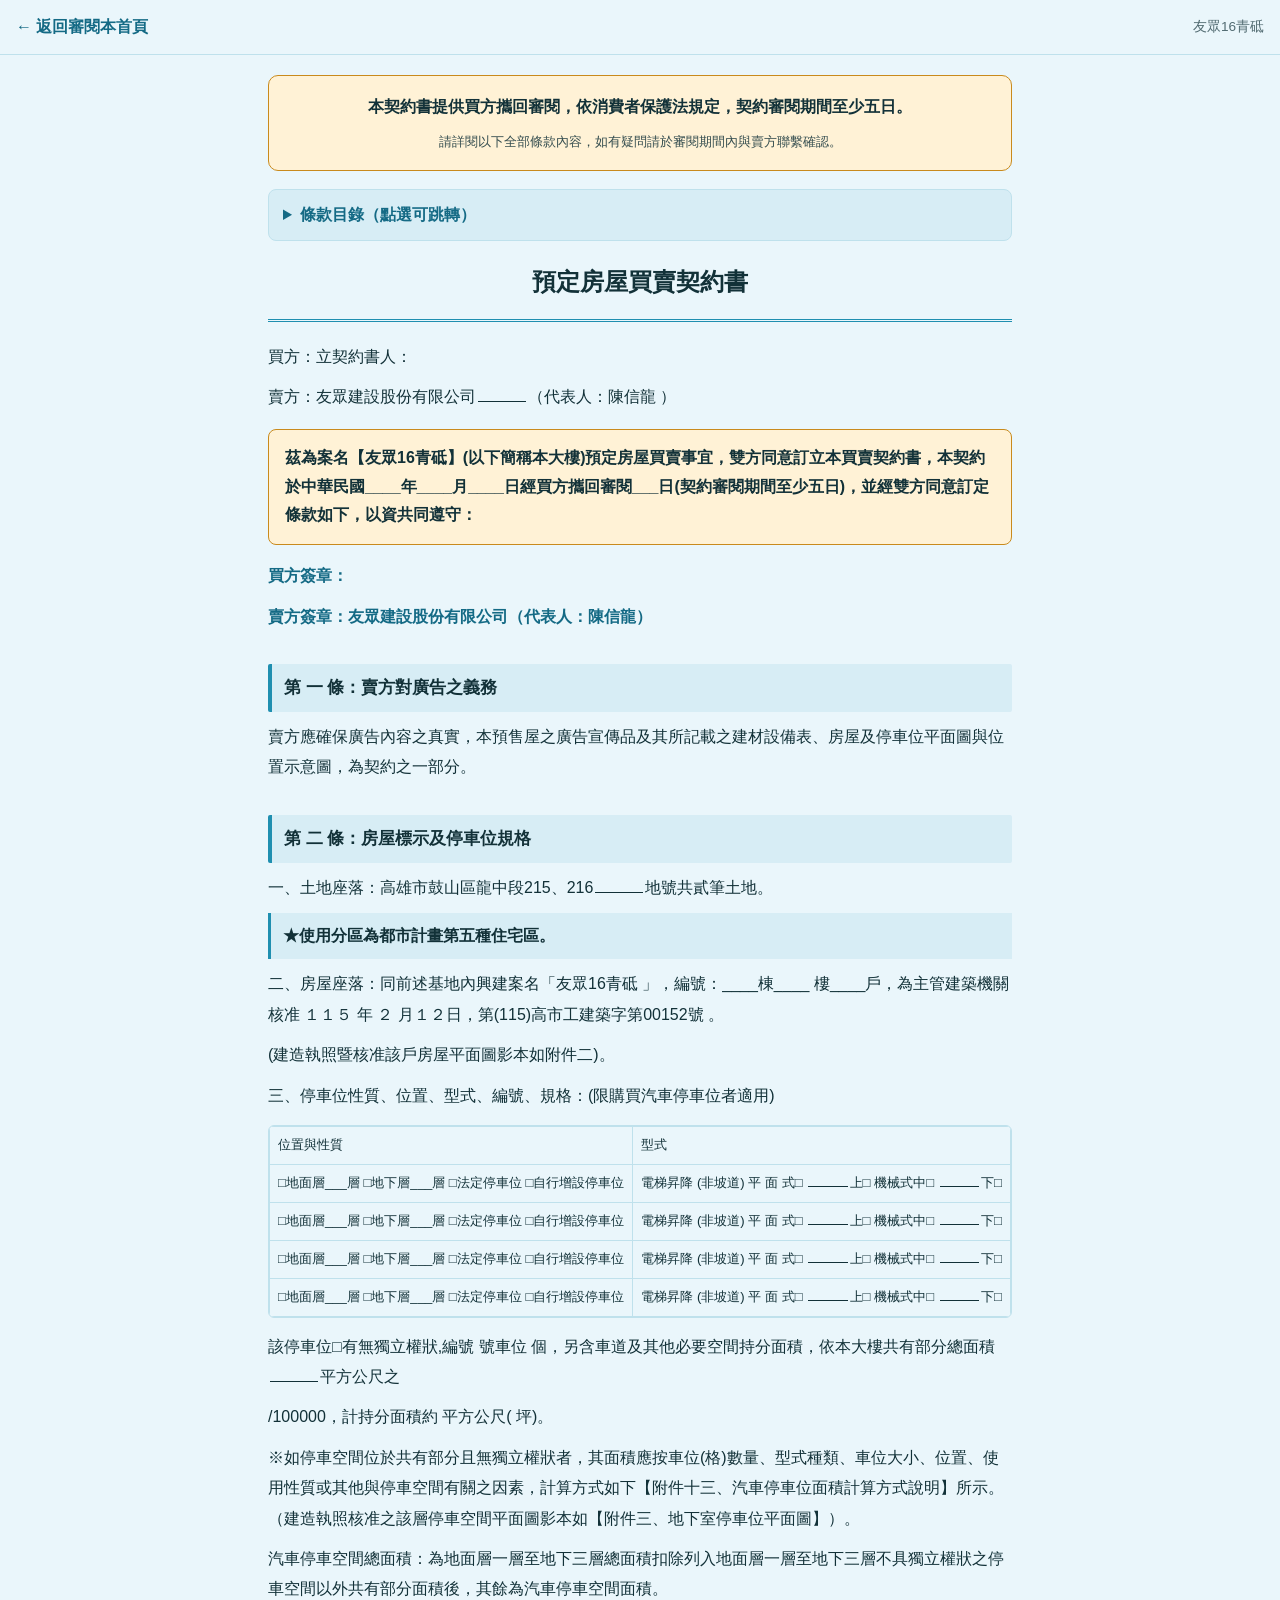
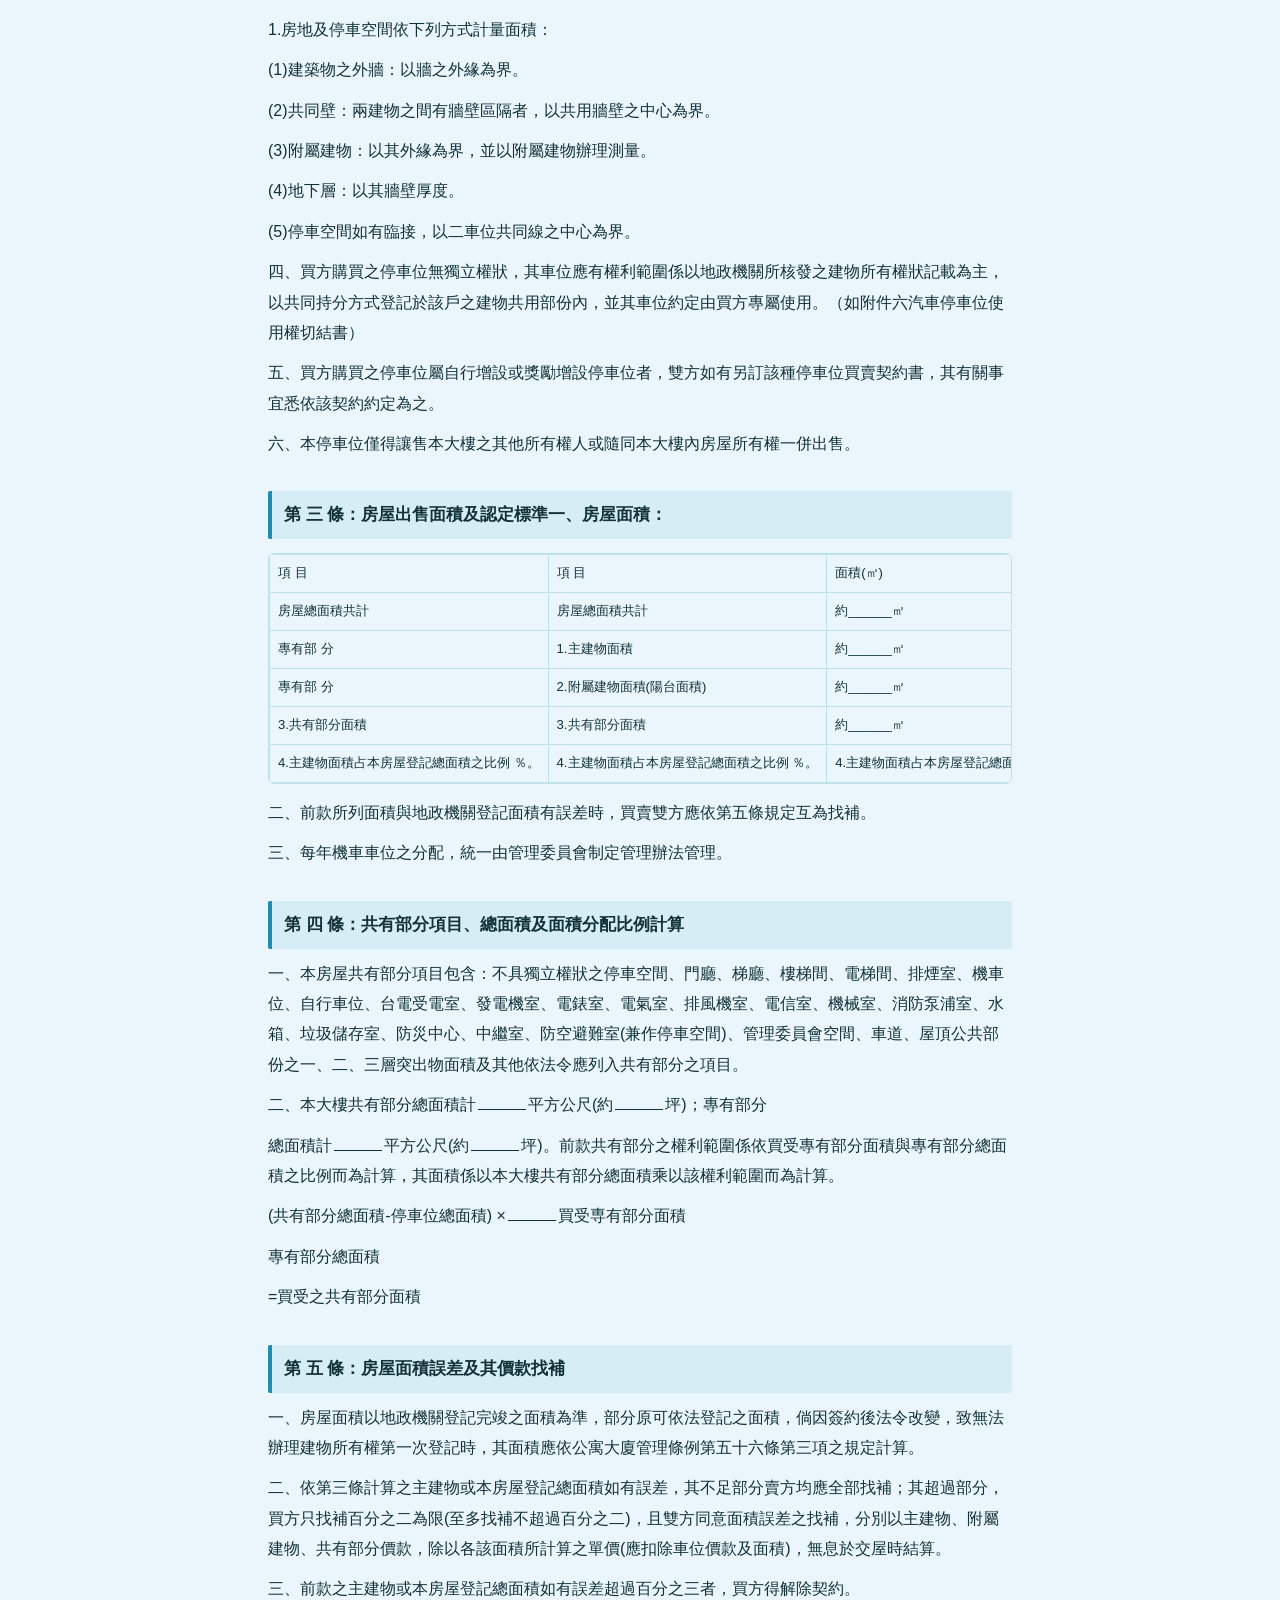
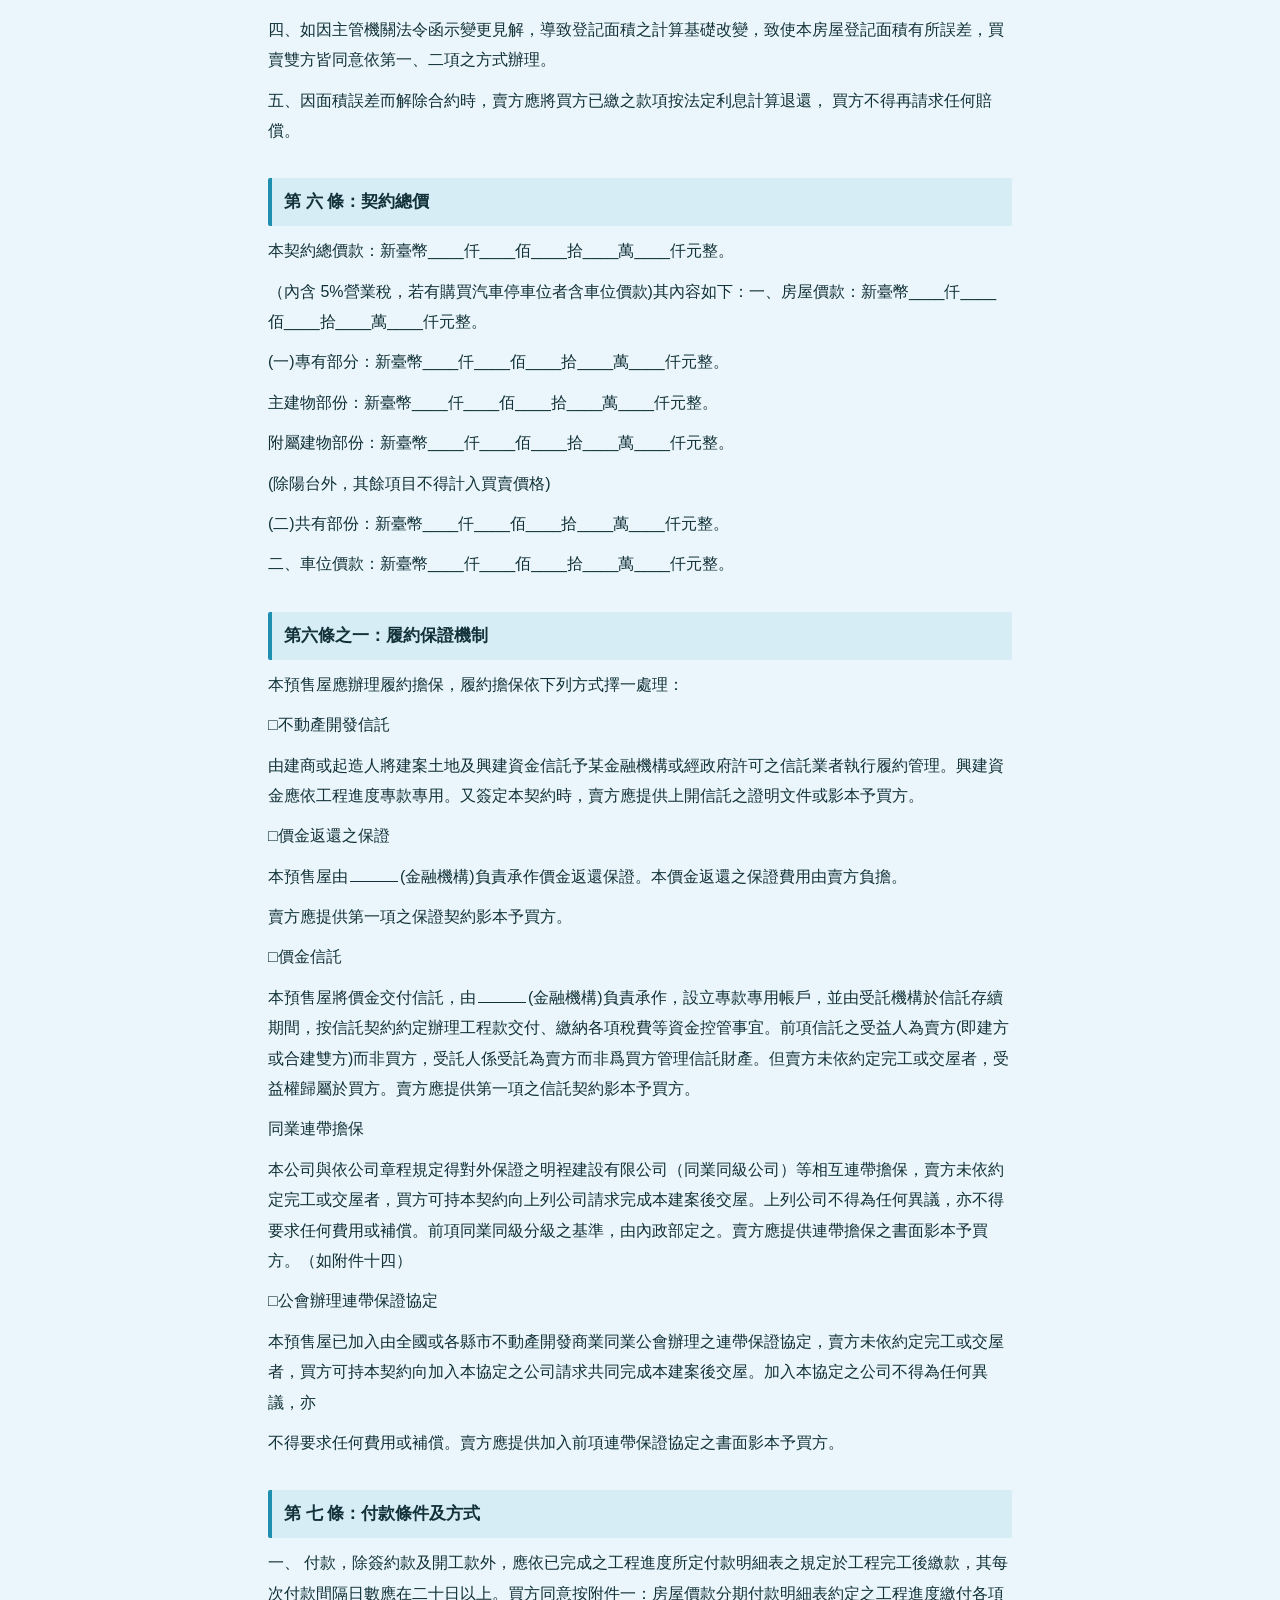
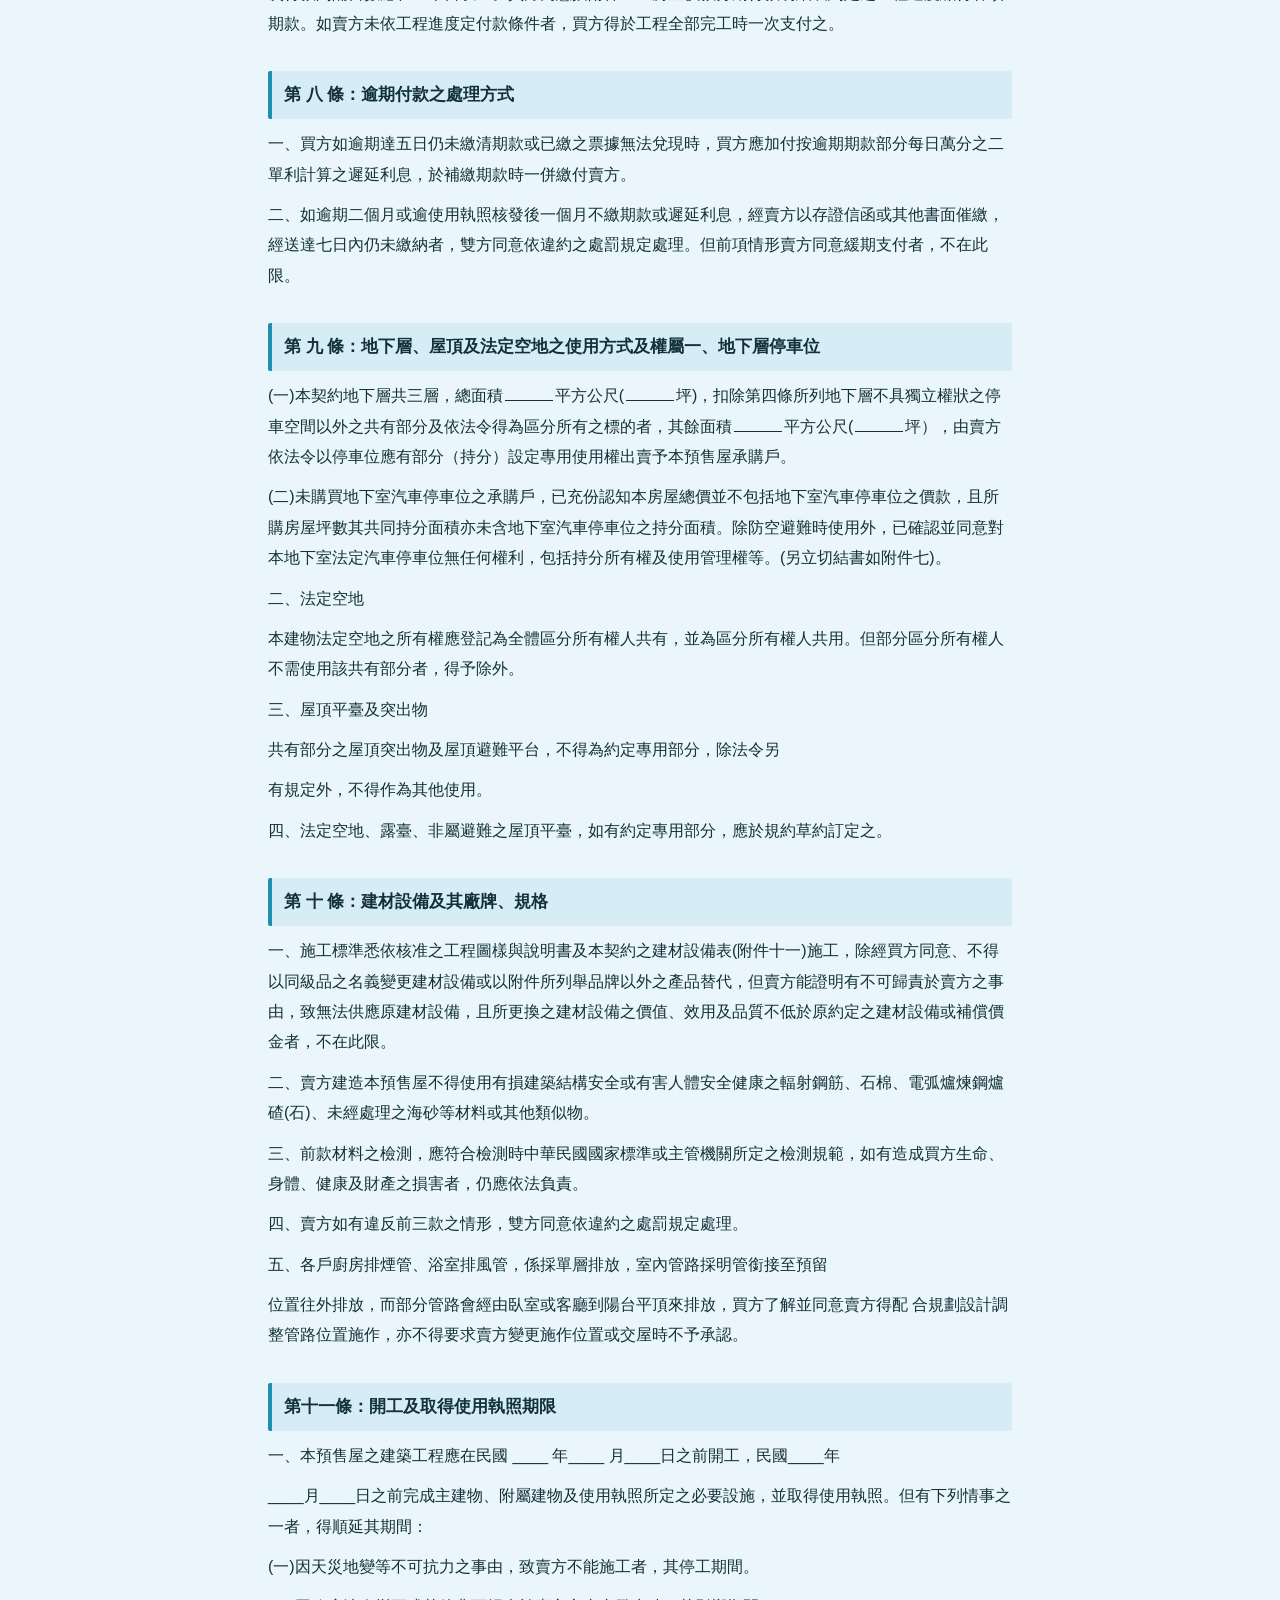
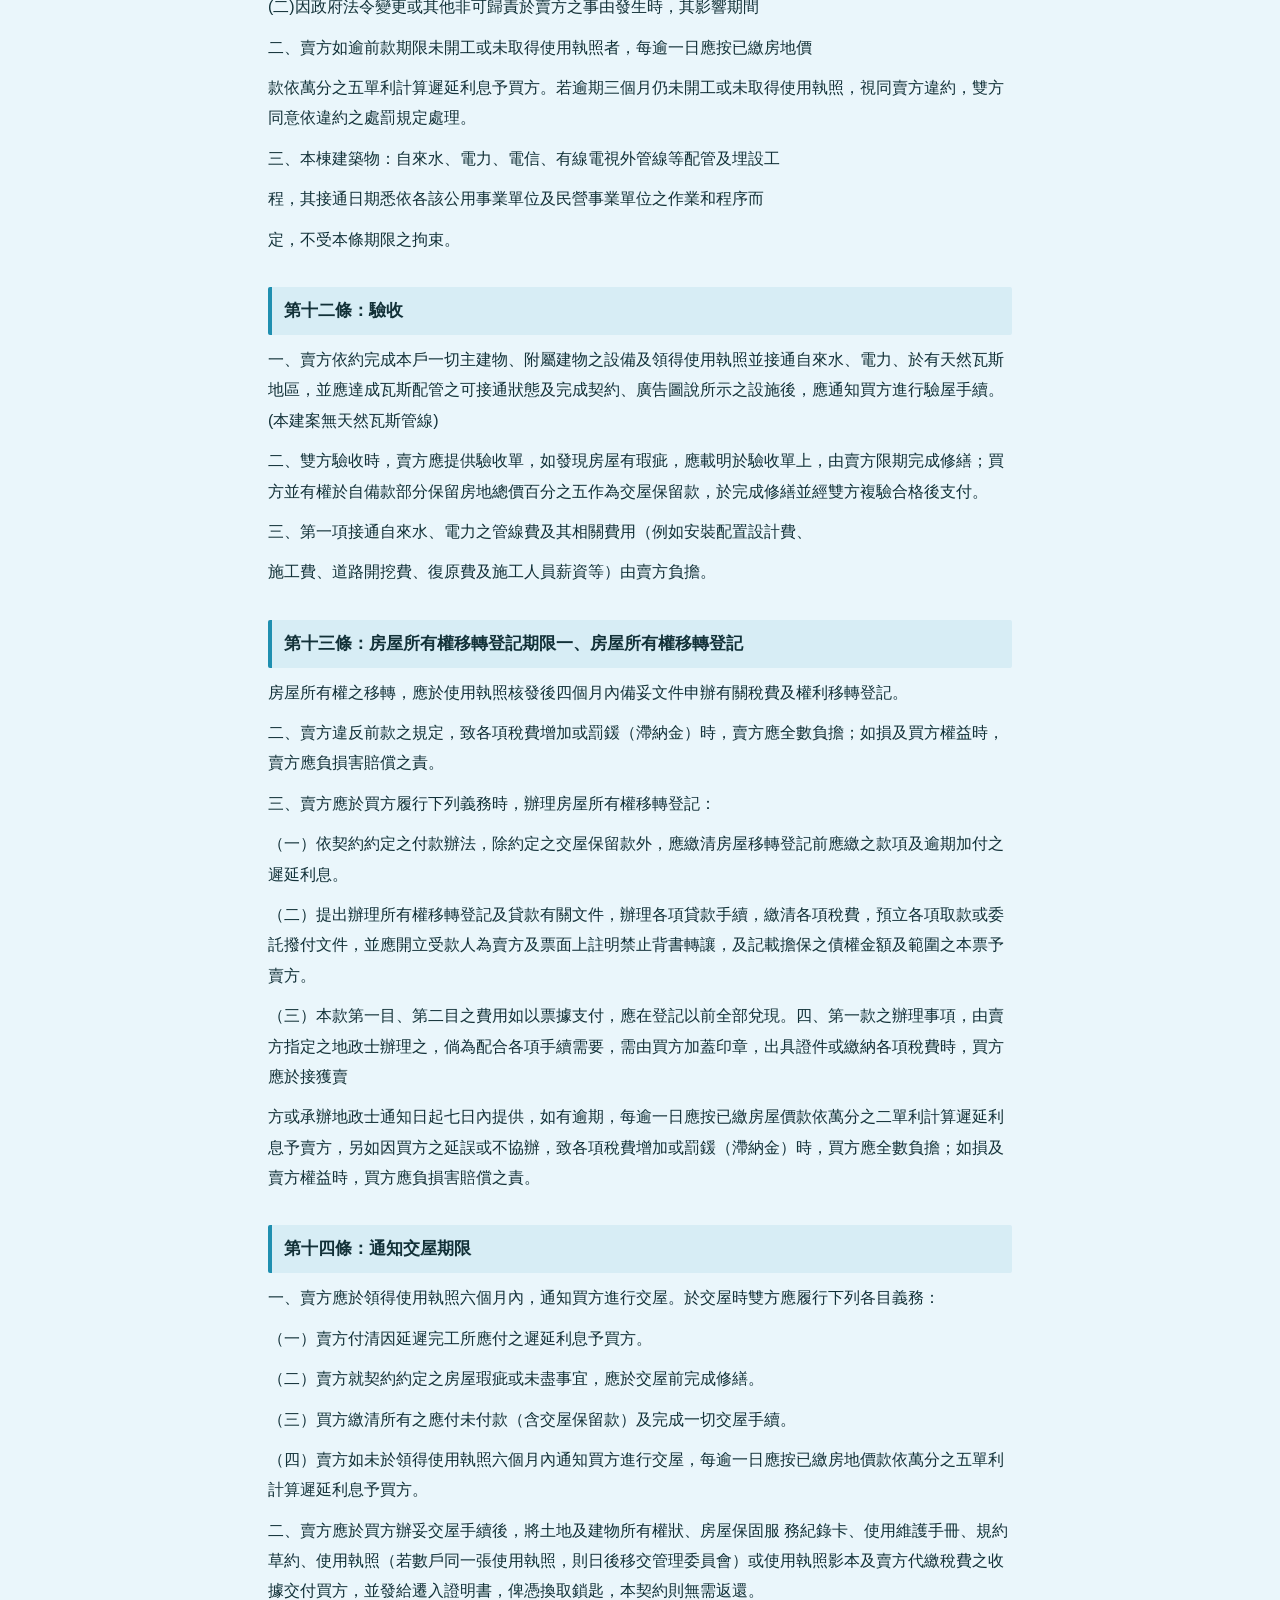
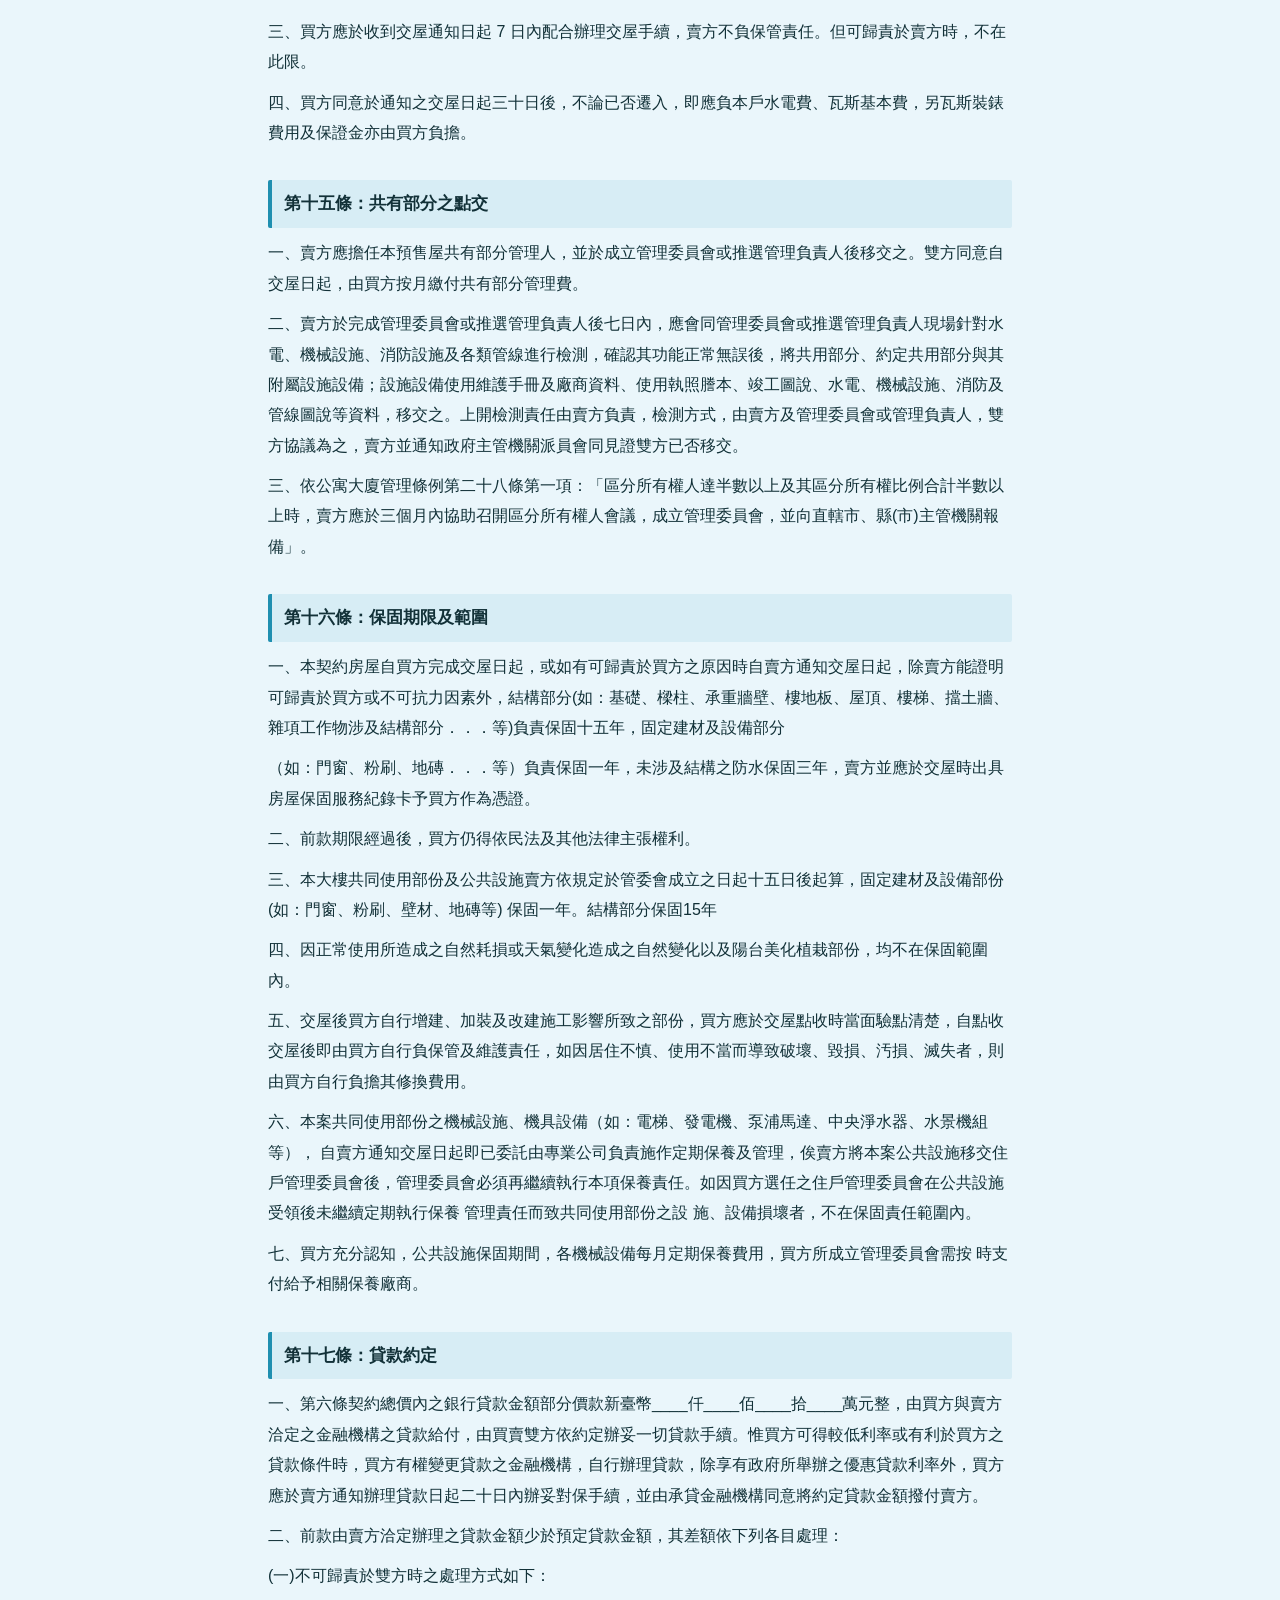
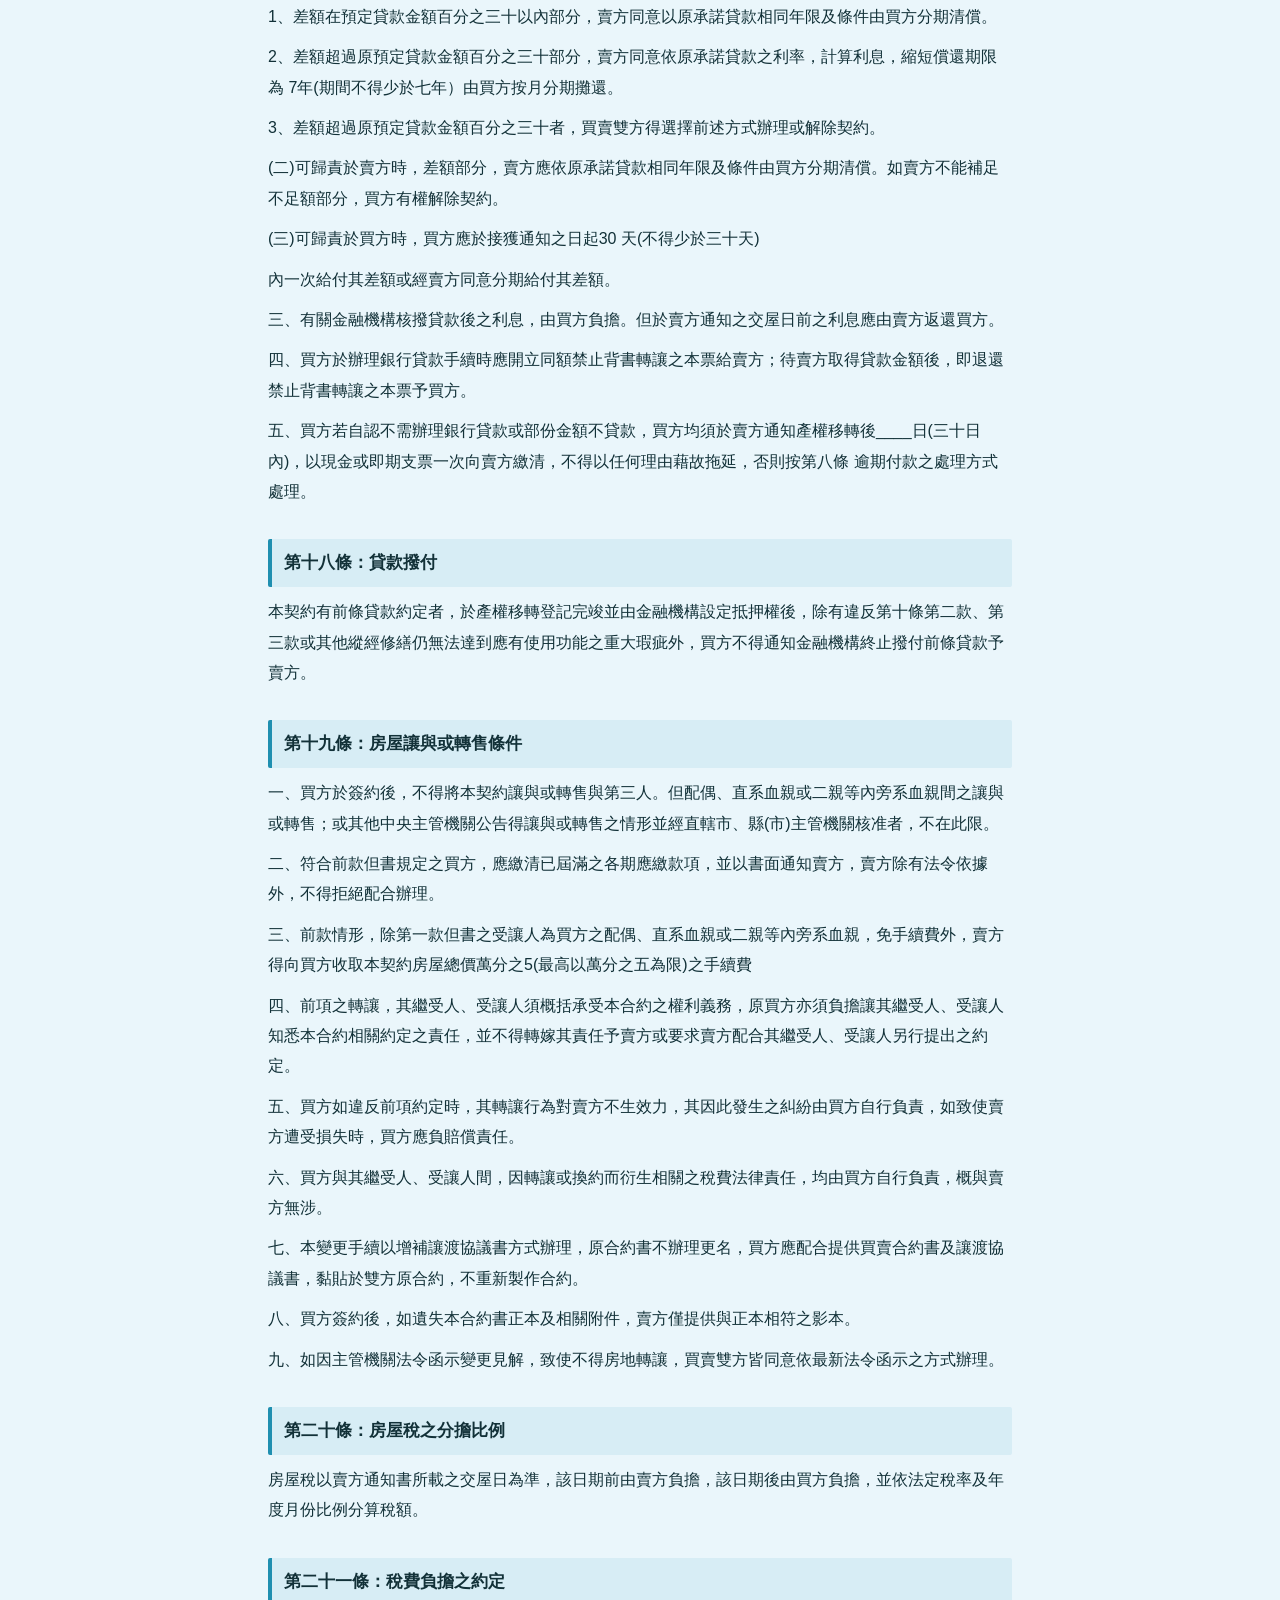
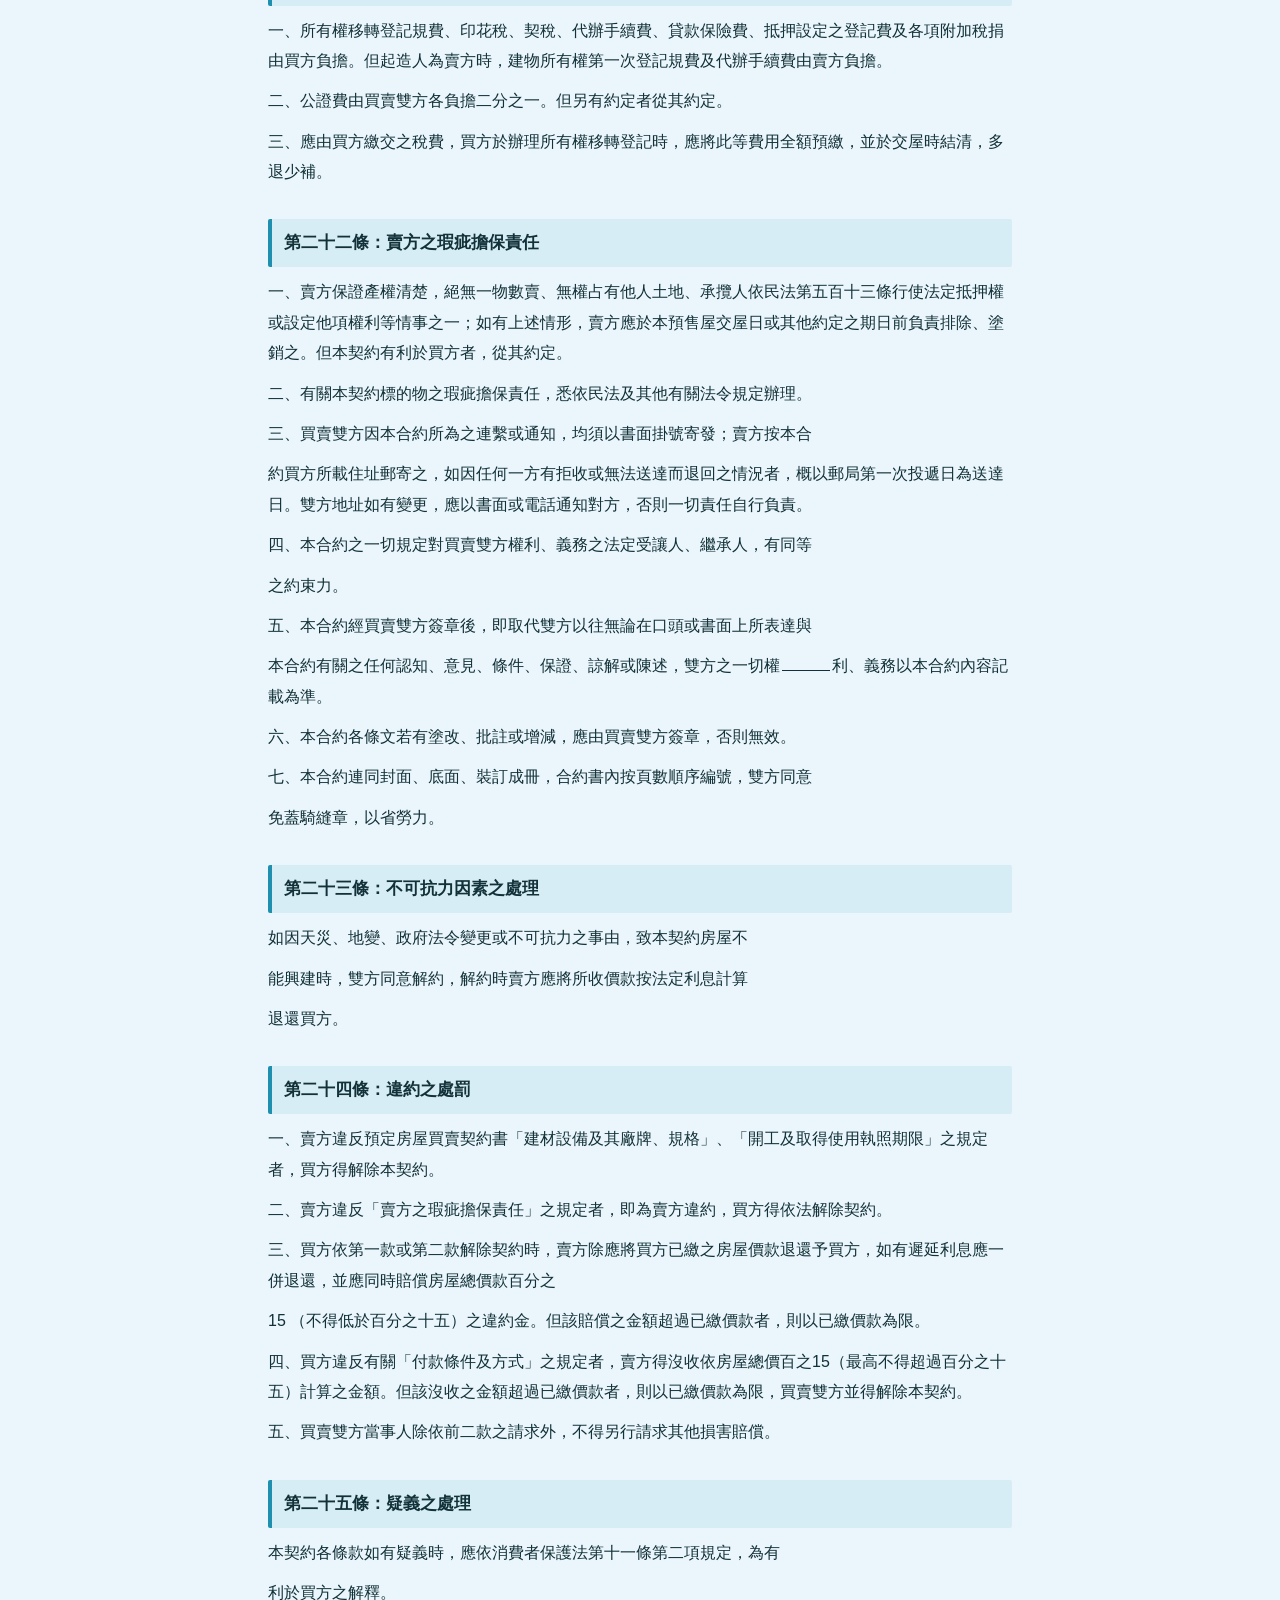
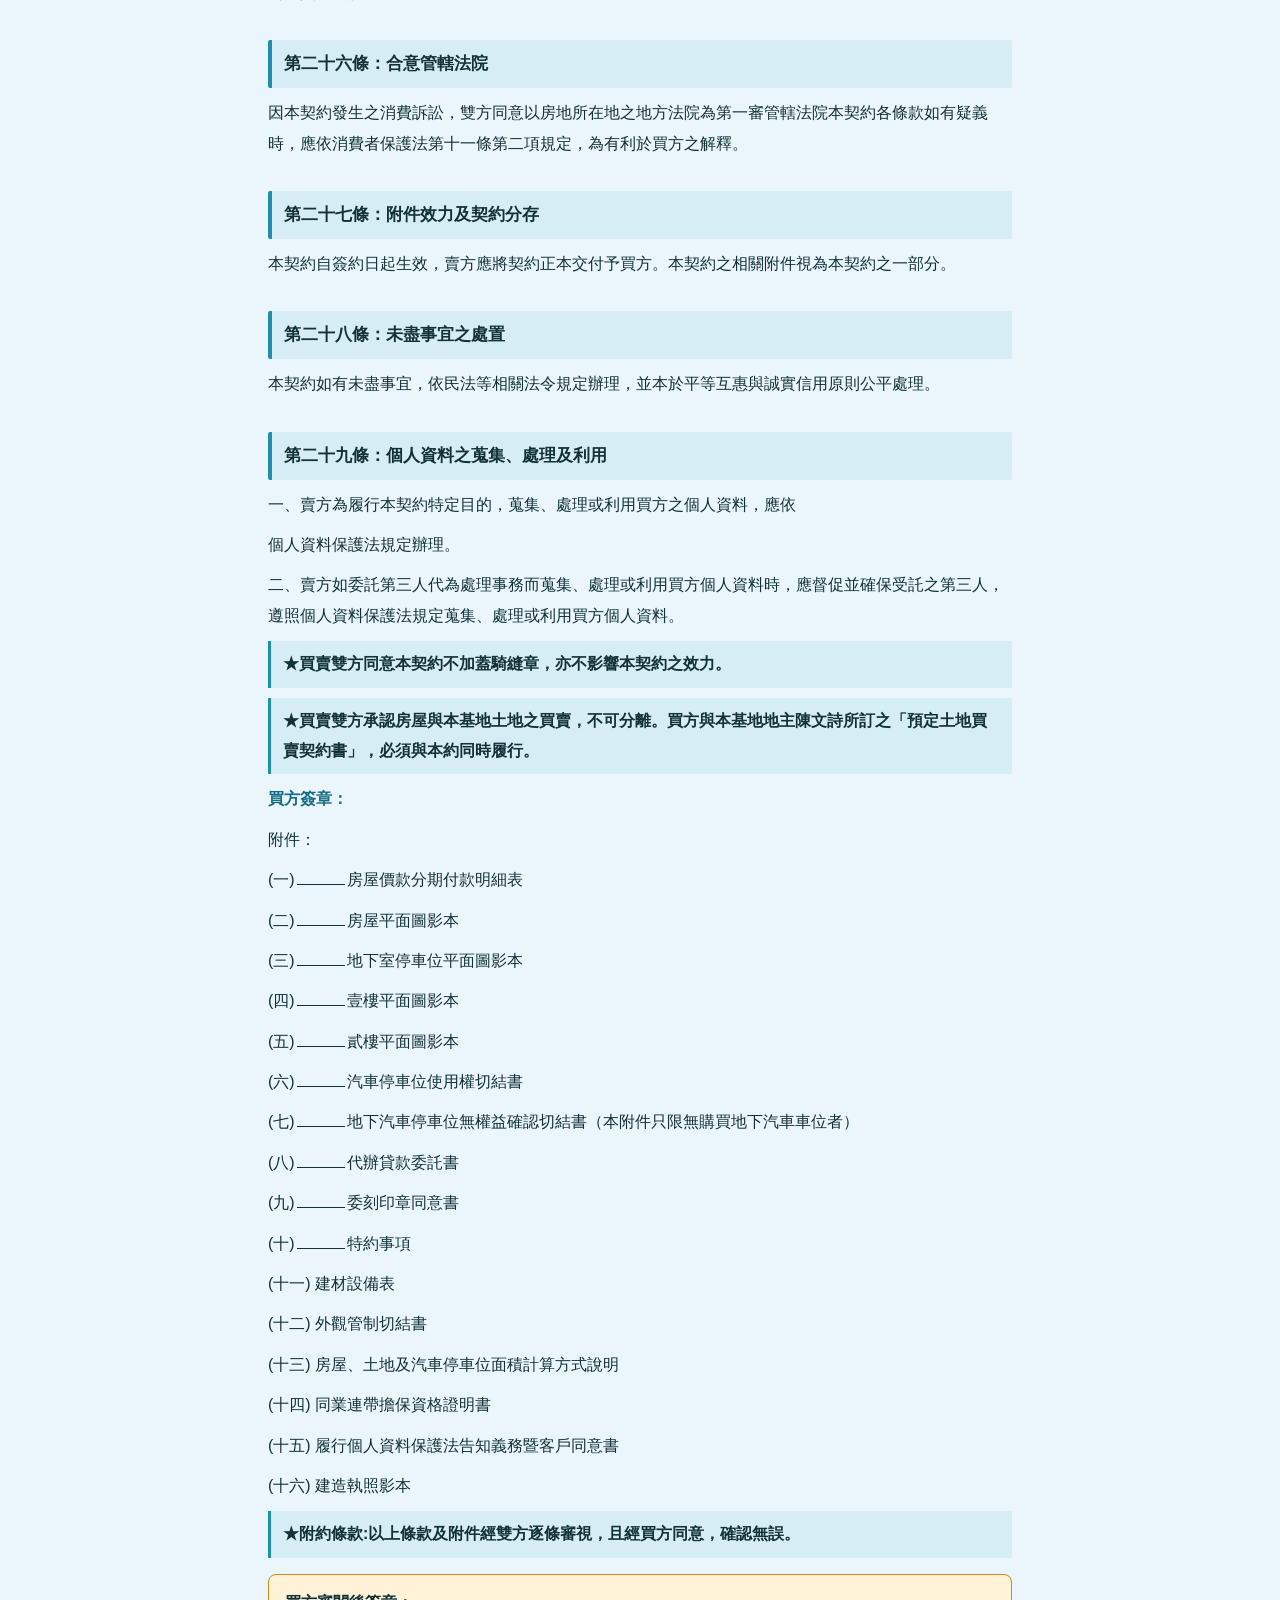
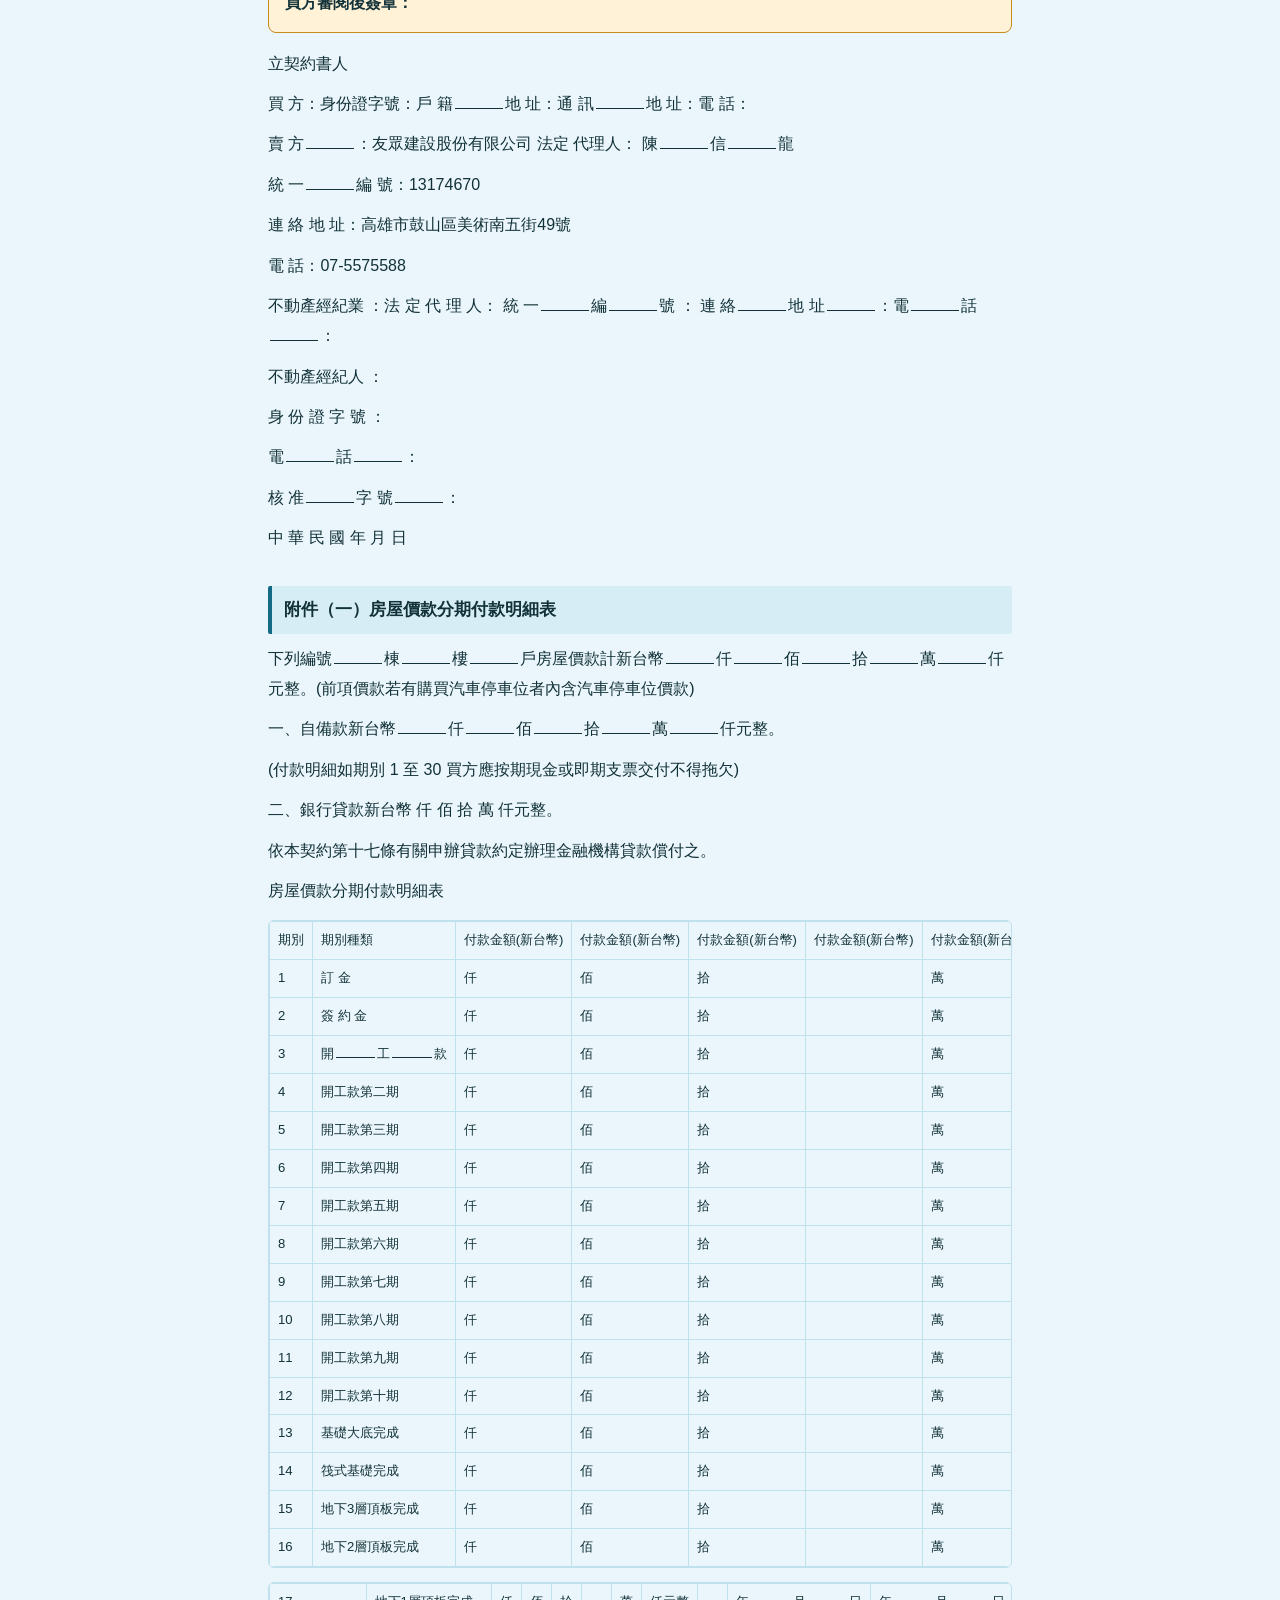
<file: docs/house-contract.html>
<!doctype html>
<html lang="zh-Hant">
<head>
<meta charset="utf-8">
<meta name="viewport" content="width=device-width, initial-scale=1">
<title>預定房屋買賣契約書 | 友眾16青砥 合約審閱本</title>
<link rel="stylesheet" href="assets/style.css">
</head>
<body>
<div class="topbar">
  <a class="back" href="index.html">&larr; 返回審閱本首頁</a>
  <span class="case-name">友眾16青砥</span>
</div>
<main>
  <div class="review-banner">
    本契約書提供買方攜回審閱，依消費者保護法規定，契約審閱期間至少五日。
    <small>請詳閱以下全部條款內容，如有疑問請於審閱期間內與賣方聯繫確認。</small>
  </div>
  <details class="toc">
    <summary>條款目錄（點選可跳轉）</summary>
    <ul class="toc"><li><a href="#sec-1">第 一 條：賣方對廣告之義務</a></li>
<li><a href="#sec-2">第 二 條：房屋標示及停車位規格</a></li>
<li><a href="#sec-3">第 三 條：房屋出售面積及認定標準一、房屋面積：</a></li>
<li><a href="#sec-4">第 四 條：共有部分項目、總面積及面積分配比例計算</a></li>
<li><a href="#sec-5">第 五 條：房屋面積誤差及其價款找補</a></li>
<li><a href="#sec-6">第 六 條：契約總價</a></li>
<li><a href="#sec-7">第六條之一：履約保證機制</a></li>
<li><a href="#sec-8">第 七 條：付款條件及方式</a></li>
<li><a href="#sec-9">第 八 條：逾期付款之處理方式</a></li>
<li><a href="#sec-10">第 九 條：地下層、屋頂及法定空地之使用方式及權屬一、地下層停車位</a></li>
<li><a href="#sec-11">第 十 條：建材設備及其廠牌、規格</a></li>
<li><a href="#sec-12">第十一條：開工及取得使用執照期限</a></li>
<li><a href="#sec-13">第十二條：驗收</a></li>
<li><a href="#sec-14">第十三條：房屋所有權移轉登記期限一、房屋所有權移轉登記</a></li>
<li><a href="#sec-15">第十四條：通知交屋期限</a></li>
<li><a href="#sec-16">第十五條：共有部分之點交</a></li>
<li><a href="#sec-17">第十六條：保固期限及範圍</a></li>
<li><a href="#sec-18">第十七條：貸款約定</a></li>
<li><a href="#sec-19">第十八條：貸款撥付</a></li>
<li><a href="#sec-20">第十九條：房屋讓與或轉售條件</a></li>
<li><a href="#sec-21">第二十條：房屋稅之分擔比例</a></li>
<li><a href="#sec-22">第二十一條：稅費負擔之約定</a></li>
<li><a href="#sec-23">第二十二條：賣方之瑕疵擔保責任</a></li>
<li><a href="#sec-24">第二十三條：不可抗力因素之處理</a></li>
<li><a href="#sec-25">第二十四條：違約之處罰</a></li>
<li><a href="#sec-26">第二十五條：疑義之處理</a></li>
<li><a href="#sec-27">第二十六條：合意管轄法院</a></li>
<li><a href="#sec-28">第二十七條：附件效力及契約分存</a></li>
<li><a href="#sec-29">第二十八條：未盡事宜之處置</a></li>
<li><a href="#sec-30">第二十九條：個人資料之蒐集、處理及利用</a></li>
<li><a href="#sec-31">附件（一）房屋價款分期付款明細表</a></li>
<li><a href="#sec-32">附件（二）房屋平面圖影本</a></li>
<li><a href="#sec-33">附件（三）地下室停車位平面圖影本</a></li>
<li><a href="#sec-34">附件（三）地下室停車位平面圖影本-1</a></li>
<li><a href="#sec-35">附件（三）地下室停車位平面圖影本-2</a></li>
<li><a href="#sec-36">附件（四）壹層平面圖影本</a></li>
<li><a href="#sec-37">附件（五）貳 ~ 拾貳層平面圖影本</a></li>
<li><a href="#sec-38">附件（六）汽車停車位使用權切結書</a></li>
<li><a href="#sec-39">第 一 條：本使用權切結書，依「預定房屋買賣契約書」第二條第三款之規定訂定。</a></li>
<li><a href="#sec-40">第 二 條：停車位規格及出售面積</a></li>
<li><a href="#sec-41">第  三  條：地下室汽車停車位其使用權專屬購買地下室停車位者，並不得作其他用途</a></li>
<li><a href="#sec-42">第 四 條：本地下汽車停車位之價款已合計於房屋買賣總價款內。</a></li>
<li><a href="#sec-43">第 五 條：本大廈地下室共三層，規劃地上層5輛、地下層 35 輛汽車停車位(區分</a></li>
<li><a href="#sec-44">第 六 條：本汽車停車位倘因政府法令變更，致使發生禁建或須變更原來設計，或其他不</a></li>
<li><a href="#sec-45">第 七 條：買方同意遵守本大樓之住戶約規及管理規章，並負擔停車位之管理費用與維修</a></li>
<li><a href="#sec-46">附件（七）地下室汽車停車位無權益確認切結書</a></li>
<li><a href="#sec-47">附件（八）代辦貸款委託書</a></li>
<li><a href="#sec-48">附件（九）委刻印章同意書</a></li>
<li><a href="#sec-49">附件（十）特約事項</a></li>
<li><a href="#sec-50">附件（十一）建材設備表</a></li>
<li><a href="#sec-51">附件（十二）外觀管制切結書</a></li>
<li><a href="#sec-52">附件（十三）汽車停車位面積計算方式說明</a></li>
<li><a href="#sec-53">附件（十四）同業連帶擔保資格證明書</a></li>
<li><a href="#sec-54">附件（十五）履行個人資料保護法告知義務暨客戶同意書</a></li>
<li><a href="#sec-55">附件（十六）建造執照影本</a></li></ul>
  </details>
  <h1>預定房屋買賣契約書</h1>
<p>買方：立契約書人：</p>
<p>賣方：友眾建設股份有限公司<span class="blank"></span>（代表人：陳信龍 ）</p>
<div class="notice">茲為案名【友眾16青砥】(以下簡稱本大樓)預定房屋買賣事宜，雙方同意訂立本買賣契約書，本契約於中華民國____年____月____日經買方攜回審閱___日(契約審閱期間至少五日)，並經雙方同意訂定條款如下，以資共同遵守：</div>
<p class="sign-line">買方簽章：</p>
<p class="sign-line">賣方簽章：友眾建設股份有限公司（代表人：陳信龍）</p>
<h2 id="sec-1">第 一 條：賣方對廣告之義務</h2>
<p>賣方應確保廣告內容之真實，本預售屋之廣告宣傳品及其所記載之建材設備表、房屋及停車位平面圖與位置示意圖，為契約之一部分。</p>
<h2 id="sec-2">第 二 條：房屋標示及停車位規格</h2>
<p>一、土地座落：高雄市鼓山區龍中段215、216<span class="blank"></span>地號共貳筆土地。</p>
<div class="star-note">★使用分區為都市計畫第五種住宅區。</div>
<p>二、房屋座落：同前述基地內興建案名「友眾16青砥 」，編號：____棟____ 樓____戶，為主管建築機關核准 １１５ 年 ２ 月１２日，第(115)高市工建築字第00152號 。</p>
<p>(建造執照暨核准該戶房屋平面圖影本如附件二)。</p>
<p>三、停車位性質、位置、型式、編號、規格：(限購買汽車停車位者適用)</p>
<div class="table-wrap"><table><tr><td>位置與性質</td><td>型式</td><td>數量</td><td>編號
依建造執照圖說</td><td>規格
(長x寬x高)(m)</td></tr><tr><td>□地面層___層
□地下層___層
□法定停車位
□自行增設停車位</td><td>電梯昇降
(非坡道)
平 面 式□
<span class="blank"></span>上□
機械式中□
<span class="blank"></span>下□</td><td>__位</td><td>第____號</td><td>□長 5.5m x 2.5m x 2.1m</td></tr><tr><td>□地面層___層
□地下層___層
□法定停車位
□自行增設停車位</td><td>電梯昇降
(非坡道)
平 面 式□
<span class="blank"></span>上□
機械式中□
<span class="blank"></span>下□</td><td>__位</td><td>第____號</td><td>□長 6.0m x 2.5m x 2.1m</td></tr><tr><td>□地面層___層
□地下層___層
□法定停車位
□自行增設停車位</td><td>電梯昇降
(非坡道)
平 面 式□
<span class="blank"></span>上□
機械式中□
<span class="blank"></span>下□</td><td>__位</td><td>第____號</td><td>□長 6.0m x 2.0m x 2.1m
(兩車中間共用緩衝空間1.5m)</td></tr><tr><td>□地面層___層
□地下層___層
□法定停車位
□自行增設停車位</td><td>電梯昇降
(非坡道)
平 面 式□
<span class="blank"></span>上□
機械式中□
<span class="blank"></span>下□</td><td>__位</td><td>第____號</td><td>機上 4.8m x 1.85m x 1.60m
機中 4.8m x 1.85m x 1.70m
機下 4.8m x 1.85m x 1.60m</td></tr></table></div>
<p>該停車位□有無獨立權狀,編號	號車位	個，另含車道及其他必要空間持分面積，依本大樓共有部分總面積<span class="blank"></span>平方公尺之</p>
<p>/100000，計持分面積約	平方公尺(	坪)。</p>
<p>※如停車空間位於共有部分且無獨立權狀者，其面積應按車位(格)數量、型式種類、車位大小、位置、使用性質或其他與停車空間有關之因素，計算方式如下【附件十三、汽車停車位面積計算方式說明】所示。（建造執照核准之該層停車空間平面圖影本如【附件三、地下室停車位平面圖】）。</p>
<p>汽車停車空間總面積：為地面層一層至地下三層總面積扣除列入地面層一層至地下三層不具獨立權狀之停車空間以外共有部分面積後，其餘為汽車停車空間面積。</p>
<p>1.房地及停車空間依下列方式計量面積：</p>
<p>(1)建築物之外牆：以牆之外緣為界。</p>
<p>(2)共同壁：兩建物之間有牆壁區隔者，以共用牆壁之中心為界。</p>
<p>(3)附屬建物：以其外緣為界，並以附屬建物辦理測量。</p>
<p>(4)地下層：以其牆壁厚度。</p>
<p>(5)停車空間如有臨接，以二車位共同線之中心為界。</p>
<p>四、買方購買之停車位無獨立權狀，其車位應有權利範圍係以地政機關所核發之建物所有權狀記載為主，以共同持分方式登記於該戶之建物共用部份內，並其車位約定由買方專屬使用。（如附件六汽車停車位使用權切結書）</p>
<p>五、買方購買之停車位屬自行增設或獎勵增設停車位者，雙方如有另訂該種停車位買賣契約書，其有關事宜悉依該契約約定為之。</p>
<p>六、本停車位僅得讓售本大樓之其他所有權人或隨同本大樓內房屋所有權一併出售。</p>
<h2 id="sec-3">第 三 條：房屋出售面積及認定標準一、房屋面積：</h2>
<div class="table-wrap"><table><tr><td>項 目</td><td>項 目</td><td>面積(㎡)</td><td>面積(坪)</td><td>面積(坪)</td></tr><tr><td>房屋總面積共計</td><td>房屋總面積共計</td><td>約______㎡</td><td>約______坪</td><td>約______坪</td></tr><tr><td>專有部
分</td><td>1.主建物面積</td><td>約______㎡</td><td>約______坪</td><td>約______坪</td></tr><tr><td>專有部
分</td><td>2.附屬建物面積(陽台面積)</td><td>約______㎡</td><td>約______坪</td></tr><tr><td>3.共有部分面積</td><td>3.共有部分面積</td><td>約______㎡</td><td>約______坪</td><td>約______坪</td></tr><tr><td>4.主建物面積占本房屋登記總面積之比例	％。</td><td>4.主建物面積占本房屋登記總面積之比例	％。</td><td>4.主建物面積占本房屋登記總面積之比例	％。</td><td>4.主建物面積占本房屋登記總面積之比例	％。</td><td>4.主建物面積占本房屋登記總面積之比例	％。</td></tr></table></div>
<p>二、前款所列面積與地政機關登記面積有誤差時，買賣雙方應依第五條規定互為找補。</p>
<p>三、每年機車車位之分配，統一由管理委員會制定管理辦法管理。</p>
<h2 id="sec-4">第 四 條：共有部分項目、總面積及面積分配比例計算</h2>
<p>一、本房屋共有部分項目包含：不具獨立權狀之停車空間、門廳、梯廳、樓梯間、電梯間、排煙室、機車位、自行車位、台電受電室、發電機室、電錶室、電氣室、排風機室、電信室、機械室、消防泵浦室、水箱、垃圾儲存室、防災中心、中繼室、防空避難室(兼作停車空間)、管理委員會空間、車道、屋頂公共部份之一、二、三層突出物面積及其他依法令應列入共有部分之項目。</p>
<p>二、本大樓共有部分總面積計<span class="blank"></span>平方公尺(約<span class="blank"></span>坪)；專有部分</p>
<p>總面積計<span class="blank"></span>平方公尺(約<span class="blank"></span>坪)。前款共有部分之權利範圍係依買受專有部分面積與專有部分總面積之比例而為計算，其面積係以本大樓共有部分總面積乘以該權利範圍而為計算。</p>
<p>(共有部分總面積-停車位總面積) ×<span class="blank"></span>買受専有部分面積</p>
<p>專有部分總面積</p>
<p>=買受之共有部分面積</p>
<h2 id="sec-5">第 五 條：房屋面積誤差及其價款找補</h2>
<p>一、房屋面積以地政機關登記完竣之面積為準，部分原可依法登記之面積，倘因簽約後法令改變，致無法辦理建物所有權第一次登記時，其面積應依公寓大廈管理條例第五十六條第三項之規定計算。</p>
<p>二、依第三條計算之主建物或本房屋登記總面積如有誤差，其不足部分賣方均應全部找補；其超過部分，買方只找補百分之二為限(至多找補不超過百分之二)，且雙方同意面積誤差之找補，分別以主建物、附屬建物、共有部分價款，除以各該面積所計算之單價(應扣除車位價款及面積)，無息於交屋時結算。</p>
<p>三、前款之主建物或本房屋登記總面積如有誤差超過百分之三者，買方得解除契約。</p>
<p>四、如因主管機關法令函示變更見解，導致登記面積之計算基礎改變，致使本房屋登記面積有所誤差，買賣雙方皆同意依第一、二項之方式辦理。</p>
<p>五、因面積誤差而解除合約時，賣方應將買方已繳之款項按法定利息計算退還， 買方不得再請求任何賠償。</p>
<h2 id="sec-6">第 六 條：契約總價</h2>
<p>本契約總價款：新臺幣____仟____佰____拾____萬____仟元整。</p>
<p>（內含 5%營業稅，若有購買汽車停車位者含車位價款)其內容如下：一、房屋價款：新臺幣____仟____佰____拾____萬____仟元整。</p>
<p>(一)專有部分：新臺幣____仟____佰____拾____萬____仟元整。</p>
<p>主建物部份：新臺幣____仟____佰____拾____萬____仟元整。</p>
<p>附屬建物部份：新臺幣____仟____佰____拾____萬____仟元整。</p>
<p>(除陽台外，其餘項目不得計入買賣價格)</p>
<p>(二)共有部份：新臺幣____仟____佰____拾____萬____仟元整。</p>
<p>二、車位價款：新臺幣____仟____佰____拾____萬____仟元整。</p>
<h2 id="sec-7">第六條之一：履約保證機制</h2>
<p>本預售屋應辦理履約擔保，履約擔保依下列方式擇一處理：</p>
<p>□不動產開發信託</p>
<p>由建商或起造人將建案土地及興建資金信託予某金融機構或經政府許可之信託業者執行履約管理。興建資金應依工程進度專款專用。又簽定本契約時，賣方應提供上開信託之證明文件或影本予買方。</p>
<p>□價金返還之保證</p>
<p>本預售屋由<span class="blank"></span>(金融機構)負責承作價金返還保證。本價金返還之保證費用由賣方負擔。</p>
<p>賣方應提供第一項之保證契約影本予買方。</p>
<p>□價金信託</p>
<p>本預售屋將價金交付信託，由<span class="blank"></span>(金融機構)負責承作，設立專款專用帳戶，並由受託機構於信託存續期間，按信託契約約定辦理工程款交付、繳納各項稅費等資金控管事宜。前項信託之受益人為賣方(即建方或合建雙方)而非買方，受託人係受託為賣方而非爲買方管理信託財產。但賣方未依約定完工或交屋者，受益權歸屬於買方。賣方應提供第一項之信託契約影本予買方。</p>
<p>同業連帶擔保</p>
<p>本公司與依公司章程規定得對外保證之明裎建設有限公司（同業同級公司）等相互連帶擔保，賣方未依約定完工或交屋者，買方可持本契約向上列公司請求完成本建案後交屋。上列公司不得為任何異議，亦不得要求任何費用或補償。前項同業同級分級之基準，由內政部定之。賣方應提供連帶擔保之書面影本予買方。（如附件十四）</p>
<p>□公會辦理連帶保證協定</p>
<p>本預售屋已加入由全國或各縣市不動產開發商業同業公會辦理之連帶保證協定，賣方未依約定完工或交屋者，買方可持本契約向加入本協定之公司請求共同完成本建案後交屋。加入本協定之公司不得為任何異議，亦</p>
<p>不得要求任何費用或補償。賣方應提供加入前項連帶保證協定之書面影本予買方。</p>
<h2 id="sec-8">第 七 條：付款條件及方式</h2>
<p>一、 付款，除簽約款及開工款外，應依已完成之工程進度所定付款明細表之規定於工程完工後繳款，其每次付款間隔日數應在二十日以上。買方同意按附件一：房屋價款分期付款明細表約定之工程進度繳付各項期款。如賣方未依工程進度定付款條件者，買方得於工程全部完工時一次支付之。</p>
<h2 id="sec-9">第 八 條：逾期付款之處理方式</h2>
<p>一、買方如逾期達五日仍未繳清期款或已繳之票據無法兌現時，買方應加付按逾期期款部分每日萬分之二單利計算之遲延利息，於補繳期款時一併繳付賣方。</p>
<p>二、如逾期二個月或逾使用執照核發後一個月不繳期款或遲延利息，經賣方以存證信函或其他書面催繳，經送達七日內仍未繳納者，雙方同意依違約之處罰規定處理。但前項情形賣方同意緩期支付者，不在此限。</p>
<h2 id="sec-10">第 九 條：地下層、屋頂及法定空地之使用方式及權屬一、地下層停車位</h2>
<p>(一)本契約地下層共三層，總面積<span class="blank"></span>平方公尺(<span class="blank"></span>坪)，扣除第四條所列地下層不具獨立權狀之停車空間以外之共有部分及依法令得為區分所有之標的者，其餘面積<span class="blank"></span>平方公尺(<span class="blank"></span>坪），由賣方依法令以停車位應有部分（持分）設定專用使用權出賣予本預售屋承購戶。</p>
<p>(二)未購買地下室汽車停車位之承購戶，已充份認知本房屋總價並不包括地下室汽車停車位之價款，且所購房屋坪數其共同持分面積亦未含地下室汽車停車位之持分面積。除防空避難時使用外，已確認並同意對本地下室法定汽車停車位無任何權利，包括持分所有權及使用管理權等。(另立切結書如附件七)。</p>
<p>二、法定空地</p>
<p>本建物法定空地之所有權應登記為全體區分所有權人共有，並為區分所有權人共用。但部分區分所有權人不需使用該共有部分者，得予除外。</p>
<p>三、屋頂平臺及突出物</p>
<p>共有部分之屋頂突出物及屋頂避難平台，不得為約定專用部分，除法令另</p>
<p>有規定外，不得作為其他使用。</p>
<p>四、法定空地、露臺、非屬避難之屋頂平臺，如有約定專用部分，應於規約草約訂定之。</p>
<h2 id="sec-11">第 十 條：建材設備及其廠牌、規格</h2>
<p>一、施工標準悉依核准之工程圖樣與說明書及本契約之建材設備表(附件十一)施工，除經買方同意、不得以同級品之名義變更建材設備或以附件所列舉品牌以外之產品替代，但賣方能證明有不可歸責於賣方之事由，致無法供應原建材設備，且所更換之建材設備之價值、效用及品質不低於原約定之建材設備或補償價金者，不在此限。</p>
<p>二、賣方建造本預售屋不得使用有損建築結構安全或有害人體安全健康之輻射鋼筋、石棉、電弧爐煉鋼爐碴(石)、未經處理之海砂等材料或其他類似物。</p>
<p>三、前款材料之檢測，應符合檢測時中華民國國家標準或主管機關所定之檢測規範，如有造成買方生命、身體、健康及財產之損害者，仍應依法負責。</p>
<p>四、賣方如有違反前三款之情形，雙方同意依違約之處罰規定處理。</p>
<p>五、各戶廚房排煙管、浴室排風管，係採單層排放，室內管路採明管銜接至預留</p>
<p>位置往外排放，而部分管路會經由臥室或客廳到陽台平頂來排放，買方了解並同意賣方得配 合規劃設計調整管路位置施作，亦不得要求賣方變更施作位置或交屋時不予承認。</p>
<h2 id="sec-12">第十一條：開工及取得使用執照期限</h2>
<p>一、本預售屋之建築工程應在民國 ____ 年____ 月____日之前開工，民國____年</p>
<p>____月____日之前完成主建物、附屬建物及使用執照所定之必要設施，並取得使用執照。但有下列情事之一者，得順延其期間：</p>
<p>(一)因天災地變等不可抗力之事由，致賣方不能施工者，其停工期間。</p>
<p>(二)因政府法令變更或其他非可歸責於賣方之事由發生時，其影響期間</p>
<p>二、賣方如逾前款期限未開工或未取得使用執照者，每逾一日應按已繳房地價</p>
<p>款依萬分之五單利計算遲延利息予買方。若逾期三個月仍未開工或未取得使用執照，視同賣方違約，雙方同意依違約之處罰規定處理。</p>
<p>三、本棟建築物：自來水、電力、電信、有線電視外管線等配管及埋設工</p>
<p>程，其接通日期悉依各該公用事業單位及民營事業單位之作業和程序而</p>
<p>定，不受本條期限之拘束。</p>
<h2 id="sec-13">第十二條：驗收</h2>
<p>一、賣方依約完成本戶一切主建物、附屬建物之設備及領得使用執照並接通自來水、電力、於有天然瓦斯地區，並應達成瓦斯配管之可接通狀態及完成契約、廣告圖說所示之設施後，應通知買方進行驗屋手續。
(本建案無天然瓦斯管線)</p>
<p>二、雙方驗收時，賣方應提供驗收單，如發現房屋有瑕疵，應載明於驗收單上，由賣方限期完成修繕；買方並有權於自備款部分保留房地總價百分之五作為交屋保留款，於完成修繕並經雙方複驗合格後支付。</p>
<p>三、第一項接通自來水、電力之管線費及其相關費用（例如安裝配置設計費、</p>
<p>施工費、道路開挖費、復原費及施工人員薪資等）由賣方負擔。</p>
<h2 id="sec-14">第十三條：房屋所有權移轉登記期限一、房屋所有權移轉登記</h2>
<p>房屋所有權之移轉，應於使用執照核發後四個月內備妥文件申辦有關稅費及權利移轉登記。</p>
<p>二、賣方違反前款之規定，致各項稅費增加或罰鍰（滯納金）時，賣方應全數負擔；如損及買方權益時，賣方應負損害賠償之責。</p>
<p>三、賣方應於買方履行下列義務時，辦理房屋所有權移轉登記：</p>
<p>（一）依契約約定之付款辦法，除約定之交屋保留款外，應繳清房屋移轉登記前應繳之款項及逾期加付之遲延利息。</p>
<p>（二）提出辦理所有權移轉登記及貸款有關文件，辦理各項貸款手續，繳清各項稅費，預立各項取款或委託撥付文件，並應開立受款人為賣方及票面上註明禁止背書轉讓，及記載擔保之債權金額及範圍之本票予賣方。</p>
<p>（三）本款第一目、第二目之費用如以票據支付，應在登記以前全部兌現。四、第一款之辦理事項，由賣方指定之地政士辦理之，倘為配合各項手續需要，需由買方加蓋印章，出具證件或繳納各項稅費時，買方應於接獲賣</p>
<p>方或承辦地政士通知日起七日內提供，如有逾期，每逾一日應按已繳房屋價款依萬分之二單利計算遲延利息予賣方，另如因買方之延誤或不協辦，致各項稅費增加或罰鍰（滯納金）時，買方應全數負擔；如損及賣方權益時，買方應負損害賠償之責。</p>
<h2 id="sec-15">第十四條：通知交屋期限</h2>
<p>一、賣方應於領得使用執照六個月內，通知買方進行交屋。於交屋時雙方應履行下列各目義務：</p>
<p>（一）賣方付清因延遲完工所應付之遲延利息予買方。</p>
<p>（二）賣方就契約約定之房屋瑕疵或未盡事宜，應於交屋前完成修繕。</p>
<p>（三）買方繳清所有之應付未付款（含交屋保留款）及完成一切交屋手續。</p>
<p>（四）賣方如未於領得使用執照六個月內通知買方進行交屋，每逾一日應按已繳房地價款依萬分之五單利計算遲延利息予買方。</p>
<p>二、賣方應於買方辦妥交屋手續後，將土地及建物所有權狀、房屋保固服 務紀錄卡、使用維護手冊、規約草約、使用執照（若數戶同一張使用執照，則日後移交管理委員會）或使用執照影本及賣方代繳稅費之收據交付買方，並發給遷入證明書，俾憑換取鎖匙，本契約則無需返還。</p>
<p>三、買方應於收到交屋通知日起 7 日內配合辦理交屋手續，賣方不負保管責任。但可歸責於賣方時，不在此限。</p>
<p>四、買方同意於通知之交屋日起三十日後，不論已否遷入，即應負本戶水電費、瓦斯基本費，另瓦斯裝錶費用及保證金亦由買方負擔。</p>
<h2 id="sec-16">第十五條：共有部分之點交</h2>
<p>一、賣方應擔任本預售屋共有部分管理人，並於成立管理委員會或推選管理負責人後移交之。雙方同意自交屋日起，由買方按月繳付共有部分管理費。</p>
<p>二、賣方於完成管理委員會或推選管理負責人後七日內，應會同管理委員會或推選管理負責人現場針對水電、機械設施、消防設施及各類管線進行檢測，確認其功能正常無誤後，將共用部分、約定共用部分與其附屬設施設備；設施設備使用維護手冊及廠商資料、使用執照謄本、竣工圖說、水電、機械設施、消防及管線圖說等資料，移交之。上開檢測責任由賣方負責，檢測方式，由賣方及管理委員會或管理負責人，雙方協議為之，賣方並通知政府主管機關派員會同見證雙方已否移交。</p>
<p>三、依公寓大廈管理條例第二十八條第一項：「區分所有權人達半數以上及其區分所有權比例合計半數以上時，賣方應於三個月內協助召開區分所有權人會議，成立管理委員會，並向直轄市、縣(市)主管機關報備」。</p>
<h2 id="sec-17">第十六條：保固期限及範圍</h2>
<p>一、本契約房屋自買方完成交屋日起，或如有可歸責於買方之原因時自賣方通知交屋日起，除賣方能證明可歸責於買方或不可抗力因素外，結構部分(如：基礎、樑柱、承重牆壁、樓地板、屋頂、樓梯、擋土牆、雜項工作物涉及結構部分．．．等)負責保固十五年，固定建材及設備部分</p>
<p>（如：門窗、粉刷、地磚．．．等）負責保固一年，未涉及結構之防水保固三年，賣方並應於交屋時出具房屋保固服務紀錄卡予買方作為憑證。</p>
<p>二、前款期限經過後，買方仍得依民法及其他法律主張權利。</p>
<p>三、本大樓共同使用部份及公共設施賣方依規定於管委會成立之日起十五日後起算，固定建材及設備部份(如：門窗、粉刷、壁材、地磚等) 保固一年。結構部分保固15年</p>
<p>四、因正常使用所造成之自然耗損或天氣變化造成之自然變化以及陽台美化植栽部份，均不在保固範圍內。</p>
<p>五、交屋後買方自行增建、加裝及改建施工影響所致之部份，買方應於交屋點收時當面驗點清楚，自點收交屋後即由買方自行負保管及維護責任，如因居住不慎、使用不當而導致破壞、毀損、汚損、滅失者，則由買方自行負擔其修換費用。</p>
<p>六、本案共同使用部份之機械設施、機具設備（如：電梯、發電機、泵浦馬達、中央淨水器、水景機組等）， 自賣方通知交屋日起即已委託由專業公司負責施作定期保養及管理，俟賣方將本案公共設施移交住戶管理委員會後，管理委員會必須再繼續執行本項保養責任。如因買方選任之住戶管理委員會在公共設施受領後未繼續定期執行保養 管理責任而致共同使用部份之設 施、設備損壞者，不在保固責任範圍內。</p>
<p>七、買方充分認知，公共設施保固期間，各機械設備每月定期保養費用，買方所成立管理委員會需按 時支付給予相關保養廠商。</p>
<h2 id="sec-18">第十七條：貸款約定</h2>
<p>一、第六條契約總價內之銀行貸款金額部分價款新臺幣____仟____佰____拾____萬元整，由買方與賣方洽定之金融機構之貸款給付，由買賣雙方依約定辦妥一切貸款手續。惟買方可得較低利率或有利於買方之貸款條件時，買方有權變更貸款之金融機構，自行辦理貸款，除享有政府所舉辦之優惠貸款利率外，買方應於賣方通知辦理貸款日起二十日內辦妥對保手續，並由承貸金融機構同意將約定貸款金額撥付賣方。</p>
<p>二、前款由賣方洽定辦理之貸款金額少於預定貸款金額，其差額依下列各目處理：</p>
<p>(一)不可歸責於雙方時之處理方式如下：</p>
<p>1、差額在預定貸款金額百分之三十以內部分，賣方同意以原承諾貸款相同年限及條件由買方分期清償。</p>
<p>2、差額超過原預定貸款金額百分之三十部分，賣方同意依原承諾貸款之利率，計算利息，縮短償還期限為	7年(期間不得少於七年）由買方按月分期攤還。</p>
<p>3、差額超過原預定貸款金額百分之三十者，買賣雙方得選擇前述方式辦理或解除契約。</p>
<p>(二)可歸責於賣方時，差額部分，賣方應依原承諾貸款相同年限及條件由買方分期清償。如賣方不能補足不足額部分，買方有權解除契約。</p>
<p>(三)可歸責於買方時，買方應於接獲通知之日起30	天(不得少於三十天)</p>
<p>內一次給付其差額或經賣方同意分期給付其差額。</p>
<p>三、有關金融機構核撥貸款後之利息，由買方負擔。但於賣方通知之交屋日前之利息應由賣方返還買方。</p>
<p>四、買方於辦理銀行貸款手續時應開立同額禁止背書轉讓之本票給賣方；待賣方取得貸款金額後，即退還禁止背書轉讓之本票予買方。</p>
<p>五、買方若自認不需辦理銀行貸款或部份金額不貸款，買方均須於賣方通知產權移轉後____日(三十日內)，以現金或即期支票一次向賣方繳清，不得以任何理由藉故拖延，否則按第八條 逾期付款之處理方式處理。</p>
<h2 id="sec-19">第十八條：貸款撥付</h2>
<p>本契約有前條貸款約定者，於產權移轉登記完竣並由金融機構設定抵押權後，除有違反第十條第二款、第三款或其他縱經修繕仍無法達到應有使用功能之重大瑕疵外，買方不得通知金融機構終止撥付前條貸款予賣方。</p>
<h2 id="sec-20">第十九條：房屋讓與或轉售條件</h2>
<p>一、買方於簽約後，不得將本契約讓與或轉售與第三人。但配偶、直系血親或二親等內旁系血親間之讓與或轉售；或其他中央主管機關公告得讓與或轉售之情形並經直轄市、縣(市)主管機關核准者，不在此限。</p>
<p>二、符合前款但書規定之買方，應繳清已屆滿之各期應繳款項，並以書面通知賣方，賣方除有法令依據外，不得拒絕配合辦理。</p>
<p>三、前款情形，除第一款但書之受讓人為買方之配偶、直系血親或二親等內旁系血親，免手續費外，賣方得向買方收取本契約房屋總價萬分之5(最高以萬分之五為限)之手續費</p>
<p>四、前項之轉讓，其繼受人、受讓人須概括承受本合約之權利義務，原買方亦須負擔讓其繼受人、受讓人知悉本合約相關約定之責任，並不得轉嫁其責任予賣方或要求賣方配合其繼受人、受讓人另行提出之約定。</p>
<p>五、買方如違反前項約定時，其轉讓行為對賣方不生效力，其因此發生之糾紛由買方自行負責，如致使賣方遭受損失時，買方應負賠償責任。</p>
<p>六、買方與其繼受人、受讓人間，因轉讓或換約而衍生相關之稅費法律責任，均由買方自行負責，概與賣方無涉。</p>
<p>七、本變更手續以增補讓渡協議書方式辦理，原合約書不辦理更名，買方應配合提供買賣合約書及讓渡協議書，黏貼於雙方原合約，不重新製作合約。</p>
<p>八、買方簽約後，如遺失本合約書正本及相關附件，賣方僅提供與正本相符之影本。</p>
<p>九、如因主管機關法令函示變更見解，致使不得房地轉讓，買賣雙方皆同意依最新法令函示之方式辦理。</p>
<h2 id="sec-21">第二十條：房屋稅之分擔比例</h2>
<p>房屋稅以賣方通知書所載之交屋日為準，該日期前由賣方負擔，該日期後由買方負擔，並依法定稅率及年度月份比例分算稅額。</p>
<h2 id="sec-22">第二十一條：稅費負擔之約定</h2>
<p>一、所有權移轉登記規費、印花稅、契稅、代辦手續費、貸款保險費、抵押設定之登記費及各項附加稅捐由買方負擔。但起造人為賣方時，建物所有權第一次登記規費及代辦手續費由賣方負擔。</p>
<p>二、公證費由買賣雙方各負擔二分之一。但另有約定者從其約定。</p>
<p>三、應由買方繳交之稅費，買方於辦理所有權移轉登記時，應將此等費用全額預繳，並於交屋時結清，多退少補。</p>
<h2 id="sec-23">第二十二條：賣方之瑕疵擔保責任</h2>
<p>一、賣方保證產權清楚，絕無一物數賣、無權占有他人土地、承攬人依民法第五百十三條行使法定抵押權或設定他項權利等情事之一；如有上述情形，賣方應於本預售屋交屋日或其他約定之期日前負責排除、塗銷之。但本契約有利於買方者，從其約定。</p>
<p>二、有關本契約標的物之瑕疵擔保責任，悉依民法及其他有關法令規定辦理。</p>
<p>三、買賣雙方因本合約所為之連繫或通知，均須以書面掛號寄發；賣方按本合</p>
<p>約買方所載住址郵寄之，如因任何一方有拒收或無法送達而退回之情況者，概以郵局第一次投遞日為送達日。雙方地址如有變更，應以書面或電話通知對方，否則一切責任自行負責。</p>
<p>四、本合約之一切規定對買賣雙方權利、義務之法定受讓人、繼承人，有同等</p>
<p>之約束力。</p>
<p>五、本合約經買賣雙方簽章後，即取代雙方以往無論在口頭或書面上所表達與</p>
<p>本合約有關之任何認知、意見、條件、保證、諒解或陳述，雙方之一切權<span class="blank"></span>利、義務以本合約內容記載為準。</p>
<p>六、本合約各條文若有塗改、批註或增減，應由買賣雙方簽章，否則無效。</p>
<p>七、本合約連同封面、底面、裝訂成冊，合約書內按頁數順序編號，雙方同意</p>
<p>免蓋騎縫章，以省勞力。</p>
<h2 id="sec-24">第二十三條：不可抗力因素之處理</h2>
<p>如因天災、地變、政府法令變更或不可抗力之事由，致本契約房屋不</p>
<p>能興建時，雙方同意解約，解約時賣方應將所收價款按法定利息計算</p>
<p>退還買方。</p>
<h2 id="sec-25">第二十四條：違約之處罰</h2>
<p>一、賣方違反預定房屋買賣契約書「建材設備及其廠牌、規格」、「開工及取得使用執照期限」之規定者，買方得解除本契約。</p>
<p>二、賣方違反「賣方之瑕疵擔保責任」之規定者，即為賣方違約，買方得依法解除契約。</p>
<p>三、買方依第一款或第二款解除契約時，賣方除應將買方已繳之房屋價款退還予買方，如有遲延利息應一併退還，並應同時賠償房屋總價款百分之</p>
<p>15 （不得低於百分之十五）之違約金。但該賠償之金額超過已繳價款者，則以已繳價款為限。</p>
<p>四、買方違反有關「付款條件及方式」之規定者，賣方得沒收依房屋總價百之15（最高不得超過百分之十五）計算之金額。但該沒收之金額超過已繳價款者，則以已繳價款為限，買賣雙方並得解除本契約。</p>
<p>五、買賣雙方當事人除依前二款之請求外，不得另行請求其他損害賠償。</p>
<h2 id="sec-26">第二十五條：疑義之處理</h2>
<p>本契約各條款如有疑義時，應依消費者保護法第十一條第二項規定，為有</p>
<p>利於買方之解釋。</p>
<h2 id="sec-27">第二十六條：合意管轄法院</h2>
<p>因本契約發生之消費訴訟，雙方同意以房地所在地之地方法院為第一審管轄法院本契約各條款如有疑義時，應依消費者保護法第十一條第二項規定，為有利於買方之解釋。</p>
<h2 id="sec-28">第二十七條：附件效力及契約分存</h2>
<p>本契約自簽約日起生效，賣方應將契約正本交付予買方。本契約之相關附件視為本契約之一部分。</p>
<h2 id="sec-29">第二十八條：未盡事宜之處置</h2>
<p>本契約如有未盡事宜，依民法等相關法令規定辦理，並本於平等互惠與誠實信用原則公平處理。</p>
<h2 id="sec-30">第二十九條：個人資料之蒐集、處理及利用</h2>
<p>一、賣方為履行本契約特定目的，蒐集、處理或利用買方之個人資料，應依</p>
<p>個人資料保護法規定辦理。</p>
<p>二、賣方如委託第三人代為處理事務而蒐集、處理或利用買方個人資料時，應督促並確保受託之第三人，遵照個人資料保護法規定蒐集、處理或利用買方個人資料。</p>
<div class="star-note">★買賣雙方同意本契約不加蓋騎縫章，亦不影響本契約之效力。</div>
<div class="star-note">★買賣雙方承認房屋與本基地土地之買賣，不可分離。買方與本基地地主陳文詩所訂之「預定土地買賣契約書」，必須與本約同時履行。</div>
<p class="sign-line">買方簽章：</p>
<p>附件：</p>
<p>(一)<span class="blank"></span>房屋價款分期付款明細表</p>
<p>(二)<span class="blank"></span>房屋平面圖影本</p>
<p>(三)<span class="blank"></span>地下室停車位平面圖影本</p>
<p>(四)<span class="blank"></span>壹樓平面圖影本</p>
<p>(五)<span class="blank"></span>貳樓平面圖影本</p>
<p>(六)<span class="blank"></span>汽車停車位使用權切結書</p>
<p>(七)<span class="blank"></span>地下汽車停車位無權益確認切結書（本附件只限無購買地下汽車車位者）</p>
<p>(八)<span class="blank"></span>代辦貸款委託書</p>
<p>(九)<span class="blank"></span>委刻印章同意書</p>
<p>(十)<span class="blank"></span>特約事項</p>
<p>(十一) 建材設備表</p>
<p>(十二) 外觀管制切結書</p>
<p>(十三) 房屋、土地及汽車停車位面積計算方式說明</p>
<p>(十四) 同業連帶擔保資格證明書</p>
<p>(十五) 履行個人資料保護法告知義務暨客戶同意書</p>
<p>(十六) 建造執照影本</p>
<div class="star-note">★附約條款:以上條款及附件經雙方逐條審視，且經買方同意，確認無誤。</div>
<div class="notice">買方審閱後簽章：</div>
<p>立契約書人</p>
<p>買	方：身份證字號：戶 籍<span class="blank"></span>地 址：通 訊<span class="blank"></span>地 址：電	話：</p>
<p>賣	方<span class="blank"></span>：友眾建設股份有限公司
法定 代理人： 陳<span class="blank"></span>信<span class="blank"></span>龍</p>
<p>統 一<span class="blank"></span>編 號：13174670</p>
<p>連 絡 地 址：高雄市鼓山區美術南五街49號</p>
<p>電	話：07-5575588</p>
<p>不動產經紀業 ：法 定 代 理 人： 統 一<span class="blank"></span>編<span class="blank"></span>號 ： 連 絡<span class="blank"></span>地 址<span class="blank"></span>：電<span class="blank"></span>話<span class="blank"></span>：</p>
<p>不動產經紀人 ：</p>
<p>身 份 證 字 號 ：</p>
<p>電<span class="blank"></span>話<span class="blank"></span>：</p>
<p>核 准<span class="blank"></span>字 號<span class="blank"></span>：</p>
<p>中	華	民	國	年	月	日</p>
<h2 id="sec-31" class="attach-head">附件（一）房屋價款分期付款明細表</h2>
<p>下列編號<span class="blank"></span>棟<span class="blank"></span>樓<span class="blank"></span>戶房屋價款計新台幣<span class="blank"></span>仟<span class="blank"></span>佰<span class="blank"></span>拾<span class="blank"></span>萬<span class="blank"></span>仟元整。(前項價款若有購買汽車停車位者內含汽車停車位價款)</p>
<p>一、自備款新台幣<span class="blank"></span>仟<span class="blank"></span>佰<span class="blank"></span>拾<span class="blank"></span>萬<span class="blank"></span>仟元整。</p>
<p>(付款明細如期別 1 至 30 買方應按期現金或即期支票交付不得拖欠)</p>
<p>二、銀行貸款新台幣	仟	佰	拾	萬	仟元整。</p>
<p>依本契約第十七條有關申辦貸款約定辦理金融機構貸款償付之。</p>
<p>房屋價款分期付款明細表</p>
<div class="table-wrap"><table><tr><td>期別</td><td>期別種類</td><td>付款金額(新台幣)</td><td>付款金額(新台幣)</td><td>付款金額(新台幣)</td><td>付款金額(新台幣)</td><td>付款金額(新台幣)</td><td>付款金額(新台幣)</td><td>付款金額(新台幣)</td><td>付 款 日</td><td>期</td><td>備註</td></tr><tr><td>1</td><td>訂 金</td><td>仟</td><td>佰</td><td>拾</td><td></td><td>萬</td><td>仟元整</td><td></td><td>年<span class="blank"></span>月<span class="blank"></span>日</td><td>年<span class="blank"></span>月<span class="blank"></span>日</td><td></td></tr><tr><td>2</td><td>簽 約 金</td><td>仟</td><td>佰</td><td>拾</td><td></td><td>萬</td><td>仟元整</td><td></td><td>年<span class="blank"></span>月<span class="blank"></span>日</td><td>年<span class="blank"></span>月<span class="blank"></span>日</td><td></td></tr><tr><td>3</td><td>開<span class="blank"></span>工<span class="blank"></span>款</td><td>仟</td><td>佰</td><td>拾</td><td></td><td>萬</td><td>仟元整</td><td></td><td>年<span class="blank"></span>月<span class="blank"></span>日</td><td>年<span class="blank"></span>月<span class="blank"></span>日</td><td></td></tr><tr><td>4</td><td>開工款第二期</td><td>仟</td><td>佰</td><td>拾</td><td></td><td>萬</td><td>仟元整</td><td></td><td>年<span class="blank"></span>月<span class="blank"></span>日</td><td>年<span class="blank"></span>月<span class="blank"></span>日</td><td></td></tr><tr><td>5</td><td>開工款第三期</td><td>仟</td><td>佰</td><td>拾</td><td></td><td>萬</td><td>仟元整</td><td></td><td>年<span class="blank"></span>月<span class="blank"></span>日</td><td>年<span class="blank"></span>月<span class="blank"></span>日</td><td></td></tr><tr><td>6</td><td>開工款第四期</td><td>仟</td><td>佰</td><td>拾</td><td></td><td>萬</td><td>仟元整</td><td></td><td>年<span class="blank"></span>月<span class="blank"></span>日</td><td>年<span class="blank"></span>月<span class="blank"></span>日</td><td></td></tr><tr><td>7</td><td>開工款第五期</td><td>仟</td><td>佰</td><td>拾</td><td></td><td>萬</td><td>仟元整</td><td></td><td>年<span class="blank"></span>月<span class="blank"></span>日</td><td>年<span class="blank"></span>月<span class="blank"></span>日</td><td></td></tr><tr><td>8</td><td>開工款第六期</td><td>仟</td><td>佰</td><td>拾</td><td></td><td>萬</td><td>仟元整</td><td></td><td>年<span class="blank"></span>月<span class="blank"></span>日</td><td>年<span class="blank"></span>月<span class="blank"></span>日</td><td></td></tr><tr><td>9</td><td>開工款第七期</td><td>仟</td><td>佰</td><td>拾</td><td></td><td>萬</td><td>仟元整</td><td></td><td>年<span class="blank"></span>月<span class="blank"></span>日</td><td>年<span class="blank"></span>月<span class="blank"></span>日</td><td></td></tr><tr><td>10</td><td>開工款第八期</td><td>仟</td><td>佰</td><td>拾</td><td></td><td>萬</td><td>仟元整</td><td></td><td>年<span class="blank"></span>月<span class="blank"></span>日</td><td>年<span class="blank"></span>月<span class="blank"></span>日</td><td></td></tr><tr><td>11</td><td>開工款第九期</td><td>仟</td><td>佰</td><td>拾</td><td></td><td>萬</td><td>仟元整</td><td></td><td>年<span class="blank"></span>月<span class="blank"></span>日</td><td>年<span class="blank"></span>月<span class="blank"></span>日</td><td></td></tr><tr><td>12</td><td>開工款第十期</td><td>仟</td><td>佰</td><td>拾</td><td></td><td>萬</td><td>仟元整</td><td></td><td>年<span class="blank"></span>月<span class="blank"></span>日</td><td>年<span class="blank"></span>月<span class="blank"></span>日</td><td></td></tr><tr><td>13</td><td>基礎大底完成</td><td>仟</td><td>佰</td><td>拾</td><td></td><td>萬</td><td>仟元整</td><td></td><td>年<span class="blank"></span>月<span class="blank"></span>日</td><td>年<span class="blank"></span>月<span class="blank"></span>日</td><td></td></tr><tr><td>14</td><td>筏式基礎完成</td><td>仟</td><td>佰</td><td>拾</td><td></td><td>萬</td><td>仟元整</td><td></td><td>年<span class="blank"></span>月<span class="blank"></span>日</td><td>年<span class="blank"></span>月<span class="blank"></span>日</td><td></td></tr><tr><td>15</td><td>地下3層頂板完成</td><td>仟</td><td>佰</td><td>拾</td><td></td><td>萬</td><td>仟元整</td><td></td><td>年<span class="blank"></span>月<span class="blank"></span>日</td><td>年<span class="blank"></span>月<span class="blank"></span>日</td><td></td></tr><tr><td>16</td><td>地下2層頂板完成</td><td>仟</td><td>佰</td><td>拾</td><td></td><td>萬</td><td>仟元整</td><td></td><td>年<span class="blank"></span>月<span class="blank"></span>日</td><td>年<span class="blank"></span>月<span class="blank"></span>日</td><td></td></tr></table></div>
<div class="table-wrap"><table><tr><td>17</td><td>地下1層頂板完成</td><td>仟</td><td>佰</td><td>拾</td><td></td><td>萬</td><td>仟元整</td><td></td><td>年<span class="blank"></span>月<span class="blank"></span>日</td><td>年<span class="blank"></span>月<span class="blank"></span>日</td><td></td></tr><tr><td>18</td><td>1樓頂板RC完成</td><td>仟</td><td>佰</td><td>拾</td><td></td><td>萬</td><td>仟元整</td><td></td><td>年<span class="blank"></span>月<span class="blank"></span>日</td><td>年<span class="blank"></span>月<span class="blank"></span>日</td><td></td></tr><tr><td>19</td><td>2樓頂板RC完成</td><td>仟</td><td>佰</td><td>拾</td><td></td><td>萬</td><td>仟元整</td><td></td><td>年<span class="blank"></span>月<span class="blank"></span>日</td><td>年<span class="blank"></span>月<span class="blank"></span>日</td><td></td></tr><tr><td>20</td><td>3樓頂板RC完成</td><td>仟</td><td>佰</td><td>拾</td><td></td><td>萬</td><td>仟元整</td><td></td><td>年<span class="blank"></span>月<span class="blank"></span>日</td><td>年<span class="blank"></span>月<span class="blank"></span>日</td><td></td></tr><tr><td>21</td><td>4樓頂板RC完成</td><td>仟</td><td>佰</td><td>拾</td><td></td><td>萬</td><td>仟元整</td><td></td><td>年<span class="blank"></span>月<span class="blank"></span>日</td><td>年<span class="blank"></span>月<span class="blank"></span>日</td><td></td></tr><tr><td>22</td><td>5樓頂板RC完成</td><td>仟</td><td>佰</td><td>拾</td><td></td><td>萬</td><td>仟元整</td><td></td><td>年<span class="blank"></span>月<span class="blank"></span>日</td><td>年<span class="blank"></span>月<span class="blank"></span>日</td><td></td></tr><tr><td>23</td><td>6樓頂板RC完成</td><td>仟</td><td>佰</td><td>拾</td><td></td><td>萬</td><td>仟元整</td><td></td><td>年<span class="blank"></span>月<span class="blank"></span>日</td><td>年<span class="blank"></span>月<span class="blank"></span>日</td><td></td></tr><tr><td>24</td><td>7樓頂板RC完成</td><td>仟</td><td>佰</td><td>拾</td><td></td><td>萬</td><td>仟元整</td><td></td><td>年<span class="blank"></span>月<span class="blank"></span>日</td><td>年<span class="blank"></span>月<span class="blank"></span>日</td><td></td></tr><tr><td>25</td><td>8樓頂板RC完成</td><td>仟</td><td>佰</td><td>拾</td><td></td><td>萬</td><td>仟元整</td><td></td><td>年<span class="blank"></span>月<span class="blank"></span>日</td><td>年<span class="blank"></span>月<span class="blank"></span>日</td><td></td></tr><tr><td>26</td><td>9樓頂板RC完成</td><td>仟</td><td>佰</td><td>拾</td><td></td><td>萬</td><td>仟元整</td><td></td><td>年<span class="blank"></span>月<span class="blank"></span>日</td><td>年<span class="blank"></span>月<span class="blank"></span>日</td><td></td></tr><tr><td>27</td><td>10樓頂板RC完成</td><td>仟</td><td>佰</td><td>拾</td><td></td><td>萬</td><td>仟元整</td><td></td><td>年<span class="blank"></span>月<span class="blank"></span>日</td><td>年<span class="blank"></span>月<span class="blank"></span>日</td><td></td></tr><tr><td>28</td><td>11樓頂板RC完成</td><td>仟</td><td>佰</td><td>拾</td><td></td><td>萬</td><td>仟元整</td><td></td><td>年<span class="blank"></span>月<span class="blank"></span>日</td><td>年<span class="blank"></span>月<span class="blank"></span>日</td><td></td></tr><tr><td>29</td><td>12樓頂板RC完成</td><td>仟</td><td>佰</td><td>拾</td><td></td><td>萬</td><td>仟元整</td><td></td><td>年<span class="blank"></span>月<span class="blank"></span>日</td><td>年<span class="blank"></span>月<span class="blank"></span>日</td><td></td></tr><tr><td>30</td><td>R1F樓頂板RC完成</td><td>仟</td><td>佰</td><td>拾</td><td></td><td>萬</td><td>仟元整</td><td></td><td>年<span class="blank"></span>月<span class="blank"></span>日</td><td>年<span class="blank"></span>月<span class="blank"></span>日</td><td></td></tr><tr><td>31</td><td>R2F樓頂板RC完成</td><td>仟</td><td>佰</td><td>拾</td><td></td><td>萬</td><td>仟元整</td><td></td><td>年<span class="blank"></span>月<span class="blank"></span>日</td><td>年<span class="blank"></span>月<span class="blank"></span>日</td><td></td></tr><tr><td>32</td><td>R3F樓頂板RC完成</td><td>仟</td><td>佰</td><td>拾</td><td></td><td>萬</td><td>仟元整</td><td></td><td>年<span class="blank"></span>月<span class="blank"></span>日</td><td>年<span class="blank"></span>月<span class="blank"></span>日</td><td></td></tr><tr><td>33</td><td>交 屋 款</td><td>仟</td><td>佰</td><td>拾</td><td></td><td>萬</td><td>仟元整</td><td></td><td>年<span class="blank"></span>月<span class="blank"></span>日</td><td>年<span class="blank"></span>月<span class="blank"></span>日</td><td></td></tr><tr><td>34</td><td>銀行貸款</td><td>仟</td><td>佰</td><td>拾</td><td></td><td>萬</td><td>仟元整</td><td></td><td>年<span class="blank"></span>月<span class="blank"></span>日</td><td>年<span class="blank"></span>月<span class="blank"></span>日</td><td></td></tr><tr><td>房 屋 總 價 款</td><td>房 屋 總 價 款</td><td></td><td>仟</td><td></td><td>佰</td><td></td><td>拾</td><td>萬</td><td>仟元整</td><td></td><td></td></tr></table></div>
<p>附註：如以銀行繳款單繳納方式，請收到通知單後至銀行繳納，並保留存根</p>
<p>，以便查詢核對。</p>
<h2 id="sec-32" class="attach-head">附件（二）房屋平面圖影本</h2>
<div class="floorplan"><img src="assets/house-attach2-floorplan.jpg" alt="附件二 房屋平面圖影本（貳~拾貳層平面圖）" loading="lazy"></div>
<h2 id="sec-33" class="attach-head">附件（三）地下室停車位平面圖影本</h2>
<div class="floorplan"><img src="assets/house-attach3-b1.jpg" alt="附件三 地下室停車位平面圖影本（地下壹層平面圖）" loading="lazy"></div>
<h2 id="sec-34" class="attach-head">附件（三）地下室停車位平面圖影本-1</h2>
<div class="floorplan"><img src="assets/house-attach3-b2.jpg" alt="附件三 地下室停車位平面圖影本-1（地下貳層平面圖）" loading="lazy"></div>
<h2 id="sec-35" class="attach-head">附件（三）地下室停車位平面圖影本-2</h2>
<div class="floorplan"><img src="assets/house-attach3-b3.jpg" alt="附件三 地下室停車位平面圖影本-2（地下參層平面圖）" loading="lazy"></div>
<h2 id="sec-36" class="attach-head">附件（四）壹層平面圖影本</h2>
<p>◎公共設施美化示意圖(依完成後現況為主)</p>
<div class="floorplan"><img src="assets/house-attach4-1f.jpg" alt="附件四 壹層平面圖影本" loading="lazy"></div>
<h2 id="sec-37" class="attach-head">附件（五）貳 ~ 拾貳層平面圖影本</h2>
<p>◎公共設施美化示意圖(依完成後現況為主)</p>
<div class="floorplan"><img src="assets/house-attach5-2f12f.jpg" alt="附件五 貳~拾貳層平面圖影本" loading="lazy"></div>
<h2 id="sec-38" class="attach-head">附件（六）汽車停車位使用權切結書</h2>
<p>立切結書人(買方)：	茲為車位使用權乙事，停車位座落於高雄市鼓山區龍中段215、216地號基地之地下層，買方同意訂立本切結書，其約定條款如下，以資遵守</p>
<h2 id="sec-39">第 一 條：本使用權切結書，依「預定房屋買賣契約書」第二條第三款之規定訂定。</h2>
<h2 id="sec-40">第 二 條：停車位規格及出售面積</h2>
<div class="table-wrap"><table><tr><td>位置與性質</td><td>型式</td><td>數量</td><td>編號
依建造執照圖說</td><td>規格
(長x寬x高)(m)</td></tr><tr><td>□地面層___層
□地下層___層
□法定停車位
□自行增設停車位</td><td>電梯昇降
(非坡道)
平 面 式□
<span class="blank"></span>上□
機械式中□
<span class="blank"></span>下□</td><td>__位</td><td>第____號</td><td>□長 5.5m x 2.5m x 2.1m</td></tr><tr><td>□地面層___層
□地下層___層
□法定停車位
□自行增設停車位</td><td>電梯昇降
(非坡道)
平 面 式□
<span class="blank"></span>上□
機械式中□
<span class="blank"></span>下□</td><td>__位</td><td>第____號</td><td>□長 6.0m x 2.5m x 2.1m</td></tr><tr><td>□地面層___層
□地下層___層
□法定停車位
□自行增設停車位</td><td>電梯昇降
(非坡道)
平 面 式□
<span class="blank"></span>上□
機械式中□
<span class="blank"></span>下□</td><td>__位</td><td>第____號</td><td>□長 6.0m x 2.0m x 2.1m
(兩車中間共用緩衝空間1.5m)</td></tr><tr><td>□地面層___層
□地下層___層
□法定停車位
□自行增設停車位</td><td>電梯昇降
(非坡道)
平 面 式□
<span class="blank"></span>上□
機械式中□
<span class="blank"></span>下□</td><td>__位</td><td>第____號</td><td>機上 4.8m x 1.85m x 1.60m
機中 4.8m x 1.85m x 1.70m
機下 4.8m x 1.85m x 1.60m</td></tr></table></div>
<p>以共同持分方式登記於該戶之建物共用部份內。</p>
<p>一、每年機車車位之分配，統一由管理委員會制定管理辦法管理。</p>
<p>二、本停車位僅得讓售本大樓之其他所有權人或隨同本大樓內房屋所有權一併出售。</p>
<h2 id="sec-41">第<span class="blank"></span>三<span class="blank"></span>條：地下室汽車停車位其使用權專屬購買地下室停車位者，並不得作其他用途(產權依地政機關登記為準)。坪數係登錄於公共設施建築改良物登記簿謄本持分面積內，不另外發給建物所有權狀，但因地政法規有辦理變更登記則以地政機關登記為準。</h2>
<h2 id="sec-42">第 四 條：本地下汽車停車位之價款已合計於房屋買賣總價款內。</h2>
<h2 id="sec-43">第 五 條：本大廈地下室共三層，規劃地上層5輛、地下層 35 輛汽車停車位(區分為法定停車位 23 位及自行增設停車17位)，機車位及 2 位自行車位交由本大樓管理委員會統籌管理，供本大樓住戶使用，買方已充分瞭解，日後不針對此項變更做任何抗爭或要求，本停車位之使用管理計劃為下：</h2>
<p>一、本地下室汽機車停車位及壹樓機車停車位使用方式，限車位所有權人自用或本棟大樓用戶租用外，一律不得供本大樓用戶以外之車輛使用。</p>
<p>二、地下層停車位僅供停車使用，不得作其他之用途，且不得隔間及設置妨礙停車或防空避難之障礙物，遇有空襲或緊急事件，應優先無償提供作防空避難使用。</p>
<h2 id="sec-44">第 六 條：本汽車停車位倘因政府法令變更，致使發生禁建或須變更原來設計，或其他不可抗拒之事由，致不能照原設計繼續興建或交付車位時，賣方得解除本汽車停車位契約，解除時，賣方應將買方已繳價款無息退還，買方不得請求任何之補償或損害賠償。</h2>
<h2 id="sec-45">第 七 條：買方同意遵守本大樓之住戶約規及管理規章，並負擔停車位之管理費用與維修清潔費用，本規對買方之受讓人、承租人或借用人、繼承人及管理人均具同等約束力。恐口無憑，特立此切結書為憑。</h2>
<p>立切結書人</p>
<p>買	方：身份證字號：</p>
<p>中	華	民	國	年	月	日</p>
<h2 id="sec-46" class="attach-head">附件（七）地下室汽車停車位無權益確認切結書</h2>
<p>本承購戶，購買【<span class="blank"></span>】編號_____棟_____樓_____戶，對本棟大樓地下層之停車位充份確認以下事項：</p>
<p>一、本切結書依據買賣雙方訂定之「預定房屋買賣契約書」第九條第二款之規定訂定。</p>
<p>二、本人無購停車位，自願放棄價購本大樓地下室汽車停車位並放棄地下室汽車停車位之使用權及其面積分攤所有登記之主張。</p>
<p>三、所購屋房屋價款及面積，己充份認知本房屋總價不包括汽車停車位之價款，且所購房屋坪數其地下室持分面積亦未含汽車停車位之持分面積。本承購戶已確認並同意對本大樓地下室汽車停車位無任何權利，包括持分所有權及使用管理權等。</p>
<p>四、爾後本承購戶如有轉賣或轉租、借用，均具同等約束力，並負責轉告承購戶，否則願負所有責任。</p>
<p>立契約書人</p>
<p>買	方：</p>
<p>身份證字號：</p>
<p>中	華	民	國	年	月	日</p>
<h2 id="sec-47" class="attach-head">附件（八）代辦貸款委託書</h2>
<p>立委託書人：	(以下簡稱買方)茲因訂購<span class="blank"></span>有限公司 (以下簡稱賣方)所興建之【<span class="blank"></span>】編號_____棟_____樓_____戶房屋壹戶「座落於高雄市鼓山區龍中段215、216 地號建築基地」，為買方需要特委託賣方之金額機構申請抵押借款，以之抵付前項預購房屋之部份價款，經雙方同意議定有關委託及約定事項如下：</p>
<p>一、本委託書依買賣雙方訂定之「預定房屋買賣契約書」第十七條第一款之規定訂定。</p>
<p>二、買方承認本項貸款為應繳各期房屋價款之一部份，並非為交屋款或尾款，屬賣方所有，茲委託賣方代向賣方指定之金融機構申請抵押貸款</p>
<p>新臺幣_____仟_____佰_____拾_____萬_____仟元整。</p>
<p>三、買方於付清前開房屋之自備款取得產權時，授權賣方指定之專業地政士辦理房屋抵押權設定登記手續。</p>
<p>四、辦理貸款之抵押權設定登記所需借款人之身份證明及其他有關文件暨簽名蓋章等手續，買方絕依賣方之通知並如期辦妥。其因辦理貸款及抵押權設定登記而致產生之稅金規費、手續費及代書費等，買方亦願在銀行對保時全數一次預定交付，貸款未核撥前，如須買方補蓋章或出具證明文件，買方應無條件配合即時辦理。若銀行要求提供保證人，買方應自行覓妥符合條件之保證人，保證人亦需備妥證明文件同時對保，否則視同自願放棄貸款。</p>
<p>五、貸款手續辦理對保之同時，買方開立此項貸款之存摺及取款憑條交予賣方保管並授權賣方於貸款核准後直接向銀行領取，或預立貸款撥款委託書於貸款核准時直接撥入賣方指定之帳戶。</p>
<p>立委託書人：身份證字號：</p>
<p>中	華	民	國	年	月	日</p>
<h2 id="sec-48" class="attach-head">附件（九）委刻印章同意書</h2>
<p>立同意人：	買</p>
<p>(以下簡稱	方)茲因買方訂購賣方所</p>
<p>受 託 人：友眾建設股份有限公司	賣</p>
<p>興建之【<span class="blank"></span>】編號_____棟_____樓_____戶屋及建築基地應有部分(持分)權利事宜，雙方以印章授權委託事項切結約定如下：</p>
<p>一、本同意書依據買賣雙方訂定之「預定房屋買賣契約書」第十七條第一款之規定訂定之。</p>
<p>二、買方同意賣方代刻印章壹枚保管使用，賣方並應於交屋時交還買方。三、本式印章賣方僅得使用於下列相關用途：</p>
<p>(一)本契約房屋及土地產權移轉登記之申請或變更。 (二)稅捐申報。</p>
<p>(三)水、電、電信之申請或變更。 (四)實價登錄申報或變更。</p>
<p>四、賣方不得將前項授權印章使用於本同意書以外之任何用途，否則賣方應負法律責任。</p>
<p>五、買賣雙方如有糾紛，雙方同意不得影響本同意書第三條各項用途之印章使用，雙方同意依民事訴訟序解決此類糾紛而不得影響本項授權之成立。</p>
<p>六、立同意書人係於簽訂「預定房屋買賣契約書」之同時本於自由意志及充分瞭解後立本同意書存查。</p>
<p>立委託書人：身份證字號：</p>
<p>中	華	民	國	年	月	日</p>
<h2 id="sec-49" class="attach-head">附件（十）特約事項</h2>
<p>一、買方同意授權賣方於本大樓(係指龍中段215、216<span class="blank"></span>地號土地範圍之大樓，以下簡稱本大樓)管理委員會成立之前為本大樓共同使用部份之管理人，並先行代為聘用管理顧問公司，管理本社區環境清潔與維護工作等諸事宜。俟管理委員會成立後由管理委員會接管，並由管委會決定是否與該管理顧問公司續約或另聘用其他管理顧問公司。惟買方不得假藉任何理由停止聘用管理顧問公司以免影響其他住戶權益。</p>
<p>二、本大樓管理委員會成立後由賣方通知大樓管理委員會點交公共設備數量、機具設備之操作教導(以下簡稱公共設施)及賣方向買方代收之管理費之收支明細。自檢視完成之日起由管委會自行負責公共設施之管理、維護及保養。（依規定於管委會成立之日起十五日後起算，結構部分保固15年、固定建材設備部分保固1年。</p>
<p>三、買賣雙方同意全區房屋、陽台、露台及屋頂不得裝設鐵窗、鐵皮屋。另採光罩及招牌除賣方設計裝設外，如經管委會同意裝設時依賣方所提供之統一型式、規格、顏色及材質為主，由買方負擔材料及施工費用。</p>
<p>四、買方同意賣方因本大樓銷售期間所需，攸關銷售人員進駐、廣告之懸掛、投射燈光…等等之設置及一切銷售行為，此約定於管理委員會成立後亦適用。</p>
<p>五、大樓屋頂突出物如公共之電梯間、樓梯間、機房、水箱等、曬被區、花園休憩等設施，使用方式由區分所有權人會議決定之。</p>
<p>六、本大樓屋頂設有太陽能發電系統，其產生之電力供做公共用電之一部分。爾後授權管理委員會負責管理維護。</p>
<p>七、買方於銀行對保時需預繳半年之大樓管理費【住家部份每坪每月以新臺幣 120 元</p>
<p>整計算，店舖每坪每月以新臺幣 60 元整計算，平面汽車停車位每位每月以新<span class="blank"></span>臺幣 300 元整計算，機械汽車停車位每位每月以新臺幣 500 元整計算機車停車位每位每月以新臺幣 150 元整計算】。</p>
<p>八、應由買方繳交之稅費，買方於辦理所有權移轉登記時，雙方同意買方繳付予賣方應將此等費用全額預繳，代收代付，計新臺幣_____拾_____萬_____仟元整，此費用非買賣價款之一部份(不包含於總價中)並於交屋時結清，多退少補。</p>
<p>九、本棟大廈外水、外電、電信、等配管及埋設工程，其接通日期悉依各該公用事業單位之作業和程序而定。</p>
<p>十、本案如因臺電、電信局、自來水公司或水利局、瓦斯公司需設置相關公用設備於基地內或周邊道路旁，乃公用事業單位權責，設置地點買方不得異議。</p>
<div class="notice">★以上特約事項經買方逐條審視，買方審閱後簽章：</div>
<p>中	華	民	國	年	月	日</p>
<h2 id="sec-50" class="attach-head">附件（十一）建材設備表</h2>
<p>【結構設計】</p>
<p>本建築結構聘請結構技師以電腦程式精密核算，採鋼筋混凝土結購，筏式基礎設計，依照高雄市政府工務局核准圖樣施工，無論耐震、防火、承重、抗壓、防颱等特性，均符合國家安全標準。</p>
<p>【外觀設計】</p>
<p>建築物外觀以大理石為牌樓，搭配二丁掛磚，無論質感、色澤細部均經建築師細心設計，玻璃欄杆與格柵襯托出俐落線條，現代造型，流露貴氣之大戶風範，展現典藏住宅的超凡價值。</p>
<p>【綠能設施】</p>
<p>本案採用高雄厝獎勵辦法，於頂樓規畫太陽能光電板兼晒衣場。</p>
<p>【電梯設備】</p>
<p>採用日本三菱或永大或日立10人座電梯，搭配夏普Sharp抗菌過濾系統。</p>
<p>【門窗設備】</p>
<p>臥室門：後裝式門框及門片、預留足夠尺寸給設計師整體規劃裝潢搭配。</p>
<p>車庫捲門：採用鋁合金快速捲門、附有安全防壓裝置及遙控系統等特點。</p>
<p>鋁門窗：採用日本三協鋁門窗，粉體塗裝，連動把手增進氣密及安全防護，附防蚊紗窗及5清玻+5灰玻膠合玻璃，以達明亮、衛生、安寧的高級居家品質。</p>
<p>【地板空間】</p>
<p>客餐廳及主臥室鋪設進口德國Kronotex 太格或比利時quick step或國產亨特超耐磨木地板，皆符合隔音法規，色澤柔和，材質穩定，易整理保養，更有恆久彌新之價值感，浴室及陽台鋪設高級止滑地磚。</p>
<p>【牆面裝修】</p>
<p>廚具櫃體牆面施作AICA抗菌防火壁板或烤漆玻璃，質感簡約，更易清理。</p>
<p>各浴室採用30*60cm昇元窯業國產磁磚或冠軍磁磚或進口壁磚，呈現時尚視覺。</p>
<p>室內油漆特選虹牌４５０平光水泥漆，安心環保，健康生活好空間。</p>
<p>【樓梯設計】</p>
<p>樓梯踏板鋪設樓梯專用地磚。</p>
<p>樓梯扶手採用全木頭構造扶手或不鏽鋼本體加木頭把手，質感細膩、歷久彌新。</p>
<p>【衛浴設備】</p>
<p>本案面盆、馬桶、龍頭及淋浴龍頭皆採用日本INAX或TOTO衛浴或進口衛浴。避免牆壁磁磚多餘孔洞，本案無附設其他配件例如毛巾架、掛桿等。</p>
<p>【廚房設備】</p>
<p>檯面：採人造石檯面。質感佳、硬度強。</p>
<p>廚身：採德國原裝進口noblessa品牌或日本panasonic或德國LEICHT</p>
<p>爐具：採林內牌或SVAGO或伊萊克斯雙口感應爐。</p>
<p>抽油煙機：採林內牌或伊萊克斯隱藏式油機。</p>
<p>洗碗機：採SVAGO或伊萊克斯洗碗機或BOSCH。</p>
<p>洗槽：採Bekjo韓國或日本不鏽鋼水槽。</p>
<p>水龍頭：不鏽鋼伸縮龍頭。</p>
<p>【給排水設備】</p>
<p>採自來水供水系統，每戶採用獨立水錶供水，熱水管採不鏽鋼管，冷水管採PVC管。</p>
<p>排水及汙水管採用PVC管。</p>
<p>【空調設備】</p>
<p>全棟統一設計預留分離式冷氣空調主機位置，以確保外觀整齊性。</p>
<p>各戶預留室內機之穿樑套管及排水管。</p>
<p>【電視設備】</p>
<p>預留有線電視管線，客廳、主臥室及各臥室均留設出線口以滿足家族每一成員的需求。</p>
<p>【網路設備】</p>
<p>客廳及各臥室均預留連接電信箱之管路及網路線專用插孔，供住戶裝置寬頻網路，上網最方便、迅速掌握全世界資訊。</p>
<p>【電話設備】</p>
<p>客廳、及電梯均設置電話出線口。</p>
<p>【電氣設備】</p>
<p>每戶獨立電錶、採用單向三線式110/220V供電。</p>
<p>開關均為壁內暗式裝置，採用panasonic星光系列面板。</p>
<p class="sign-line">買方簽章:</p>
<h2 id="sec-51" class="attach-head">附件（十二）外觀管制切結書</h2>
<p>一、嚴格的社區管理，或許會造成一些不便和抱怨，但為了營造社區整齊高尚風範，敬請住戶共同遵守社區規定。</p>
<p>二、依公寓大廈管理條例第八條規定：公寓大廈周圍上下、外牆面、樓頂平台非依法令規定並經區分所有權人會議之決議，不得有變更構造顏色使用目的設置廣告或其他類似之行為，如違反前項規定，管理負責人或管理委員會應予制止，並報請各該主管機關處以四萬元以上，二十萬元以下之罰緩，該住戶應於一個月內回復原狀。</p>
<p>1、為維護本社區之外觀整齊，創造房屋價值，外牆面嚴禁破壞外觀。</p>
<p>2、本社區已預留分離冷氣穿線孔，各住戶如有空調設備請設置分離式冷氣。3、本社區店舖購買者須依照社區管理公約規定，不得破壞外觀；任意加裝外</p>
<p>飾物。</p>
<p>立	書	人：身分證字號：</p>
<p>中	華	民	國	年	月	日</p>
<h2 id="sec-52" class="attach-head">附件（十三）汽車停車位面積計算方式說明</h2>
<p>另購買車位持分面積計算：</p>
<p>無障礙車位面積計算：</p>
<p>(汽車無障礙車位面積+部份車道)+(	無障礙車位之總面積<span class="blank"></span>×本案總公共設施面積÷2 位）</p>
<p>全區專有面積+全區汽車停車位面積</p>
<p>平面加大車位面積計算：</p>
<p>(汽車特大大車位面積+部份車道)+(	特大大車位之總面積<span class="blank"></span>×本案總公共設施面積÷11位）</p>
<p>全區專有面積+全區汽車停車位面積</p>
<p>平面大車位面積計算：</p>
<p>(汽車大車位面積+部份車道)+(	大車位之總面積<span class="blank"></span>×本案總公共設施面積÷11 位）</p>
<p>全區專有面積+全區汽車停車位面積</p>
<p>機械車位面積計算</p>
<p>(汽車小車位面積+部份車道)+(	小車位之總面積<span class="blank"></span>×本案總公共設施面積÷16 位）</p>
<p>全區專有面積+全區汽車停車位面積</p>
<div class="star-note">★全區汽車停車位面積(不含持分總公共設施之面積)</div>
<h2 id="sec-53" class="attach-head">附件（十四）同業連帶擔保資格證明書</h2>
<h2 id="sec-54" class="attach-head">附件（十五）履行個人資料保護法告知義務暨客戶同意書</h2>
<p>賣方依據個人資料保護法（以下簡稱個資法）第八條第一項即特定目的個人資料之規定向買方告知下列事項，買方詳閱並同意賣方於下列事項一~三範圍內，得蒐集、處理、利用買方資料：一、蒐集、處理、利用目的：</p>
<p>簽訂契約、類似契約或其他法律相關事務／提供公務機關及非公務機關及法定義務所進行個人資料之蒐集、處理及利用／客戶管理與服務。</p>
<p>二、蒐集個人資料類別：</p>
<p>包括姓名、身份證統一編號、聯絡方式、職業、出生年月日、e-mail 信箱等， 詳如相關訂購單、資料表或契約書內容。</p>
<p>三、個人資料利用期間、地區</p>
<p>(一)期間：個人資料蒐集之特定目的存續期間／ 依相關法令規定或契約約定之保存年限／ 賣方因執行業務所必須之保存期間。</p>
<p>(二)區域： 賣方公司機構設立所在地、銷售案場及標的物所在地。</p>
<p>(三)對象： 賣方、不動產代銷業者、地政士、其他依法有調查權機關或金融機構。</p>
<p>(四)方式： 以自動化機器或其他非自動化之利用方式。四、買方就賣方保有買方之個人資料得行使下列權利：</p>
<p>(一)得向賣方以書面請求補充或更正， 惟買方應向賣方以書面為適當之釋明。</p>
<p>(二)得向賣方以書面請求停止蒐集、處理或利用及請求刪除， 惟賣方因執行業務所必須者， 得不依買方請求為之。</p>
<p>五、買方不提供個人資料所致權益之影響：</p>
<p>買方得自由選擇是否提供相關個人資料，惟買方若拒絕提供相關個人資料，賣方或其他相關第三人因此無法進行必要之審核及處理作業，而造成買賣雙方任何損害，買方同意就所生損害負全部法律責任。</p>
<p>◎經賣方向買方告知上開事項，買方已清楚了解賣方蒐集、處理或利用本人個人資料之目的及用途，並同意賣方於上開告知之一~三項範圍內，得蒐集、處理及利用買方資料。</p>
<p>立同意書人(買方)：</p>
<p>中	華	民	國	年	月	日</p>
<h2 id="sec-55" class="attach-head">附件（十六）建造執照影本</h2>
</main>
<footer class="page-end">
  本頁為合約審閱電子版，僅供買方審閱參考，正式簽約以紙本契約書為準。
</footer>
</body>
</html>
</file>
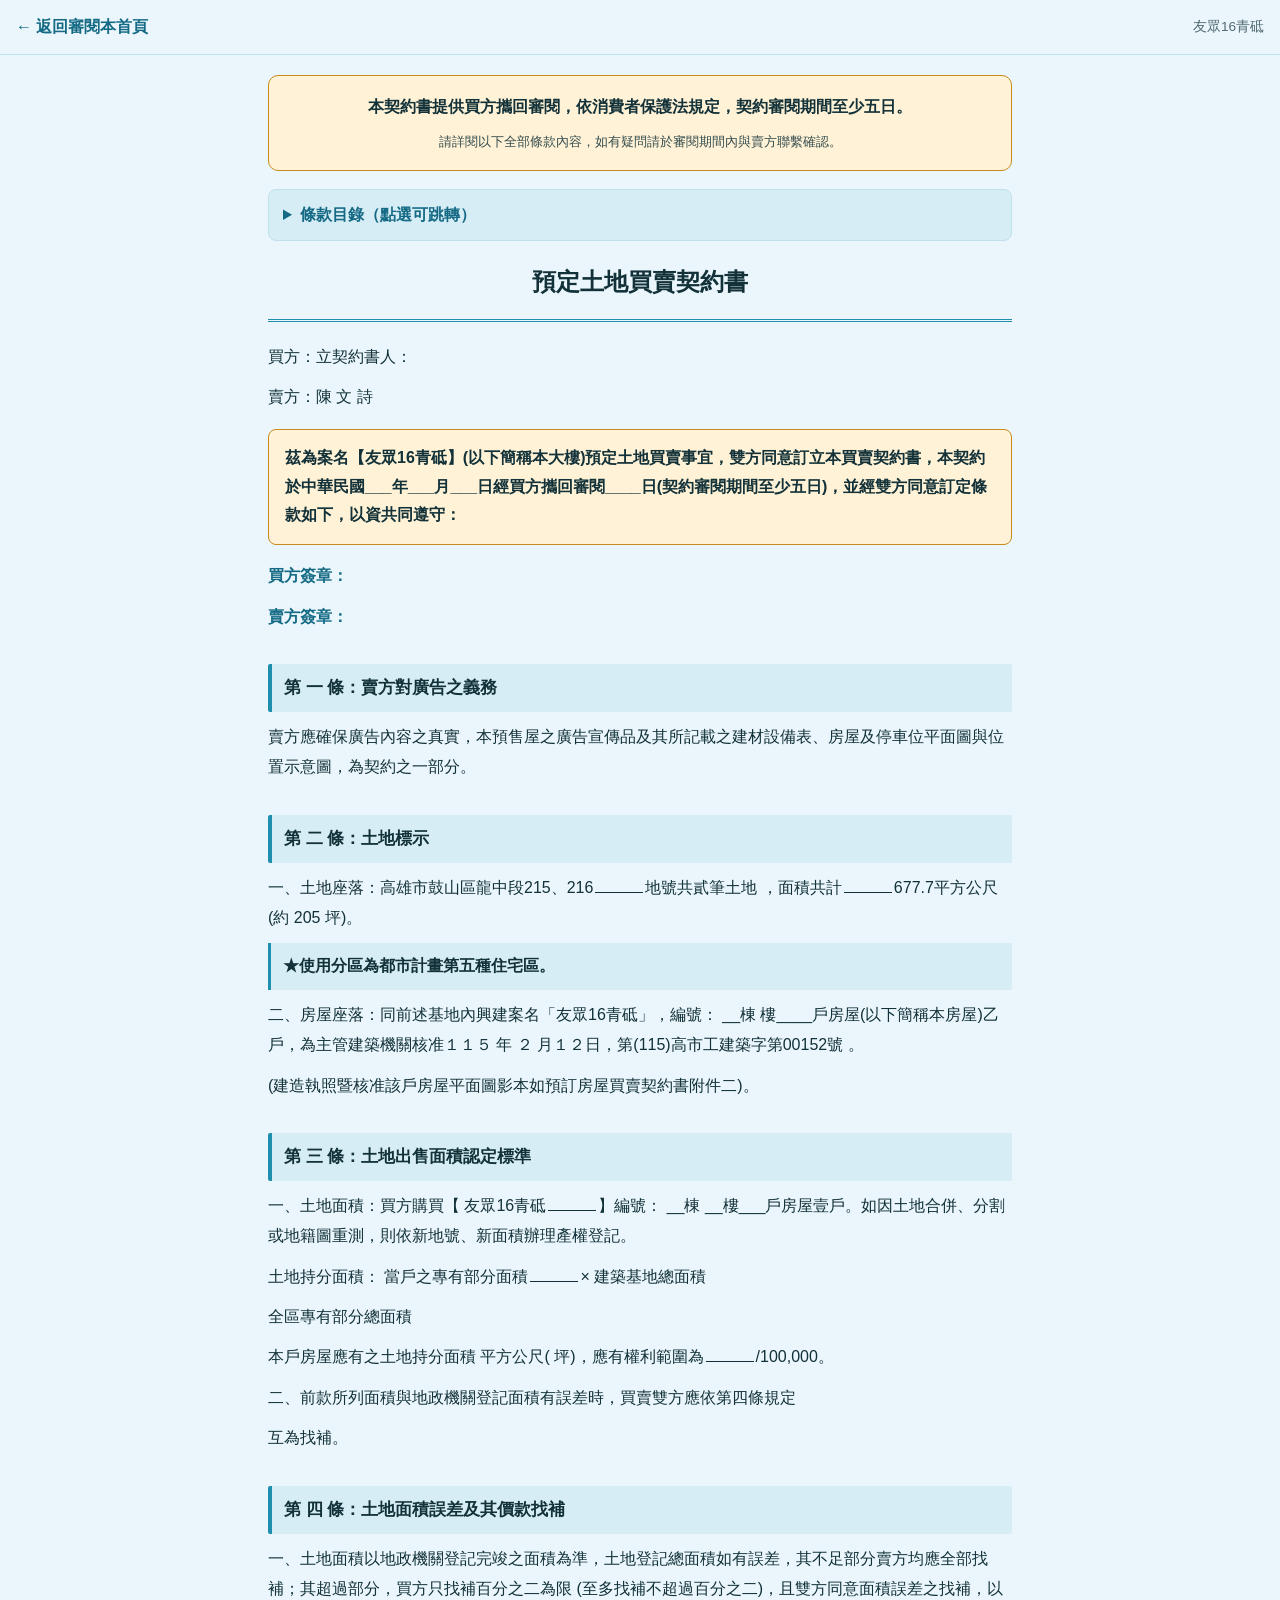
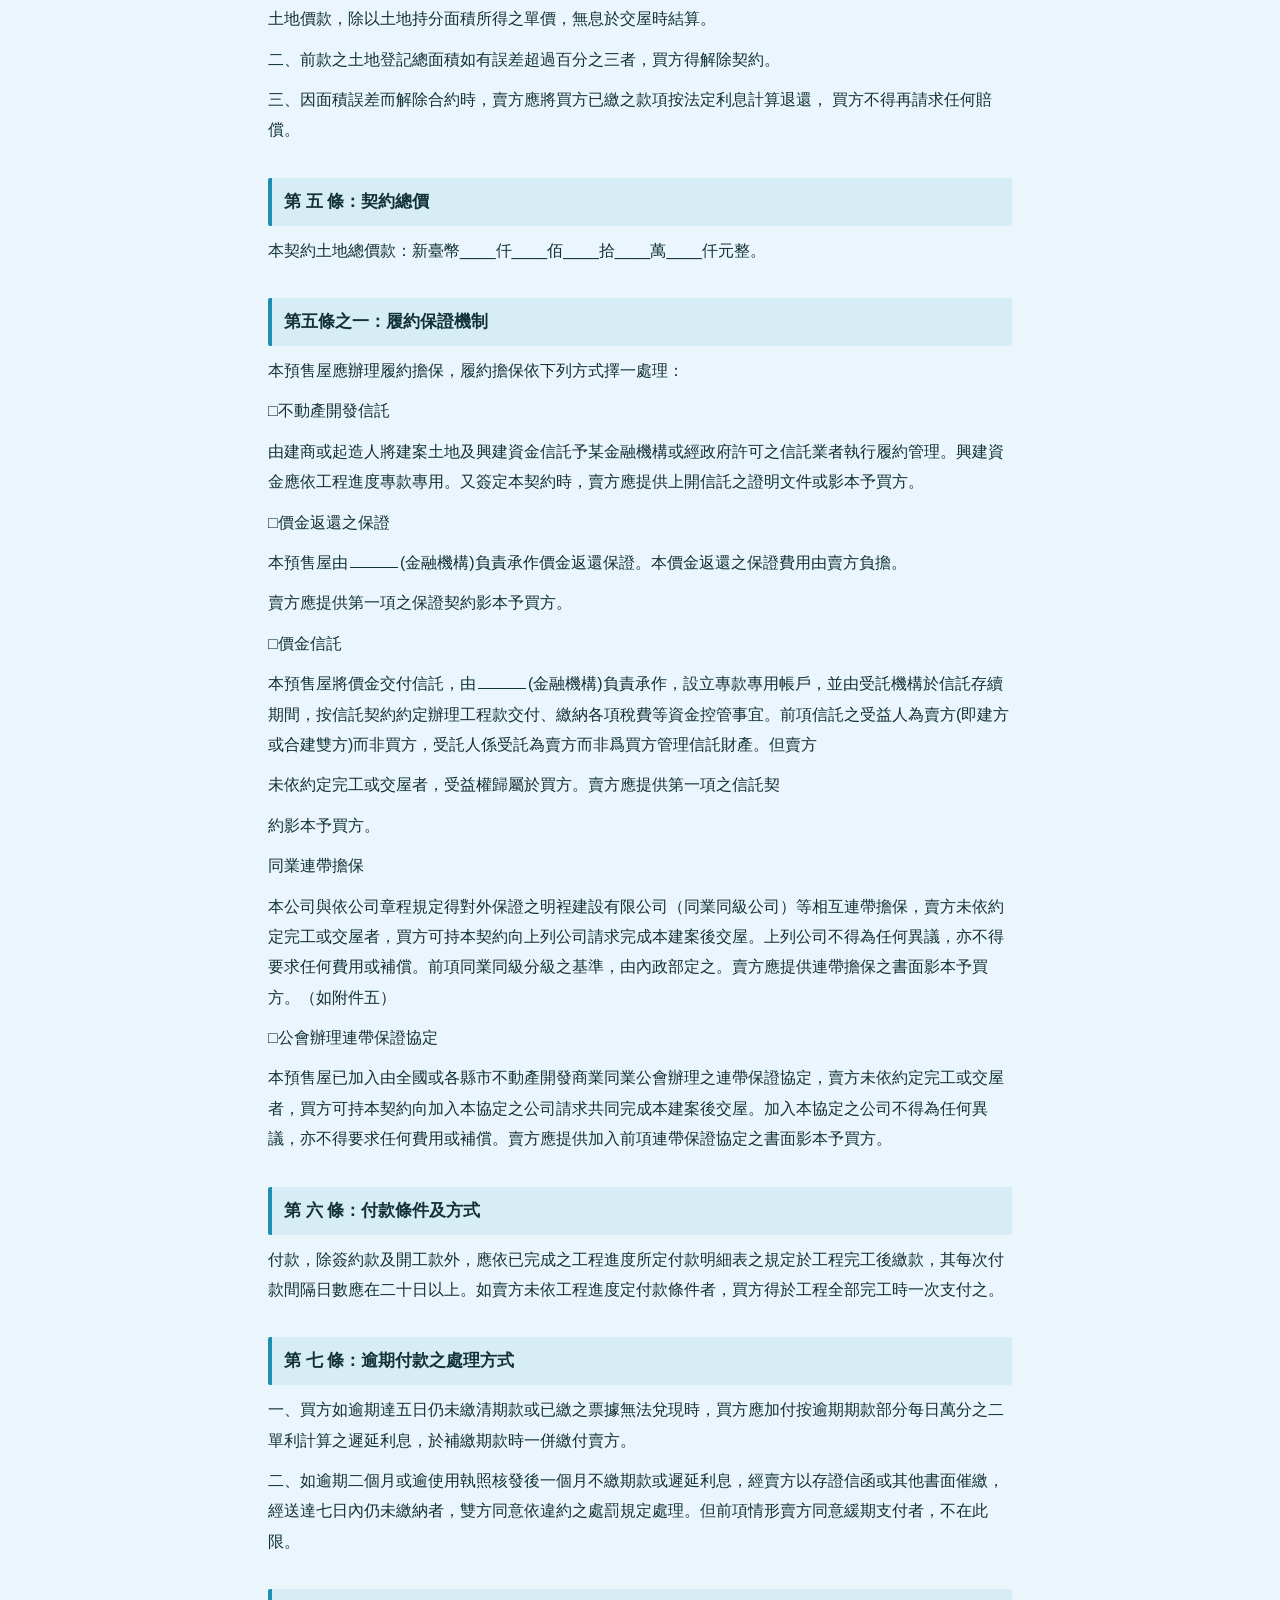
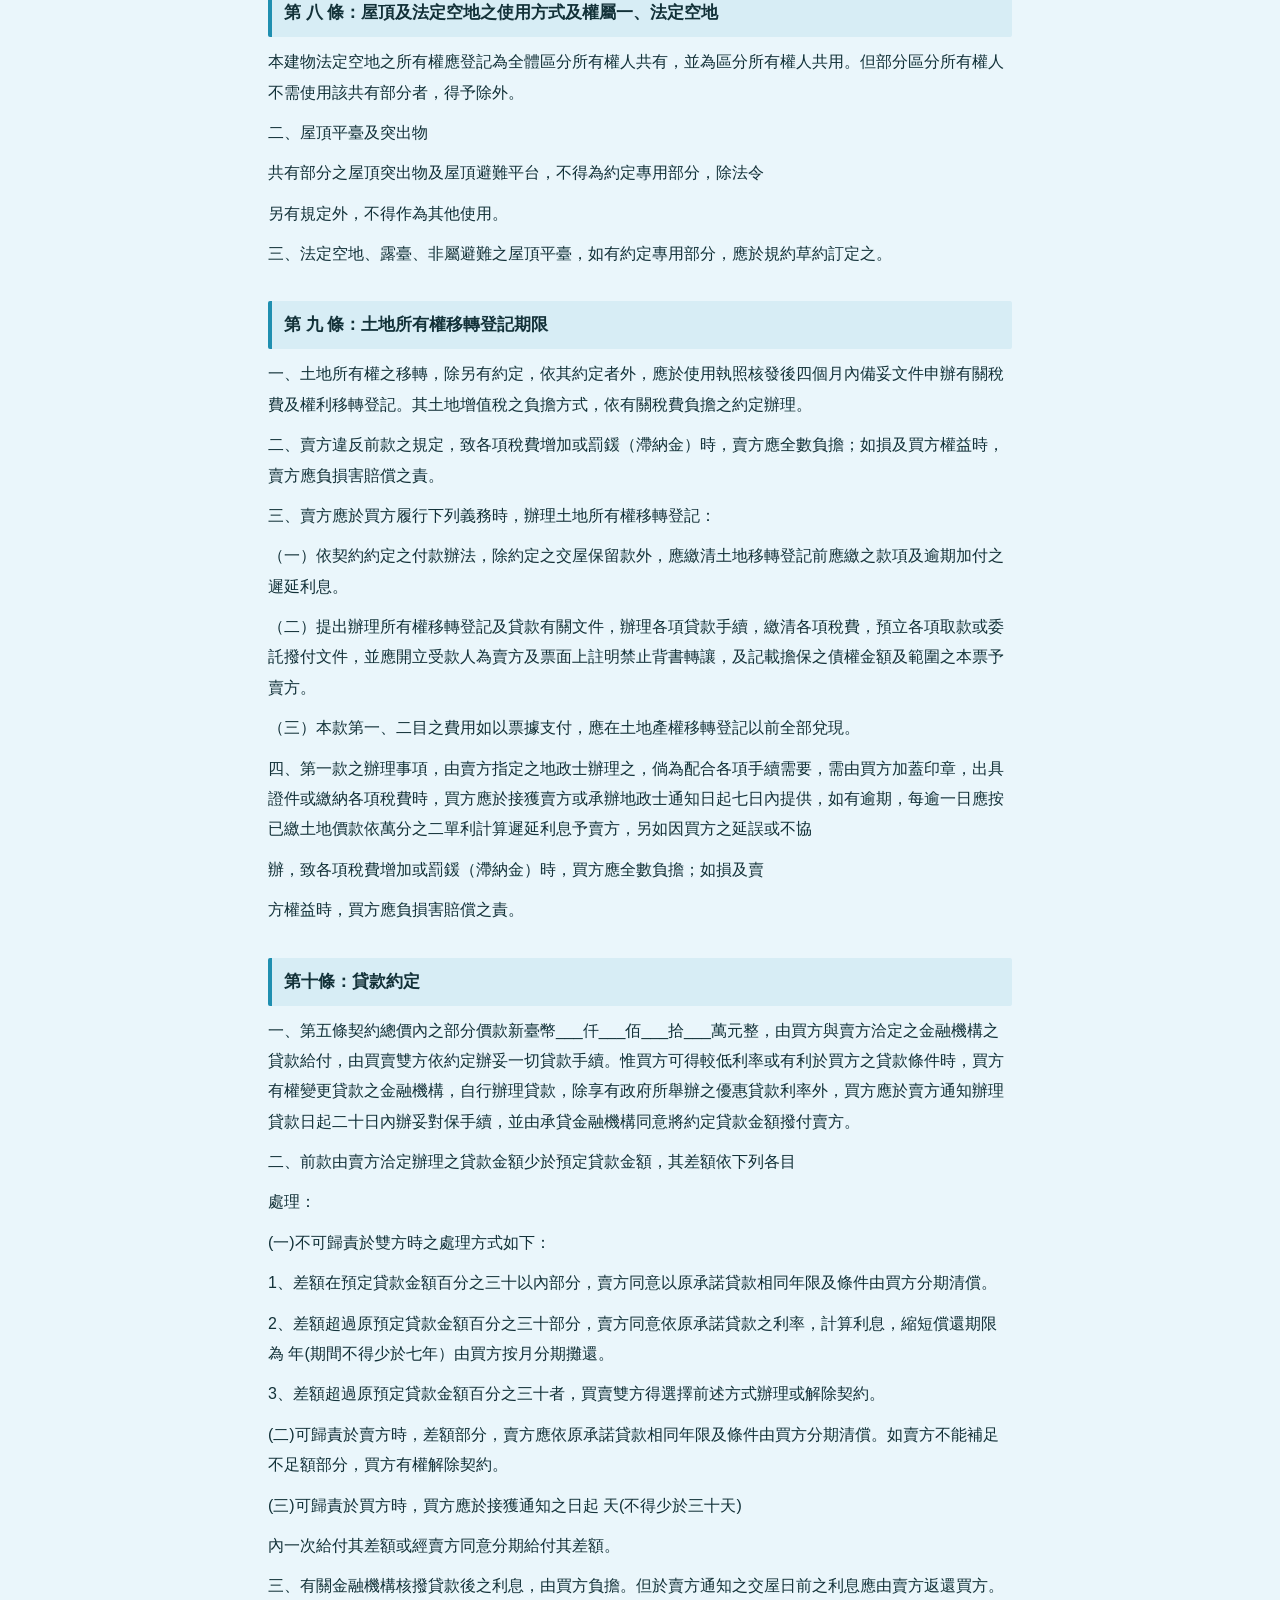
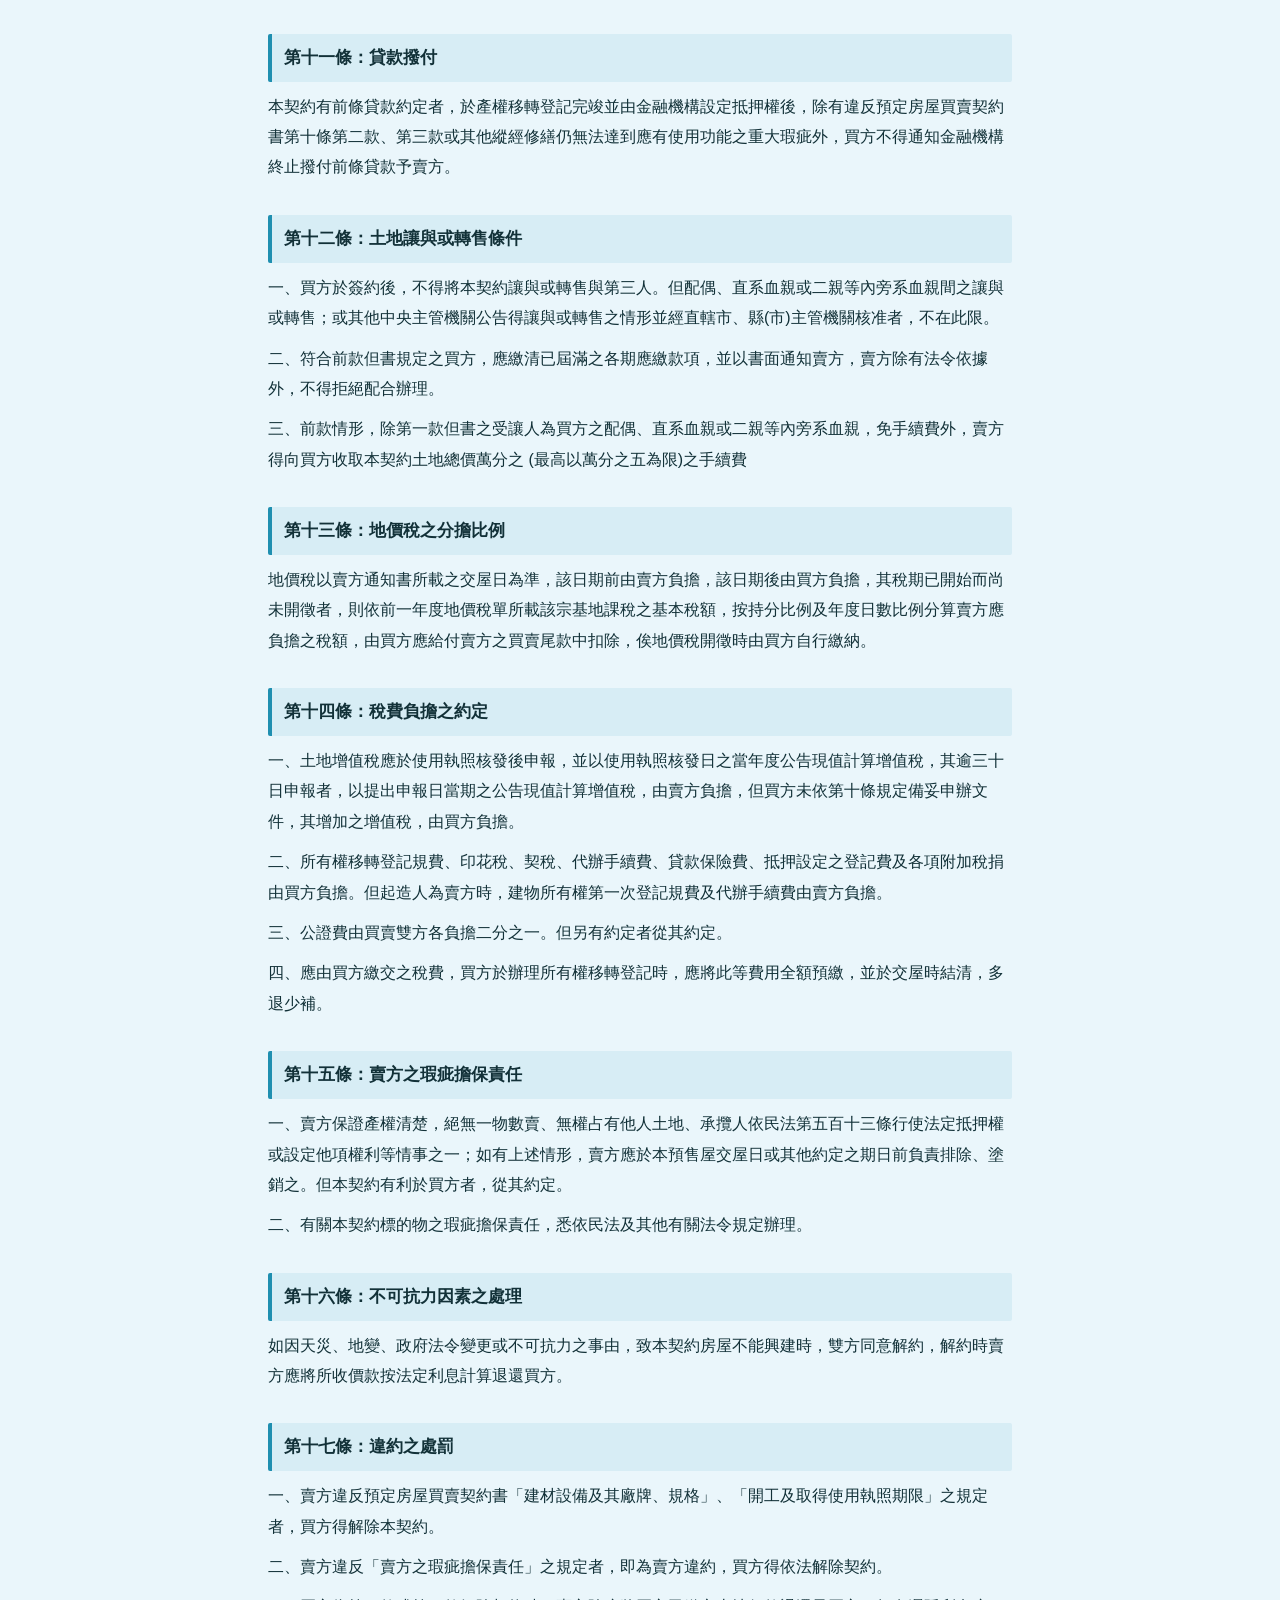
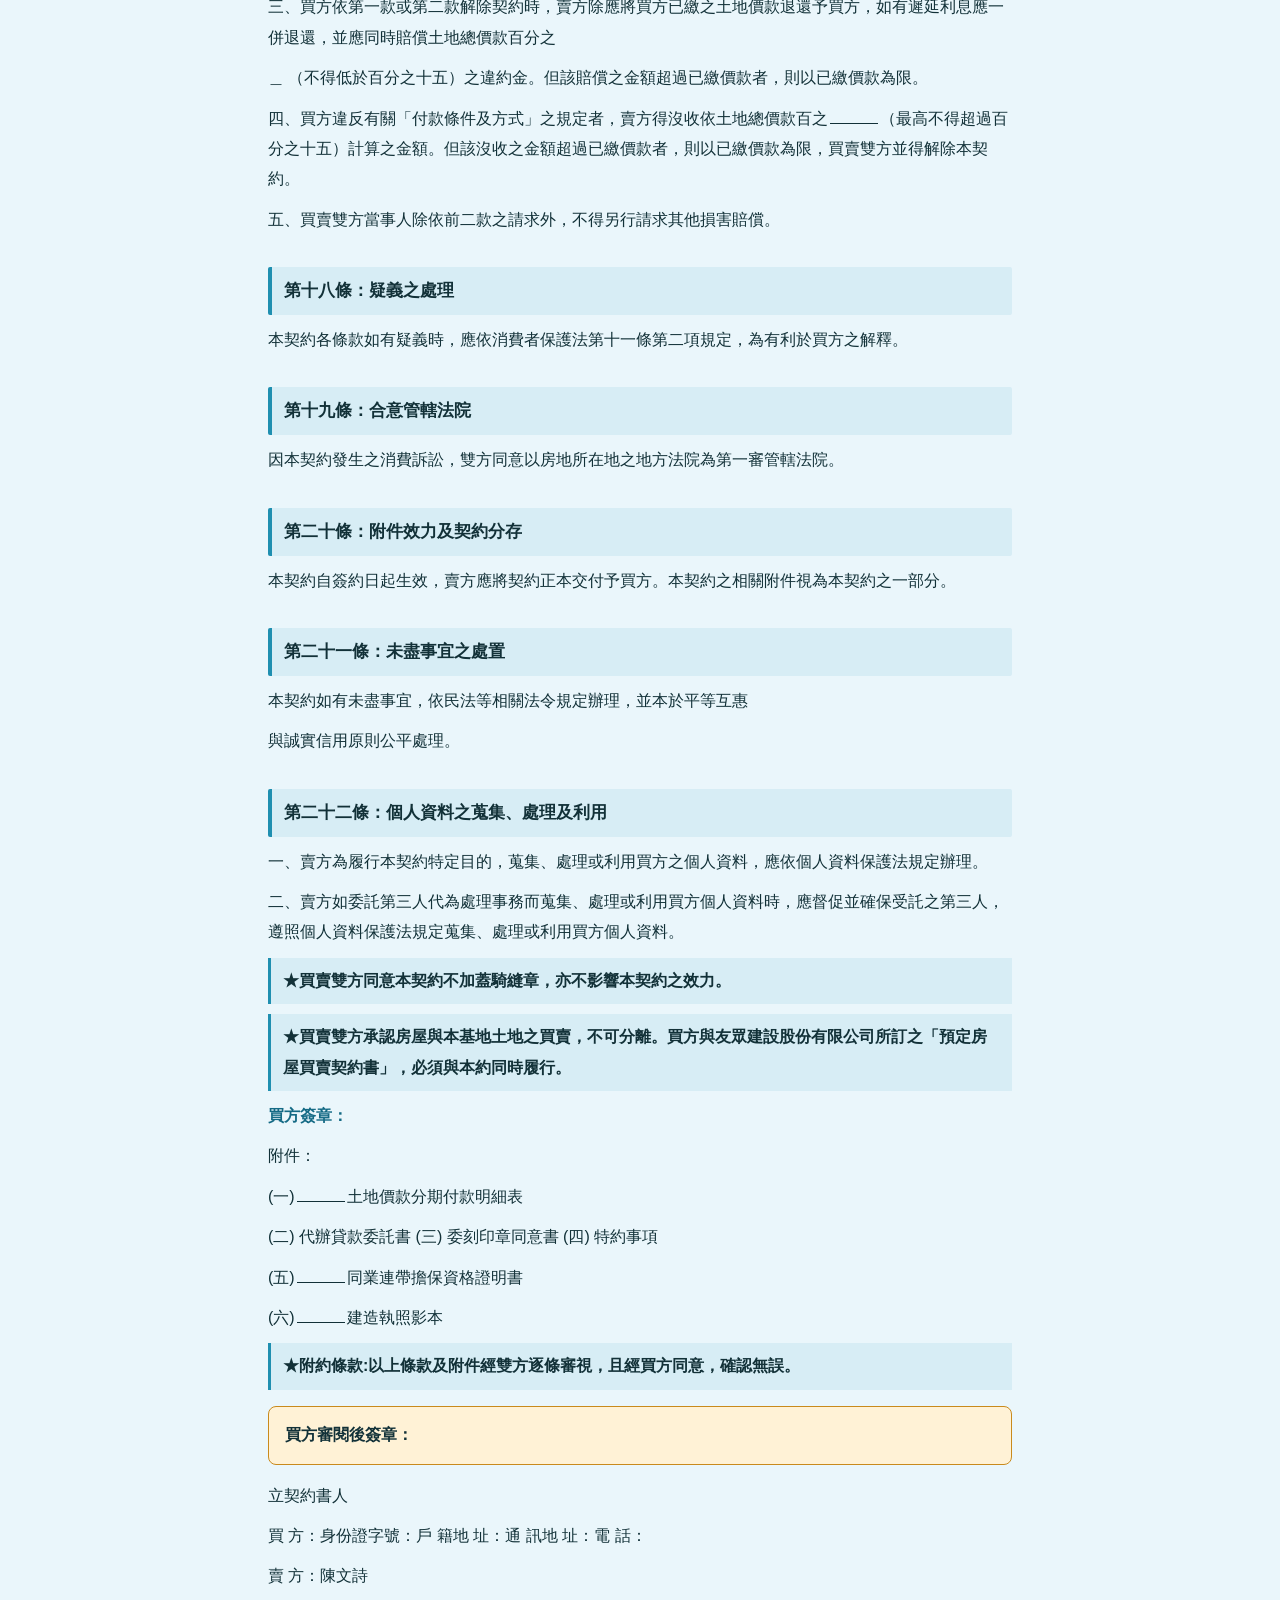
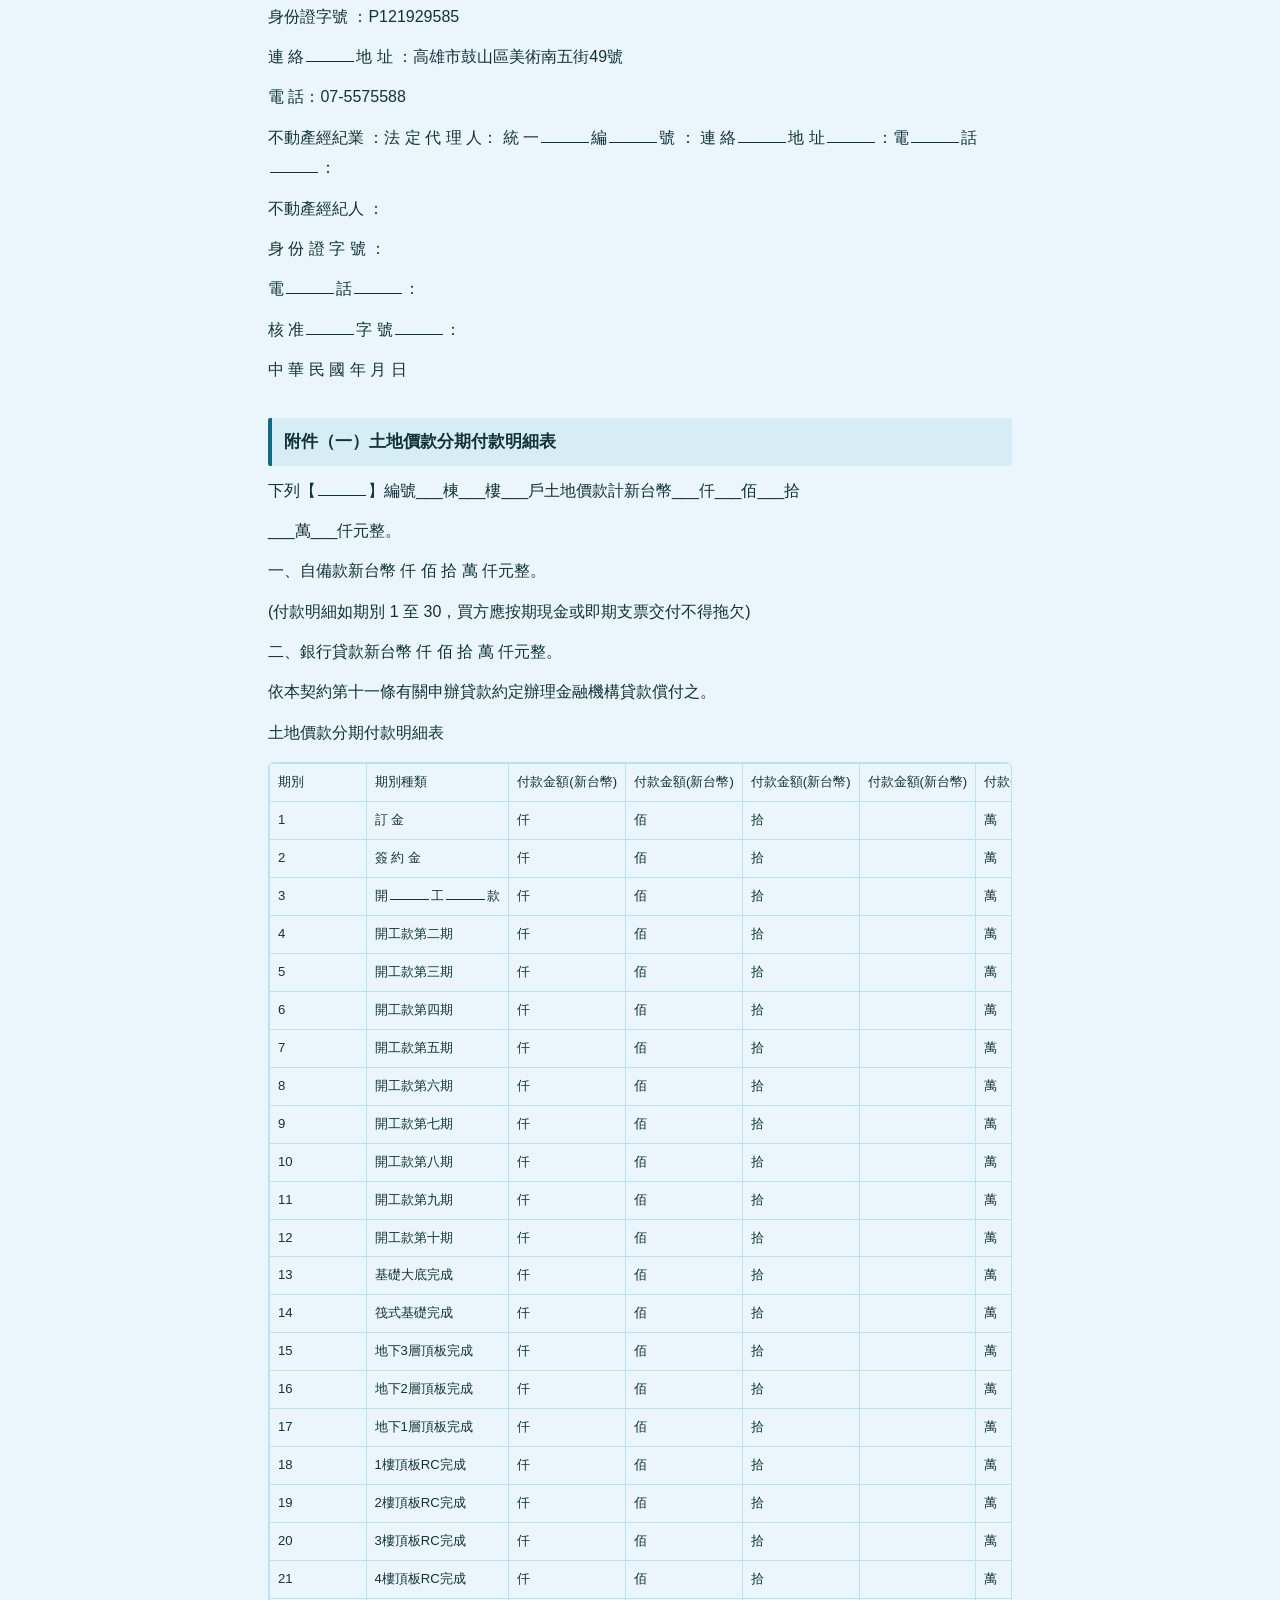
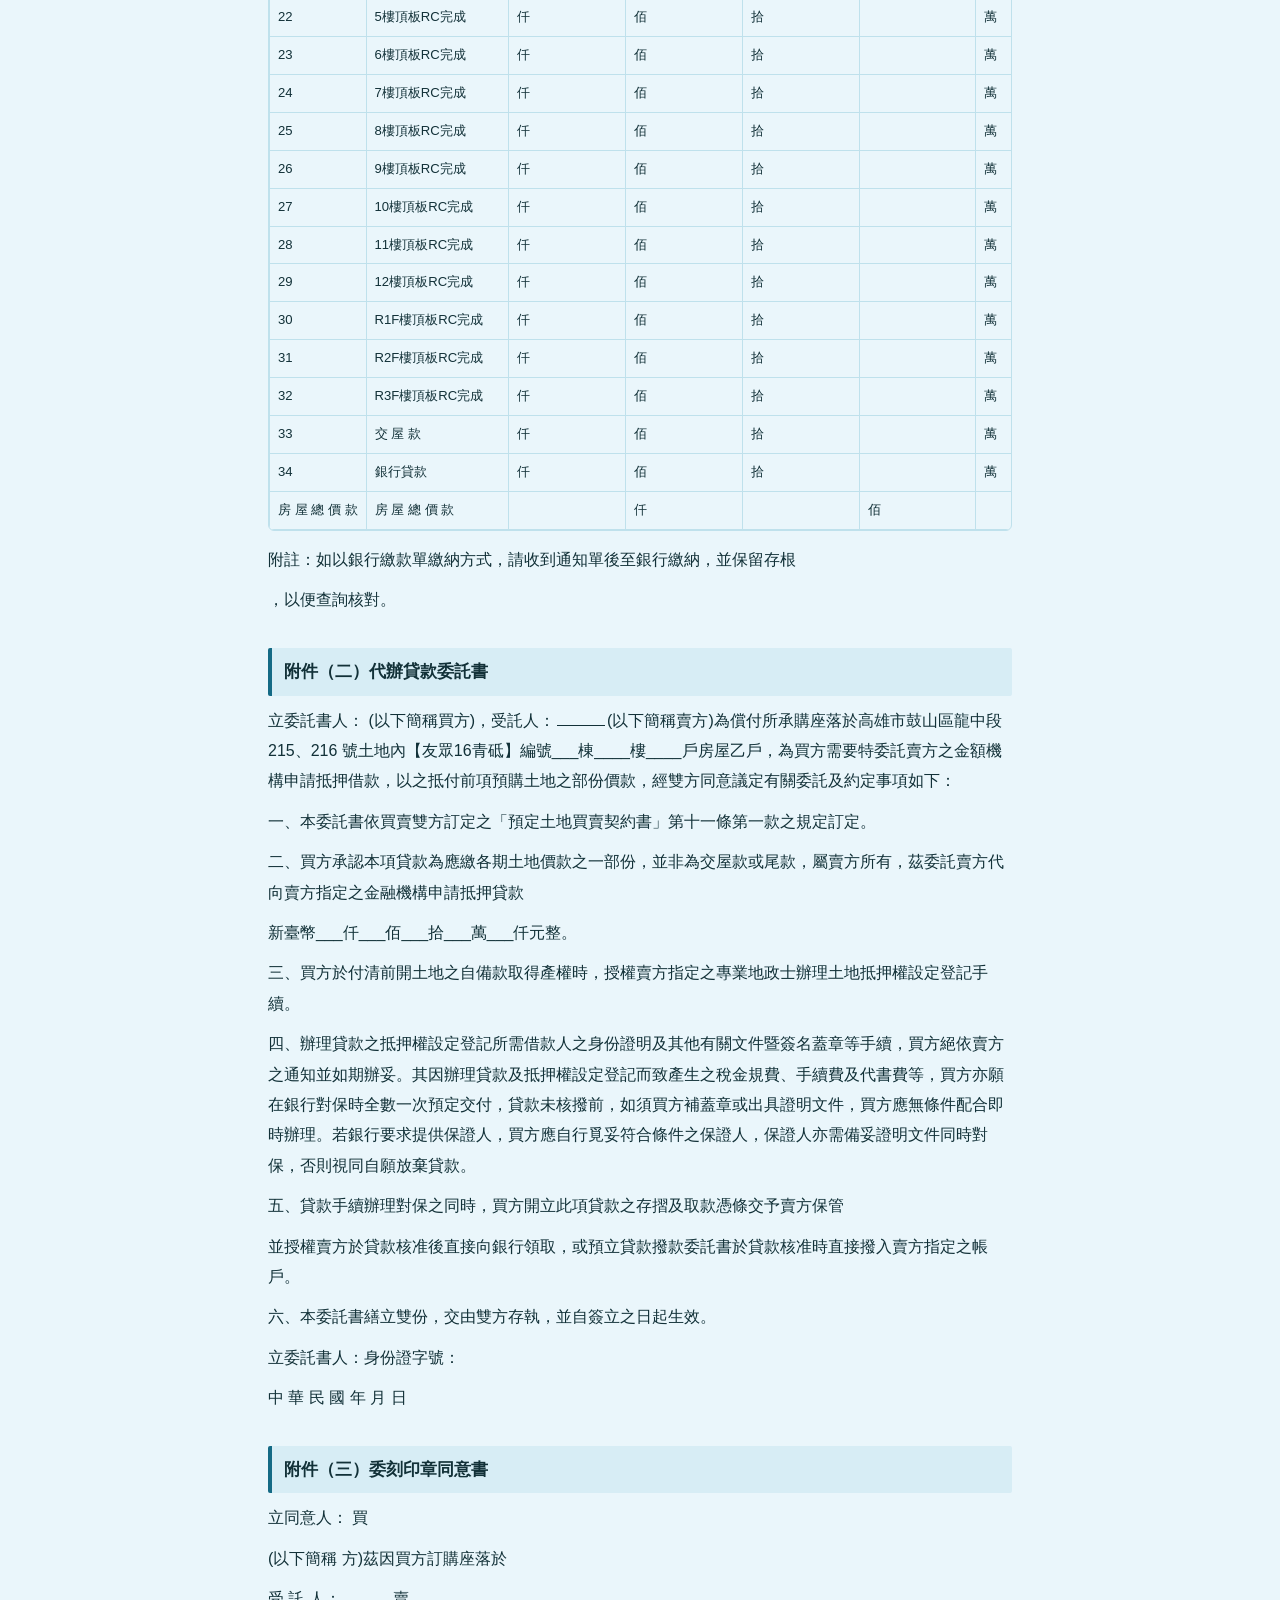
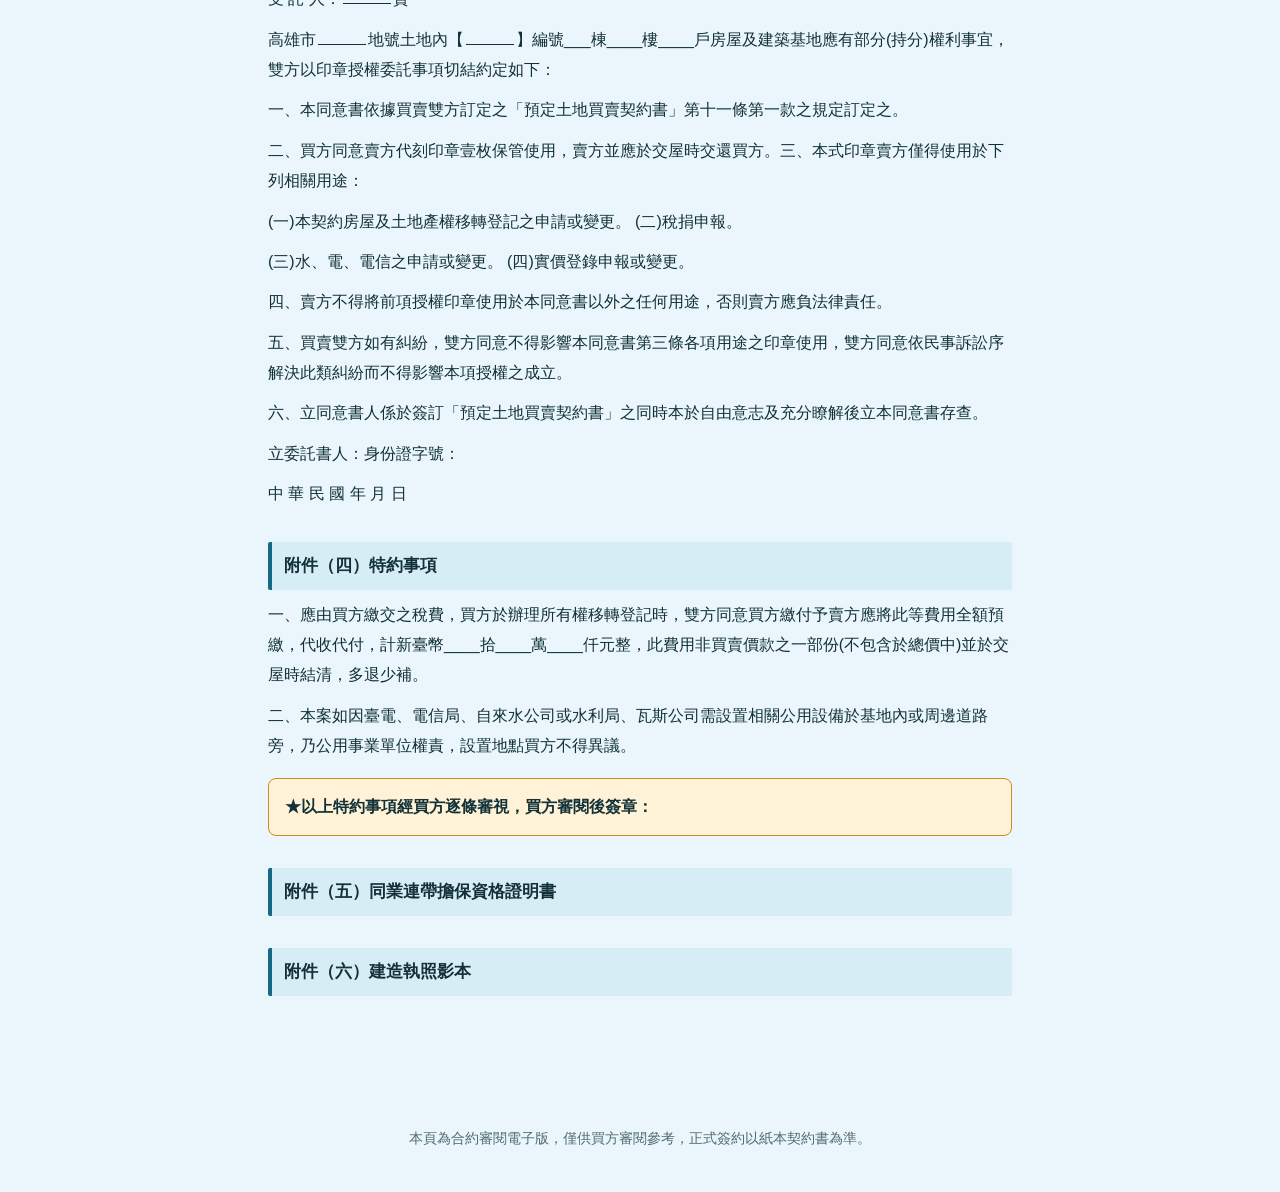
<file: docs/land-contract.html>
<!doctype html>
<html lang="zh-Hant">
<head>
<meta charset="utf-8">
<meta name="viewport" content="width=device-width, initial-scale=1">
<title>預定土地買賣契約書 | 友眾16青砥 合約審閱本</title>
<link rel="stylesheet" href="assets/style.css">
</head>
<body>
<div class="topbar">
  <a class="back" href="index.html">&larr; 返回審閱本首頁</a>
  <span class="case-name">友眾16青砥</span>
</div>
<main>
  <div class="review-banner">
    本契約書提供買方攜回審閱，依消費者保護法規定，契約審閱期間至少五日。
    <small>請詳閱以下全部條款內容，如有疑問請於審閱期間內與賣方聯繫確認。</small>
  </div>
  <details class="toc">
    <summary>條款目錄（點選可跳轉）</summary>
    <ul class="toc"><li><a href="#sec-1">第 一 條：賣方對廣告之義務</a></li>
<li><a href="#sec-2">第 二 條：土地標示</a></li>
<li><a href="#sec-3">第 三 條：土地出售面積認定標準</a></li>
<li><a href="#sec-4">第 四 條：土地面積誤差及其價款找補</a></li>
<li><a href="#sec-5">第 五 條：契約總價</a></li>
<li><a href="#sec-6">第五條之一：履約保證機制</a></li>
<li><a href="#sec-7">第 六 條：付款條件及方式</a></li>
<li><a href="#sec-8">第 七 條：逾期付款之處理方式</a></li>
<li><a href="#sec-9">第 八 條：屋頂及法定空地之使用方式及權屬一、法定空地</a></li>
<li><a href="#sec-10">第 九 條：土地所有權移轉登記期限</a></li>
<li><a href="#sec-11">第十條：貸款約定</a></li>
<li><a href="#sec-12">第十一條：貸款撥付</a></li>
<li><a href="#sec-13">第十二條：土地讓與或轉售條件</a></li>
<li><a href="#sec-14">第十三條：地價稅之分擔比例</a></li>
<li><a href="#sec-15">第十四條：稅費負擔之約定</a></li>
<li><a href="#sec-16">第十五條：賣方之瑕疵擔保責任</a></li>
<li><a href="#sec-17">第十六條：不可抗力因素之處理</a></li>
<li><a href="#sec-18">第十七條：違約之處罰</a></li>
<li><a href="#sec-19">第十八條：疑義之處理</a></li>
<li><a href="#sec-20">第十九條：合意管轄法院</a></li>
<li><a href="#sec-21">第二十條：附件效力及契約分存</a></li>
<li><a href="#sec-22">第二十一條：未盡事宜之處置</a></li>
<li><a href="#sec-23">第二十二條：個人資料之蒐集、處理及利用</a></li>
<li><a href="#sec-24">附件（一）土地價款分期付款明細表</a></li>
<li><a href="#sec-25">附件（二）代辦貸款委託書</a></li>
<li><a href="#sec-26">附件（三）委刻印章同意書</a></li>
<li><a href="#sec-27">附件（四）特約事項</a></li>
<li><a href="#sec-28">附件（五）同業連帶擔保資格證明書</a></li>
<li><a href="#sec-29">附件（六）建造執照影本</a></li></ul>
  </details>
  <h1>預定土地買賣契約書</h1>
<p>買方：立契約書人：</p>
<p>賣方：陳 文 詩</p>
<div class="notice">茲為案名【友眾16青砥】(以下簡稱本大樓)預定土地買賣事宜，雙方同意訂立本買賣契約書，本契約於中華民國___年___月___日經買方攜回審閱____日(契約審閱期間至少五日)，並經雙方同意訂定條款如下，以資共同遵守：</div>
<p class="sign-line">買方簽章：</p>
<p class="sign-line">賣方簽章：</p>
<h2 id="sec-1">第 一 條：賣方對廣告之義務</h2>
<p>賣方應確保廣告內容之真實，本預售屋之廣告宣傳品及其所記載之建材設備表、房屋及停車位平面圖與位置示意圖，為契約之一部分。</p>
<h2 id="sec-2">第 二 條：土地標示</h2>
<p>一、土地座落：高雄市鼓山區龍中段215、216<span class="blank"></span>地號共貳筆土地 ，面積共計<span class="blank"></span>677.7平方公尺(約 205 坪)。</p>
<div class="star-note">★使用分區為都市計畫第五種住宅區。</div>
<p>二、房屋座落：同前述基地內興建案名「友眾16青砥」，編號：	__棟	樓____戶房屋(以下簡稱本房屋)乙戶，為主管建築機關核准１１５ 年 ２ 月１２日，第(115)高市工建築字第00152號 。</p>
<p>(建造執照暨核准該戶房屋平面圖影本如預訂房屋買賣契約書附件二)。</p>
<h2 id="sec-3">第 三 條：土地出售面積認定標準</h2>
<p>一、土地面積：買方購買【 友眾16青砥<span class="blank"></span>】編號：	__棟	__樓___戶房屋壹戶。如因土地合併、分割或地籍圖重測，則依新地號、新面積辦理產權登記。</p>
<p>土地持分面積：	當戶之專有部分面積<span class="blank"></span>× 建築基地總面積</p>
<p>全區專有部分總面積</p>
<p>本戶房屋應有之土地持分面積	平方公尺(	坪)，應有權利範圍為<span class="blank"></span>/100,000。</p>
<p>二、前款所列面積與地政機關登記面積有誤差時，買賣雙方應依第四條規定</p>
<p>互為找補。</p>
<h2 id="sec-4">第 四 條：土地面積誤差及其價款找補</h2>
<p>一、土地面積以地政機關登記完竣之面積為準，土地登記總面積如有誤差，其不足部分賣方均應全部找補；其超過部分，買方只找補百分之二為限 (至多找補不超過百分之二)，且雙方同意面積誤差之找補，以土地價款，除以土地持分面積所得之單價，無息於交屋時結算。</p>
<p>二、前款之土地登記總面積如有誤差超過百分之三者，買方得解除契約。</p>
<p>三、因面積誤差而解除合約時，賣方應將買方已繳之款項按法定利息計算退還， 買方不得再請求任何賠償。</p>
<h2 id="sec-5">第 五 條：契約總價</h2>
<p>本契約土地總價款：新臺幣____仟____佰____拾____萬____仟元整。</p>
<h2 id="sec-6">第五條之一：履約保證機制</h2>
<p>本預售屋應辦理履約擔保，履約擔保依下列方式擇一處理：</p>
<p>□不動產開發信託</p>
<p>由建商或起造人將建案土地及興建資金信託予某金融機構或經政府許可之信託業者執行履約管理。興建資金應依工程進度專款專用。又簽定本契約時，賣方應提供上開信託之證明文件或影本予買方。</p>
<p>□價金返還之保證</p>
<p>本預售屋由<span class="blank"></span>(金融機構)負責承作價金返還保證。本價金返還之保證費用由賣方負擔。</p>
<p>賣方應提供第一項之保證契約影本予買方。</p>
<p>□價金信託</p>
<p>本預售屋將價金交付信託，由<span class="blank"></span>(金融機構)負責承作，設立專款專用帳戶，並由受託機構於信託存續期間，按信託契約約定辦理工程款交付、繳納各項稅費等資金控管事宜。前項信託之受益人為賣方(即建方或合建雙方)而非買方，受託人係受託為賣方而非爲買方管理信託財產。但賣方</p>
<p>未依約定完工或交屋者，受益權歸屬於買方。賣方應提供第一項之信託契</p>
<p>約影本予買方。</p>
<p>同業連帶擔保</p>
<p>本公司與依公司章程規定得對外保證之明裎建設有限公司（同業同級公司）等相互連帶擔保，賣方未依約定完工或交屋者，買方可持本契約向上列公司請求完成本建案後交屋。上列公司不得為任何異議，亦不得要求任何費用或補償。前項同業同級分級之基準，由內政部定之。賣方應提供連帶擔保之書面影本予買方。（如附件五）</p>
<p>□公會辦理連帶保證協定</p>
<p>本預售屋已加入由全國或各縣市不動產開發商業同業公會辦理之連帶保證協定，賣方未依約定完工或交屋者，買方可持本契約向加入本協定之公司請求共同完成本建案後交屋。加入本協定之公司不得為任何異議，亦不得要求任何費用或補償。賣方應提供加入前項連帶保證協定之書面影本予買方。</p>
<h2 id="sec-7">第 六 條：付款條件及方式</h2>
<p>付款，除簽約款及開工款外，應依已完成之工程進度所定付款明細表之規定於工程完工後繳款，其每次付款間隔日數應在二十日以上。如賣方未依工程進度定付款條件者，買方得於工程全部完工時一次支付之。</p>
<h2 id="sec-8">第 七 條：逾期付款之處理方式</h2>
<p>一、買方如逾期達五日仍未繳清期款或已繳之票據無法兌現時，買方應加付按逾期期款部分每日萬分之二單利計算之遲延利息，於補繳期款時一併繳付賣方。</p>
<p>二、如逾期二個月或逾使用執照核發後一個月不繳期款或遲延利息，經賣方以存證信函或其他書面催繳，經送達七日內仍未繳納者，雙方同意依違約之處罰規定處理。但前項情形賣方同意緩期支付者，不在此限。</p>
<h2 id="sec-9">第 八 條：屋頂及法定空地之使用方式及權屬一、法定空地</h2>
<p>本建物法定空地之所有權應登記為全體區分所有權人共有，並為區分所有權人共用。但部分區分所有權人不需使用該共有部分者，得予除外。</p>
<p>二、屋頂平臺及突出物</p>
<p>共有部分之屋頂突出物及屋頂避難平台，不得為約定專用部分，除法令</p>
<p>另有規定外，不得作為其他使用。</p>
<p>三、法定空地、露臺、非屬避難之屋頂平臺，如有約定專用部分，應於規約草約訂定之。</p>
<h2 id="sec-10">第 九 條：土地所有權移轉登記期限</h2>
<p>一、土地所有權之移轉，除另有約定，依其約定者外，應於使用執照核發後四個月內備妥文件申辦有關稅費及權利移轉登記。其土地增值稅之負擔方式，依有關稅費負擔之約定辦理。</p>
<p>二、賣方違反前款之規定，致各項稅費增加或罰鍰（滯納金）時，賣方應全數負擔；如損及買方權益時，賣方應負損害賠償之責。</p>
<p>三、賣方應於買方履行下列義務時，辦理土地所有權移轉登記：</p>
<p>（一）依契約約定之付款辦法，除約定之交屋保留款外，應繳清土地移轉登記前應繳之款項及逾期加付之遲延利息。</p>
<p>（二）提出辦理所有權移轉登記及貸款有關文件，辦理各項貸款手續，繳清各項稅費，預立各項取款或委託撥付文件，並應開立受款人為賣方及票面上註明禁止背書轉讓，及記載擔保之債權金額及範圍之本票予賣方。</p>
<p>（三）本款第一、二目之費用如以票據支付，應在土地產權移轉登記以前全部兌現。</p>
<p>四、第一款之辦理事項，由賣方指定之地政士辦理之，倘為配合各項手續需要，需由買方加蓋印章，出具證件或繳納各項稅費時，買方應於接獲賣方或承辦地政士通知日起七日內提供，如有逾期，每逾一日應按已繳土地價款依萬分之二單利計算遲延利息予賣方，另如因買方之延誤或不協</p>
<p>辦，致各項稅費增加或罰鍰（滯納金）時，買方應全數負擔；如損及賣</p>
<p>方權益時，買方應負損害賠償之責。</p>
<h2 id="sec-11">第十條：貸款約定</h2>
<p>一、第五條契約總價內之部分價款新臺幣___仟___佰___拾___萬元整，由買方與賣方洽定之金融機構之貸款給付，由買賣雙方依約定辦妥一切貸款手續。惟買方可得較低利率或有利於買方之貸款條件時，買方有權變更貸款之金融機構，自行辦理貸款，除享有政府所舉辦之優惠貸款利率外，買方應於賣方通知辦理貸款日起二十日內辦妥對保手續，並由承貸金融機構同意將約定貸款金額撥付賣方。</p>
<p>二、前款由賣方洽定辦理之貸款金額少於預定貸款金額，其差額依下列各目</p>
<p>處理：</p>
<p>(一)不可歸責於雙方時之處理方式如下：</p>
<p>1、差額在預定貸款金額百分之三十以內部分，賣方同意以原承諾貸款相同年限及條件由買方分期清償。</p>
<p>2、差額超過原預定貸款金額百分之三十部分，賣方同意依原承諾貸款之利率，計算利息，縮短償還期限為	年(期間不得少於七年）由買方按月分期攤還。</p>
<p>3、差額超過原預定貸款金額百分之三十者，買賣雙方得選擇前述方式辦理或解除契約。</p>
<p>(二)可歸責於賣方時，差額部分，賣方應依原承諾貸款相同年限及條件由買方分期清償。如賣方不能補足不足額部分，買方有權解除契約。</p>
<p>(三)可歸責於買方時，買方應於接獲通知之日起	天(不得少於三十天)</p>
<p>內一次給付其差額或經賣方同意分期給付其差額。</p>
<p>三、有關金融機構核撥貸款後之利息，由買方負擔。但於賣方通知之交屋日前之利息應由賣方返還買方。</p>
<h2 id="sec-12">第十一條：貸款撥付</h2>
<p>本契約有前條貸款約定者，於產權移轉登記完竣並由金融機構設定抵押權後，除有違反預定房屋買賣契約書第十條第二款、第三款或其他縱經修繕仍無法達到應有使用功能之重大瑕疵外，買方不得通知金融機構終止撥付前條貸款予賣方。</p>
<h2 id="sec-13">第十二條：土地讓與或轉售條件</h2>
<p>一、買方於簽約後，不得將本契約讓與或轉售與第三人。但配偶、直系血親或二親等內旁系血親間之讓與或轉售；或其他中央主管機關公告得讓與或轉售之情形並經直轄市、縣(市)主管機關核准者，不在此限。</p>
<p>二、符合前款但書規定之買方，應繳清已屆滿之各期應繳款項，並以書面通知賣方，賣方除有法令依據外，不得拒絕配合辦理。</p>
<p>三、前款情形，除第一款但書之受讓人為買方之配偶、直系血親或二親等內旁系血親，免手續費外，賣方得向買方收取本契約土地總價萬分之 (最高以萬分之五為限)之手續費</p>
<h2 id="sec-14">第十三條：地價稅之分擔比例</h2>
<p>地價稅以賣方通知書所載之交屋日為準，該日期前由賣方負擔，該日期後由買方負擔，其稅期已開始而尚未開徵者，則依前一年度地價稅單所載該宗基地課稅之基本稅額，按持分比例及年度日數比例分算賣方應負擔之稅額，由買方應給付賣方之買賣尾款中扣除，俟地價稅開徵時由買方自行繳納。</p>
<h2 id="sec-15">第十四條：稅費負擔之約定</h2>
<p>一、土地增值稅應於使用執照核發後申報，並以使用執照核發日之當年度公告現值計算增值稅，其逾三十日申報者，以提出申報日當期之公告現值計算增值稅，由賣方負擔，但買方未依第十條規定備妥申辦文件，其增加之增值稅，由買方負擔。</p>
<p>二、所有權移轉登記規費、印花稅、契稅、代辦手續費、貸款保險費、抵押設定之登記費及各項附加稅捐由買方負擔。但起造人為賣方時，建物所有權第一次登記規費及代辦手續費由賣方負擔。</p>
<p>三、公證費由買賣雙方各負擔二分之一。但另有約定者從其約定。</p>
<p>四、應由買方繳交之稅費，買方於辦理所有權移轉登記時，應將此等費用全額預繳，並於交屋時結清，多退少補。</p>
<h2 id="sec-16">第十五條：賣方之瑕疵擔保責任</h2>
<p>一、賣方保證產權清楚，絕無一物數賣、無權占有他人土地、承攬人依民法第五百十三條行使法定抵押權或設定他項權利等情事之一；如有上述情形，賣方應於本預售屋交屋日或其他約定之期日前負責排除、塗銷之。但本契約有利於買方者，從其約定。</p>
<p>二、有關本契約標的物之瑕疵擔保責任，悉依民法及其他有關法令規定辦理。</p>
<h2 id="sec-17">第十六條：不可抗力因素之處理</h2>
<p>如因天災、地變、政府法令變更或不可抗力之事由，致本契約房屋不能興建時，雙方同意解約，解約時賣方應將所收價款按法定利息計算退還買方。</p>
<h2 id="sec-18">第十七條：違約之處罰</h2>
<p>一、賣方違反預定房屋買賣契約書「建材設備及其廠牌、規格」、「開工及取得使用執照期限」之規定者，買方得解除本契約。</p>
<p>二、賣方違反「賣方之瑕疵擔保責任」之規定者，即為賣方違約，買方得依法解除契約。</p>
<p>三、買方依第一款或第二款解除契約時，賣方除應將買方已繳之土地價款退還予買方，如有遲延利息應一併退還，並應同時賠償土地總價款百分之</p>
<p>＿ （不得低於百分之十五）之違約金。但該賠償之金額超過已繳價款者，則以已繳價款為限。</p>
<p>四、買方違反有關「付款條件及方式」之規定者，賣方得沒收依土地總價款百之<span class="blank"></span>（最高不得超過百分之十五）計算之金額。但該沒收之金額超過已繳價款者，則以已繳價款為限，買賣雙方並得解除本契約。</p>
<p>五、買賣雙方當事人除依前二款之請求外，不得另行請求其他損害賠償。</p>
<h2 id="sec-19">第十八條：疑義之處理</h2>
<p>本契約各條款如有疑義時，應依消費者保護法第十一條第二項規定，為有利於買方之解釋。</p>
<h2 id="sec-20">第十九條：合意管轄法院</h2>
<p>因本契約發生之消費訴訟，雙方同意以房地所在地之地方法院為第一審管轄法院。</p>
<h2 id="sec-21">第二十條：附件效力及契約分存</h2>
<p>本契約自簽約日起生效，賣方應將契約正本交付予買方。本契約之相關附件視為本契約之一部分。</p>
<h2 id="sec-22">第二十一條：未盡事宜之處置</h2>
<p>本契約如有未盡事宜，依民法等相關法令規定辦理，並本於平等互惠</p>
<p>與誠實信用原則公平處理。</p>
<h2 id="sec-23">第二十二條：個人資料之蒐集、處理及利用</h2>
<p>一、賣方為履行本契約特定目的，蒐集、處理或利用買方之個人資料，應依個人資料保護法規定辦理。</p>
<p>二、賣方如委託第三人代為處理事務而蒐集、處理或利用買方個人資料時，應督促並確保受託之第三人，遵照個人資料保護法規定蒐集、處理或利用買方個人資料。</p>
<div class="star-note">★買賣雙方同意本契約不加蓋騎縫章，亦不影響本契約之效力。</div>
<div class="star-note">★買賣雙方承認房屋與本基地土地之買賣，不可分離。買方與友眾建設股份有限公司所訂之「預定房屋買賣契約書」，必須與本約同時履行。</div>
<p class="sign-line">買方簽章：</p>
<p>附件：</p>
<p>(一)<span class="blank"></span>土地價款分期付款明細表</p>
<p>(二) 代辦貸款委託書 (三) 委刻印章同意書 (四) 特約事項</p>
<p>(五)<span class="blank"></span>同業連帶擔保資格證明書</p>
<p>(六)<span class="blank"></span>建造執照影本</p>
<div class="star-note">★附約條款:以上條款及附件經雙方逐條審視，且經買方同意，確認無誤。</div>
<div class="notice">買方審閱後簽章：</div>
<p>立契約書人</p>
<p>買	方：身份證字號：戶 籍地 址：通 訊地 址：電	話：</p>
<p>賣	方：陳文詩</p>
<p>身份證字號 ：P121929585</p>
<p>連 絡<span class="blank"></span>地 址	：高雄市鼓山區美術南五街49號</p>
<p>電	話：07-5575588</p>
<p>不動產經紀業 ：法 定 代 理 人： 統 一<span class="blank"></span>編<span class="blank"></span>號 ： 連 絡<span class="blank"></span>地 址<span class="blank"></span>：電<span class="blank"></span>話<span class="blank"></span>：</p>
<p>不動產經紀人 ：</p>
<p>身 份 證 字 號 ：</p>
<p>電<span class="blank"></span>話<span class="blank"></span>：</p>
<p>核 准<span class="blank"></span>字 號<span class="blank"></span>：</p>
<p>中	華	民	國	年	月	日</p>
<h2 id="sec-24" class="attach-head">附件（一）土地價款分期付款明細表</h2>
<p>下列【<span class="blank"></span>】編號___棟___樓___戶土地價款計新台幣___仟___佰___拾</p>
<p>___萬___仟元整。</p>
<p>一、自備款新台幣	仟	佰	拾	萬	仟元整。</p>
<p>(付款明細如期別 1 至 30，買方應按期現金或即期支票交付不得拖欠)</p>
<p>二、銀行貸款新台幣	仟	佰	拾	萬	仟元整。</p>
<p>依本契約第十一條有關申辦貸款約定辦理金融機構貸款償付之。</p>
<p>土地價款分期付款明細表</p>
<div class="table-wrap"><table><tr><td>期別</td><td>期別種類</td><td>付款金額(新台幣)</td><td>付款金額(新台幣)</td><td>付款金額(新台幣)</td><td>付款金額(新台幣)</td><td>付款金額(新台幣)</td><td>付款金額(新台幣)</td><td>付款金額(新台幣)</td><td>付 款 日</td><td>期</td><td>備註</td></tr><tr><td>1</td><td>訂 金</td><td>仟</td><td>佰</td><td>拾</td><td></td><td>萬</td><td>仟元整</td><td></td><td>年<span class="blank"></span>月<span class="blank"></span>日</td><td>年<span class="blank"></span>月<span class="blank"></span>日</td><td></td></tr><tr><td>2</td><td>簽 約 金</td><td>仟</td><td>佰</td><td>拾</td><td></td><td>萬</td><td>仟元整</td><td></td><td>年<span class="blank"></span>月<span class="blank"></span>日</td><td>年<span class="blank"></span>月<span class="blank"></span>日</td><td></td></tr><tr><td>3</td><td>開<span class="blank"></span>工<span class="blank"></span>款</td><td>仟</td><td>佰</td><td>拾</td><td></td><td>萬</td><td>仟元整</td><td></td><td>年<span class="blank"></span>月<span class="blank"></span>日</td><td>年<span class="blank"></span>月<span class="blank"></span>日</td><td></td></tr><tr><td>4</td><td>開工款第二期</td><td>仟</td><td>佰</td><td>拾</td><td></td><td>萬</td><td>仟元整</td><td></td><td>年<span class="blank"></span>月<span class="blank"></span>日</td><td>年<span class="blank"></span>月<span class="blank"></span>日</td><td></td></tr><tr><td>5</td><td>開工款第三期</td><td>仟</td><td>佰</td><td>拾</td><td></td><td>萬</td><td>仟元整</td><td></td><td>年<span class="blank"></span>月<span class="blank"></span>日</td><td>年<span class="blank"></span>月<span class="blank"></span>日</td><td></td></tr><tr><td>6</td><td>開工款第四期</td><td>仟</td><td>佰</td><td>拾</td><td></td><td>萬</td><td>仟元整</td><td></td><td>年<span class="blank"></span>月<span class="blank"></span>日</td><td>年<span class="blank"></span>月<span class="blank"></span>日</td><td></td></tr><tr><td>7</td><td>開工款第五期</td><td>仟</td><td>佰</td><td>拾</td><td></td><td>萬</td><td>仟元整</td><td></td><td>年<span class="blank"></span>月<span class="blank"></span>日</td><td>年<span class="blank"></span>月<span class="blank"></span>日</td><td></td></tr><tr><td>8</td><td>開工款第六期</td><td>仟</td><td>佰</td><td>拾</td><td></td><td>萬</td><td>仟元整</td><td></td><td>年<span class="blank"></span>月<span class="blank"></span>日</td><td>年<span class="blank"></span>月<span class="blank"></span>日</td><td></td></tr><tr><td>9</td><td>開工款第七期</td><td>仟</td><td>佰</td><td>拾</td><td></td><td>萬</td><td>仟元整</td><td></td><td>年<span class="blank"></span>月<span class="blank"></span>日</td><td>年<span class="blank"></span>月<span class="blank"></span>日</td><td></td></tr><tr><td>10</td><td>開工款第八期</td><td>仟</td><td>佰</td><td>拾</td><td></td><td>萬</td><td>仟元整</td><td></td><td>年<span class="blank"></span>月<span class="blank"></span>日</td><td>年<span class="blank"></span>月<span class="blank"></span>日</td><td></td></tr><tr><td>11</td><td>開工款第九期</td><td>仟</td><td>佰</td><td>拾</td><td></td><td>萬</td><td>仟元整</td><td></td><td>年<span class="blank"></span>月<span class="blank"></span>日</td><td>年<span class="blank"></span>月<span class="blank"></span>日</td><td></td></tr><tr><td>12</td><td>開工款第十期</td><td>仟</td><td>佰</td><td>拾</td><td></td><td>萬</td><td>仟元整</td><td></td><td>年<span class="blank"></span>月<span class="blank"></span>日</td><td>年<span class="blank"></span>月<span class="blank"></span>日</td><td></td></tr><tr><td>13</td><td>基礎大底完成</td><td>仟</td><td>佰</td><td>拾</td><td></td><td>萬</td><td>仟元整</td><td></td><td>年<span class="blank"></span>月<span class="blank"></span>日</td><td>年<span class="blank"></span>月<span class="blank"></span>日</td><td></td></tr><tr><td>14</td><td>筏式基礎完成</td><td>仟</td><td>佰</td><td>拾</td><td></td><td>萬</td><td>仟元整</td><td></td><td>年<span class="blank"></span>月<span class="blank"></span>日</td><td>年<span class="blank"></span>月<span class="blank"></span>日</td><td></td></tr><tr><td>15</td><td>地下3層頂板完成</td><td>仟</td><td>佰</td><td>拾</td><td></td><td>萬</td><td>仟元整</td><td></td><td>年<span class="blank"></span>月<span class="blank"></span>日</td><td>年<span class="blank"></span>月<span class="blank"></span>日</td><td></td></tr><tr><td>16</td><td>地下2層頂板完成</td><td>仟</td><td>佰</td><td>拾</td><td></td><td>萬</td><td>仟元整</td><td></td><td>年<span class="blank"></span>月<span class="blank"></span>日</td><td>年<span class="blank"></span>月<span class="blank"></span>日</td><td></td></tr><tr><td>17</td><td>地下1層頂板完成</td><td>仟</td><td>佰</td><td>拾</td><td></td><td>萬</td><td>仟元整</td><td></td><td>年<span class="blank"></span>月<span class="blank"></span>日</td><td>年<span class="blank"></span>月<span class="blank"></span>日</td><td></td></tr><tr><td>18</td><td>1樓頂板RC完成</td><td>仟</td><td>佰</td><td>拾</td><td></td><td>萬</td><td>仟元整</td><td></td><td>年<span class="blank"></span>月<span class="blank"></span>日</td><td>年<span class="blank"></span>月<span class="blank"></span>日</td><td></td></tr><tr><td>19</td><td>2樓頂板RC完成</td><td>仟</td><td>佰</td><td>拾</td><td></td><td>萬</td><td>仟元整</td><td></td><td>年<span class="blank"></span>月<span class="blank"></span>日</td><td>年<span class="blank"></span>月<span class="blank"></span>日</td><td></td></tr><tr><td>20</td><td>3樓頂板RC完成</td><td>仟</td><td>佰</td><td>拾</td><td></td><td>萬</td><td>仟元整</td><td></td><td>年<span class="blank"></span>月<span class="blank"></span>日</td><td>年<span class="blank"></span>月<span class="blank"></span>日</td><td></td></tr><tr><td>21</td><td>4樓頂板RC完成</td><td>仟</td><td>佰</td><td>拾</td><td></td><td>萬</td><td>仟元整</td><td></td><td>年<span class="blank"></span>月<span class="blank"></span>日</td><td>年<span class="blank"></span>月<span class="blank"></span>日</td><td></td></tr><tr><td>22</td><td>5樓頂板RC完成</td><td>仟</td><td>佰</td><td>拾</td><td></td><td>萬</td><td>仟元整</td><td></td><td>年<span class="blank"></span>月<span class="blank"></span>日</td><td>年<span class="blank"></span>月<span class="blank"></span>日</td><td></td></tr><tr><td>23</td><td>6樓頂板RC完成</td><td>仟</td><td>佰</td><td>拾</td><td></td><td>萬</td><td>仟元整</td><td></td><td>年<span class="blank"></span>月<span class="blank"></span>日</td><td>年<span class="blank"></span>月<span class="blank"></span>日</td><td></td></tr><tr><td>24</td><td>7樓頂板RC完成</td><td>仟</td><td>佰</td><td>拾</td><td></td><td>萬</td><td>仟元整</td><td></td><td>年<span class="blank"></span>月<span class="blank"></span>日</td><td>年<span class="blank"></span>月<span class="blank"></span>日</td><td></td></tr><tr><td>25</td><td>8樓頂板RC完成</td><td>仟</td><td>佰</td><td>拾</td><td></td><td>萬</td><td>仟元整</td><td></td><td>年<span class="blank"></span>月<span class="blank"></span>日</td><td>年<span class="blank"></span>月<span class="blank"></span>日</td><td></td></tr><tr><td>26</td><td>9樓頂板RC完成</td><td>仟</td><td>佰</td><td>拾</td><td></td><td>萬</td><td>仟元整</td><td></td><td>年<span class="blank"></span>月<span class="blank"></span>日</td><td>年<span class="blank"></span>月<span class="blank"></span>日</td><td></td></tr><tr><td>27</td><td>10樓頂板RC完成</td><td>仟</td><td>佰</td><td>拾</td><td></td><td>萬</td><td>仟元整</td><td></td><td>年<span class="blank"></span>月<span class="blank"></span>日</td><td>年<span class="blank"></span>月<span class="blank"></span>日</td><td></td></tr><tr><td>28</td><td>11樓頂板RC完成</td><td>仟</td><td>佰</td><td>拾</td><td></td><td>萬</td><td>仟元整</td><td></td><td>年<span class="blank"></span>月<span class="blank"></span>日</td><td>年<span class="blank"></span>月<span class="blank"></span>日</td><td></td></tr><tr><td>29</td><td>12樓頂板RC完成</td><td>仟</td><td>佰</td><td>拾</td><td></td><td>萬</td><td>仟元整</td><td></td><td>年<span class="blank"></span>月<span class="blank"></span>日</td><td>年<span class="blank"></span>月<span class="blank"></span>日</td><td></td></tr><tr><td>30</td><td>R1F樓頂板RC完成</td><td>仟</td><td>佰</td><td>拾</td><td></td><td>萬</td><td>仟元整</td><td></td><td>年<span class="blank"></span>月<span class="blank"></span>日</td><td>年<span class="blank"></span>月<span class="blank"></span>日</td><td></td></tr><tr><td>31</td><td>R2F樓頂板RC完成</td><td>仟</td><td>佰</td><td>拾</td><td></td><td>萬</td><td>仟元整</td><td></td><td>年<span class="blank"></span>月<span class="blank"></span>日</td><td>年<span class="blank"></span>月<span class="blank"></span>日</td><td></td></tr><tr><td>32</td><td>R3F樓頂板RC完成</td><td>仟</td><td>佰</td><td>拾</td><td></td><td>萬</td><td>仟元整</td><td></td><td>年<span class="blank"></span>月<span class="blank"></span>日</td><td>年<span class="blank"></span>月<span class="blank"></span>日</td><td></td></tr><tr><td>33</td><td>交 屋 款</td><td>仟</td><td>佰</td><td>拾</td><td></td><td>萬</td><td>仟元整</td><td></td><td>年<span class="blank"></span>月<span class="blank"></span>日</td><td>年<span class="blank"></span>月<span class="blank"></span>日</td><td></td></tr><tr><td>34</td><td>銀行貸款</td><td>仟</td><td>佰</td><td>拾</td><td></td><td>萬</td><td>仟元整</td><td></td><td>年<span class="blank"></span>月<span class="blank"></span>日</td><td>年<span class="blank"></span>月<span class="blank"></span>日</td><td></td></tr><tr><td>房 屋 總 價 款</td><td>房 屋 總 價 款</td><td></td><td>仟</td><td></td><td>佰</td><td></td><td>拾</td><td>萬</td><td>仟元整</td><td></td><td></td></tr></table></div>
<p>附註：如以銀行繳款單繳納方式，請收到通知單後至銀行繳納，並保留存根</p>
<p>，以便查詢核對。</p>
<h2 id="sec-25" class="attach-head">附件（二）代辦貸款委託書</h2>
<p>立委託書人：	(以下簡稱買方)，受託人：<span class="blank"></span>(以下簡稱賣方)為償付所承購座落於高雄市鼓山區龍中段215、216 號土地內【友眾16青砥】編號___棟____樓____戶房屋乙戶，為買方需要特委託賣方之金額機構申請抵押借款，以之抵付前項預購土地之部份價款，經雙方同意議定有關委託及約定事項如下：</p>
<p>一、本委託書依買賣雙方訂定之「預定土地買賣契約書」第十一條第一款之規定訂定。</p>
<p>二、買方承認本項貸款為應繳各期土地價款之一部份，並非為交屋款或尾款，屬賣方所有，茲委託賣方代向賣方指定之金融機構申請抵押貸款</p>
<p>新臺幣___仟___佰___拾___萬___仟元整。</p>
<p>三、買方於付清前開土地之自備款取得產權時，授權賣方指定之專業地政士辦理土地抵押權設定登記手續。</p>
<p>四、辦理貸款之抵押權設定登記所需借款人之身份證明及其他有關文件暨簽名蓋章等手續，買方絕依賣方之通知並如期辦妥。其因辦理貸款及抵押權設定登記而致產生之稅金規費、手續費及代書費等，買方亦願在銀行對保時全數一次預定交付，貸款未核撥前，如須買方補蓋章或出具證明文件，買方應無條件配合即時辦理。若銀行要求提供保證人，買方應自行覓妥符合條件之保證人，保證人亦需備妥證明文件同時對保，否則視同自願放棄貸款。</p>
<p>五、貸款手續辦理對保之同時，買方開立此項貸款之存摺及取款憑條交予賣方保管</p>
<p>並授權賣方於貸款核准後直接向銀行領取，或預立貸款撥款委託書於貸款核准時直接撥入賣方指定之帳戶。</p>
<p>六、本委託書繕立雙份，交由雙方存執，並自簽立之日起生效。</p>
<p>立委託書人：身份證字號：</p>
<p>中	華	民	國	年	月	日</p>
<h2 id="sec-26" class="attach-head">附件（三）委刻印章同意書</h2>
<p>立同意人：	買</p>
<p>(以下簡稱	方)茲因買方訂購座落於</p>
<p>受 託 人：<span class="blank"></span>賣</p>
<p>高雄市<span class="blank"></span>地號土地內【<span class="blank"></span>】編號___棟____樓____戶房屋及建築基地應有部分(持分)權利事宜，雙方以印章授權委託事項切結約定如下：</p>
<p>一、本同意書依據買賣雙方訂定之「預定土地買賣契約書」第十一條第一款之規定訂定之。</p>
<p>二、買方同意賣方代刻印章壹枚保管使用，賣方並應於交屋時交還買方。三、本式印章賣方僅得使用於下列相關用途：</p>
<p>(一)本契約房屋及土地產權移轉登記之申請或變更。 (二)稅捐申報。</p>
<p>(三)水、電、電信之申請或變更。 (四)實價登錄申報或變更。</p>
<p>四、賣方不得將前項授權印章使用於本同意書以外之任何用途，否則賣方應負法律責任。</p>
<p>五、買賣雙方如有糾紛，雙方同意不得影響本同意書第三條各項用途之印章使用，雙方同意依民事訴訟序解決此類糾紛而不得影響本項授權之成立。</p>
<p>六、立同意書人係於簽訂「預定土地買賣契約書」之同時本於自由意志及充分瞭解後立本同意書存查。</p>
<p>立委託書人：身份證字號：</p>
<p>中	華	民	國	年	月	日</p>
<h2 id="sec-27" class="attach-head">附件（四）特約事項</h2>
<p>一、應由買方繳交之稅費，買方於辦理所有權移轉登記時，雙方同意買方繳付予賣方應將此等費用全額預繳，代收代付，計新臺幣____拾____萬____仟元整，此費用非買賣價款之一部份(不包含於總價中)並於交屋時結清，多退少補。</p>
<p>二、本案如因臺電、電信局、自來水公司或水利局、瓦斯公司需設置相關公用設備於基地內或周邊道路旁，乃公用事業單位權責，設置地點買方不得異議。</p>
<div class="notice">★以上特約事項經買方逐條審視，買方審閱後簽章：</div>
<h2 id="sec-28" class="attach-head">附件（五）同業連帶擔保資格證明書</h2>
<h2 id="sec-29" class="attach-head">附件（六）建造執照影本</h2>
</main>
<footer class="page-end">
  本頁為合約審閱電子版，僅供買方審閱參考，正式簽約以紙本契約書為準。
</footer>
</body>
</html>
</file>
<file: docs/assets/style.css>
:root {
  --ink: #123138;
  --paper: #eaf6fb;
  --paper-alt: #d7edf5;
  --accent: #1f8fb0;
  --accent-dark: #146a85;
  --line: #bfe1ec;
  --notice-bg: #fff2d6;
  --notice-border: #c98a1c;
  --max-w: 780px;
}

@media (prefers-color-scheme: dark) {
  :root {
    --ink: #dcf0f7;
    --paper: #0c1b21;
    --paper-alt: #122934;
    --accent: #5ecbe6;
    --accent-dark: #8fe0f2;
    --line: #1f3945;
    --notice-bg: #33270f;
    --notice-border: #d3a15e;
  }
}

:root[data-theme="dark"] {
  --ink: #dcf0f7;
  --paper: #0c1b21;
  --paper-alt: #122934;
  --accent: #5ecbe6;
  --accent-dark: #8fe0f2;
  --line: #1f3945;
  --notice-bg: #33270f;
  --notice-border: #d3a15e;
}

:root[data-theme="light"] {
  --ink: #123138;
  --paper: #eaf6fb;
  --paper-alt: #d7edf5;
  --accent: #1f8fb0;
  --accent-dark: #146a85;
  --line: #bfe1ec;
  --notice-bg: #fff2d6;
  --notice-border: #c98a1c;
}

* { box-sizing: border-box; }

html, body {
  margin: 0;
  padding: 0;
  background: var(--paper);
  color: var(--ink);
}

body {
  font-family: "Noto Sans TC", "PingFang TC", "Microsoft JhengHei", -apple-system, BlinkMacSystemFont, sans-serif;
  line-height: 1.9;
  font-size: 16px;
  overflow-x: hidden;
}

.topbar {
  position: sticky;
  top: 0;
  z-index: 10;
  background: var(--paper);
  border-bottom: 1px solid var(--line);
  padding: 12px 16px;
  display: flex;
  align-items: center;
  justify-content: space-between;
  gap: 12px;
}

.topbar a.back {
  color: var(--accent-dark);
  text-decoration: none;
  font-weight: 700;
  white-space: nowrap;
}

.topbar .case-name {
  font-size: 0.85rem;
  color: var(--ink);
  opacity: 0.7;
  text-align: right;
}

main {
  max-width: var(--max-w);
  margin: 0 auto;
  padding: 20px 18px 80px;
}

h1 {
  font-size: 1.5rem;
  text-align: center;
  border-bottom: 3px double var(--accent);
  padding-bottom: 14px;
  margin: 8px 0 20px;
}

h2 {
  font-size: 1.05rem;
  margin: 32px 0 10px;
  padding: 8px 12px;
  background: var(--paper-alt);
  border-left: 4px solid var(--accent);
  border-radius: 2px;
  scroll-margin-top: 64px;
}

h2.attach-head {
  border-left-color: var(--accent-dark);
  font-weight: 700;
}

p {
  margin: 10px 0;
  word-break: break-word;
}

p.sign-line {
  color: var(--accent-dark);
  font-weight: 700;
}

.blank {
  display: inline-block;
  min-width: 3em;
  border-bottom: 1px solid var(--ink);
  margin: 0 2px;
}

.notice {
  background: var(--notice-bg);
  border: 1px solid var(--notice-border);
  border-radius: 8px;
  padding: 14px 16px;
  margin: 16px 0;
  font-weight: 600;
  line-height: 1.8;
}

.star-note {
  background: var(--paper-alt);
  border-left: 3px solid var(--accent);
  padding: 8px 12px;
  margin: 10px 0;
  font-weight: 600;
}

.floorplan {
  margin: 14px 0 22px;
  text-align: center;
}

.floorplan img {
  max-width: 100%;
  height: auto;
  border: 1px solid var(--line);
  border-radius: 8px;
  background: #fff;
}

.table-wrap {
  overflow-x: auto;
  margin: 14px 0;
  border: 1px solid var(--line);
  border-radius: 6px;
}

table {
  border-collapse: collapse;
  width: 100%;
  font-size: 0.82rem;
}

td {
  border: 1px solid var(--line);
  padding: 6px 8px;
  white-space: nowrap;
}

details.toc {
  background: var(--paper-alt);
  border: 1px solid var(--line);
  border-radius: 8px;
  padding: 10px 14px;
  margin: 18px 0;
}

details.toc summary {
  cursor: pointer;
  font-weight: 700;
  color: var(--accent-dark);
}

ul.toc {
  list-style: none;
  margin: 12px 0 0;
  padding: 0;
  max-height: 340px;
  overflow-y: auto;
}

ul.toc li a {
  display: block;
  padding: 6px 4px;
  color: var(--ink);
  text-decoration: none;
  border-bottom: 1px dashed var(--line);
  font-size: 0.92rem;
}

ul.toc li a:hover { color: var(--accent-dark); }

.review-banner {
  background: var(--notice-bg);
  border: 1px solid var(--notice-border);
  border-radius: 10px;
  padding: 16px;
  margin-bottom: 18px;
  text-align: center;
  font-weight: 700;
}

.review-banner small {
  display: block;
  font-weight: 400;
  margin-top: 6px;
  opacity: 0.85;
}

footer.page-end {
  max-width: var(--max-w);
  margin: 40px auto 0;
  padding: 0 18px 40px;
  text-align: center;
  color: var(--ink);
  opacity: 0.7;
  font-size: 0.85rem;
}

.home-card {
  display: block;
  background: var(--paper-alt);
  border: 1px solid var(--line);
  border-radius: 12px;
  padding: 18px 20px;
  margin: 16px 0;
  text-decoration: none;
  color: var(--ink);
}

.home-card .title {
  font-size: 1.15rem;
  font-weight: 700;
  color: var(--accent-dark);
}

.home-card .desc {
  margin-top: 6px;
  font-size: 0.9rem;
  opacity: 0.85;
}

.qr-box {
  text-align: center;
  margin: 24px 0;
}

.qr-box img {
  width: 180px;
  height: 180px;
  border: 8px solid #fff;
  border-radius: 10px;
  box-shadow: 0 2px 12px rgba(0,0,0,0.15);
}

.qr-box p {
  font-size: 0.85rem;
  opacity: 0.75;
}

@media print {
  .topbar, details.toc, .qr-box, footer.page-end { display: none; }
  main { max-width: 100%; }
  h2 { break-after: avoid; }
}
</file>
